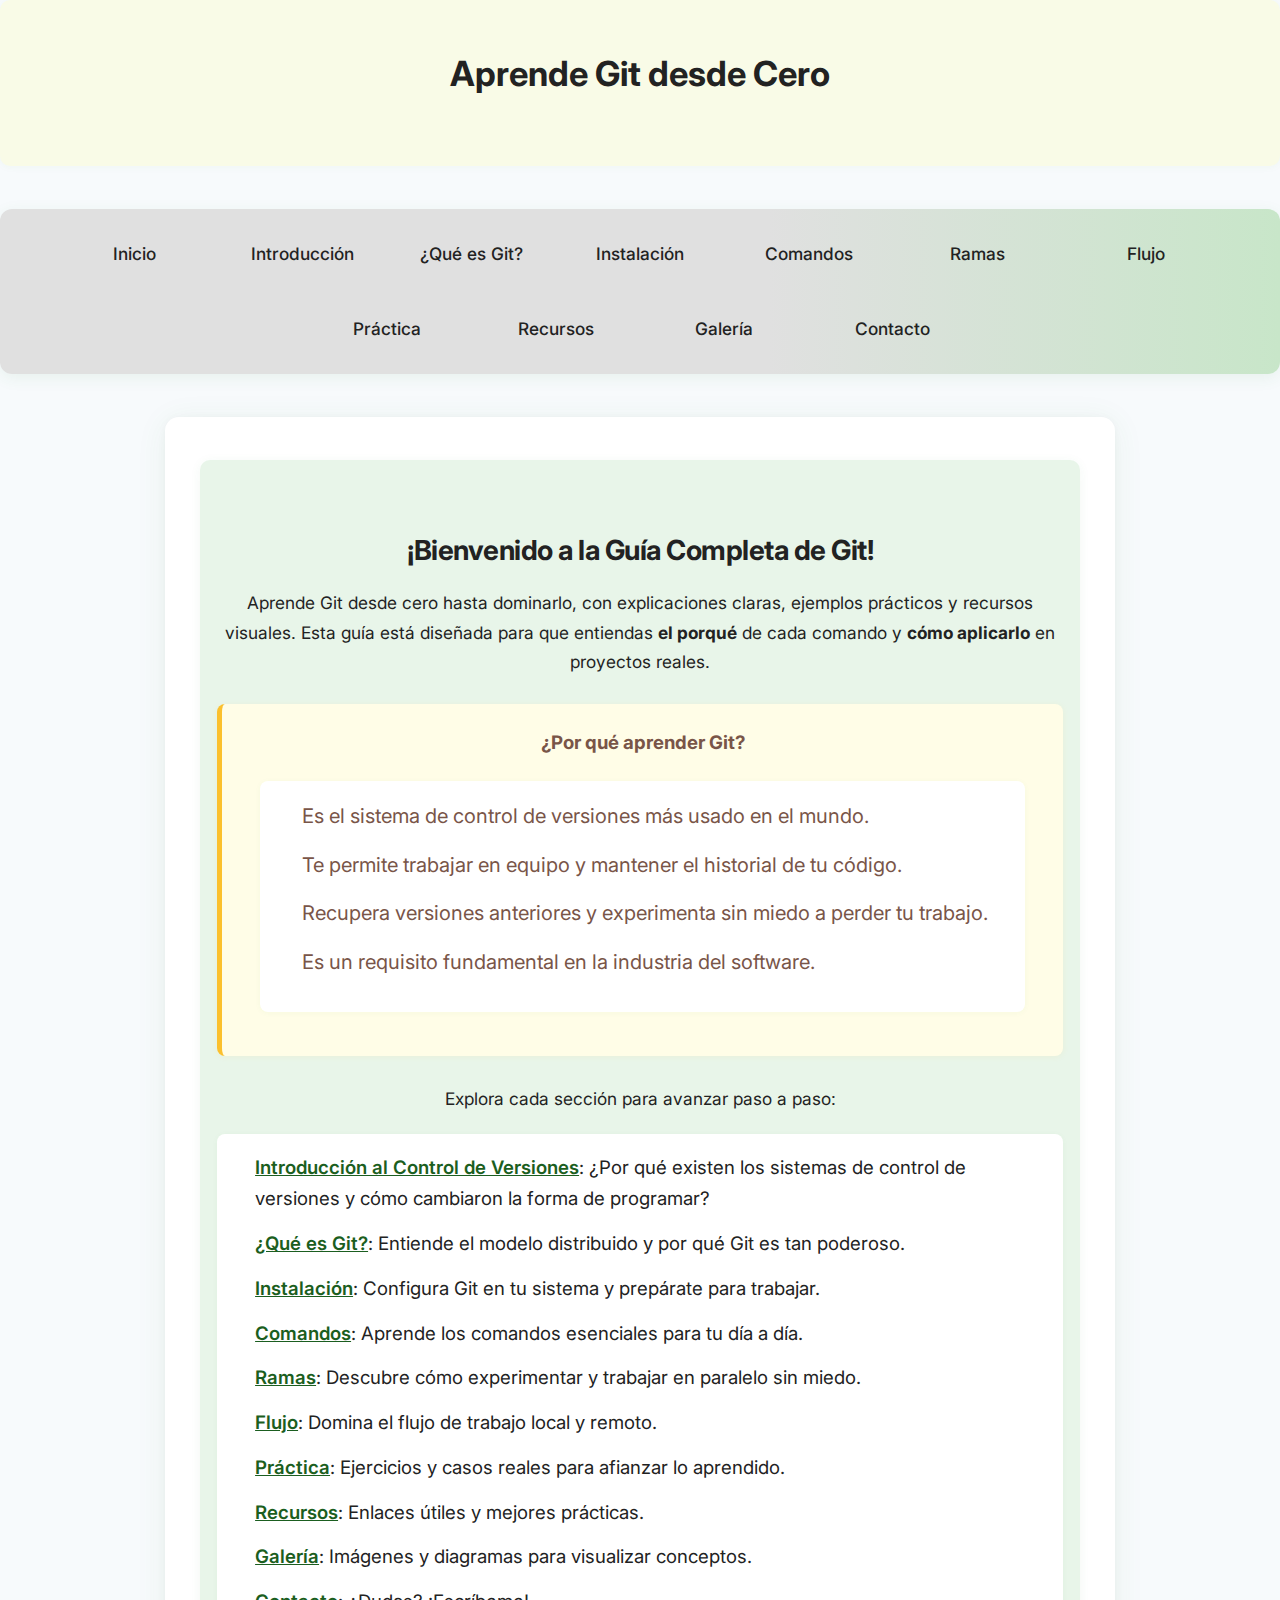
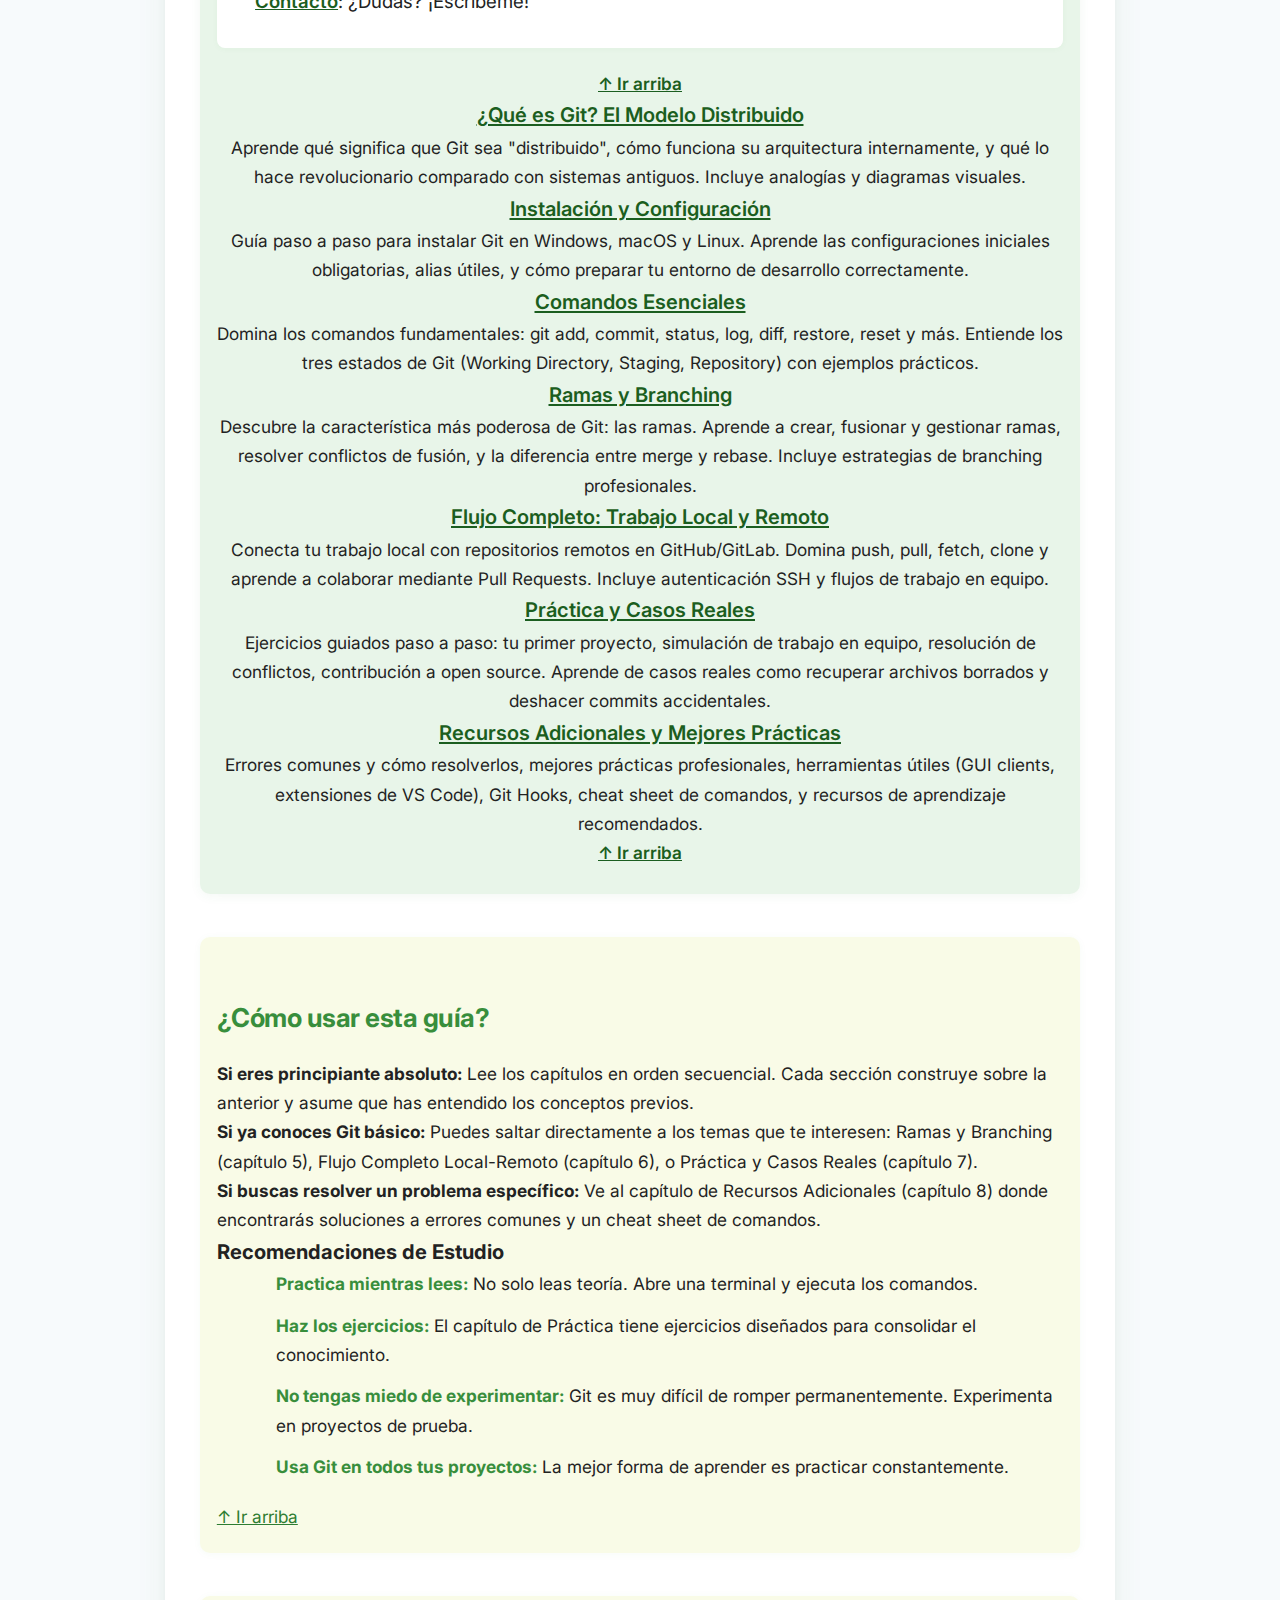
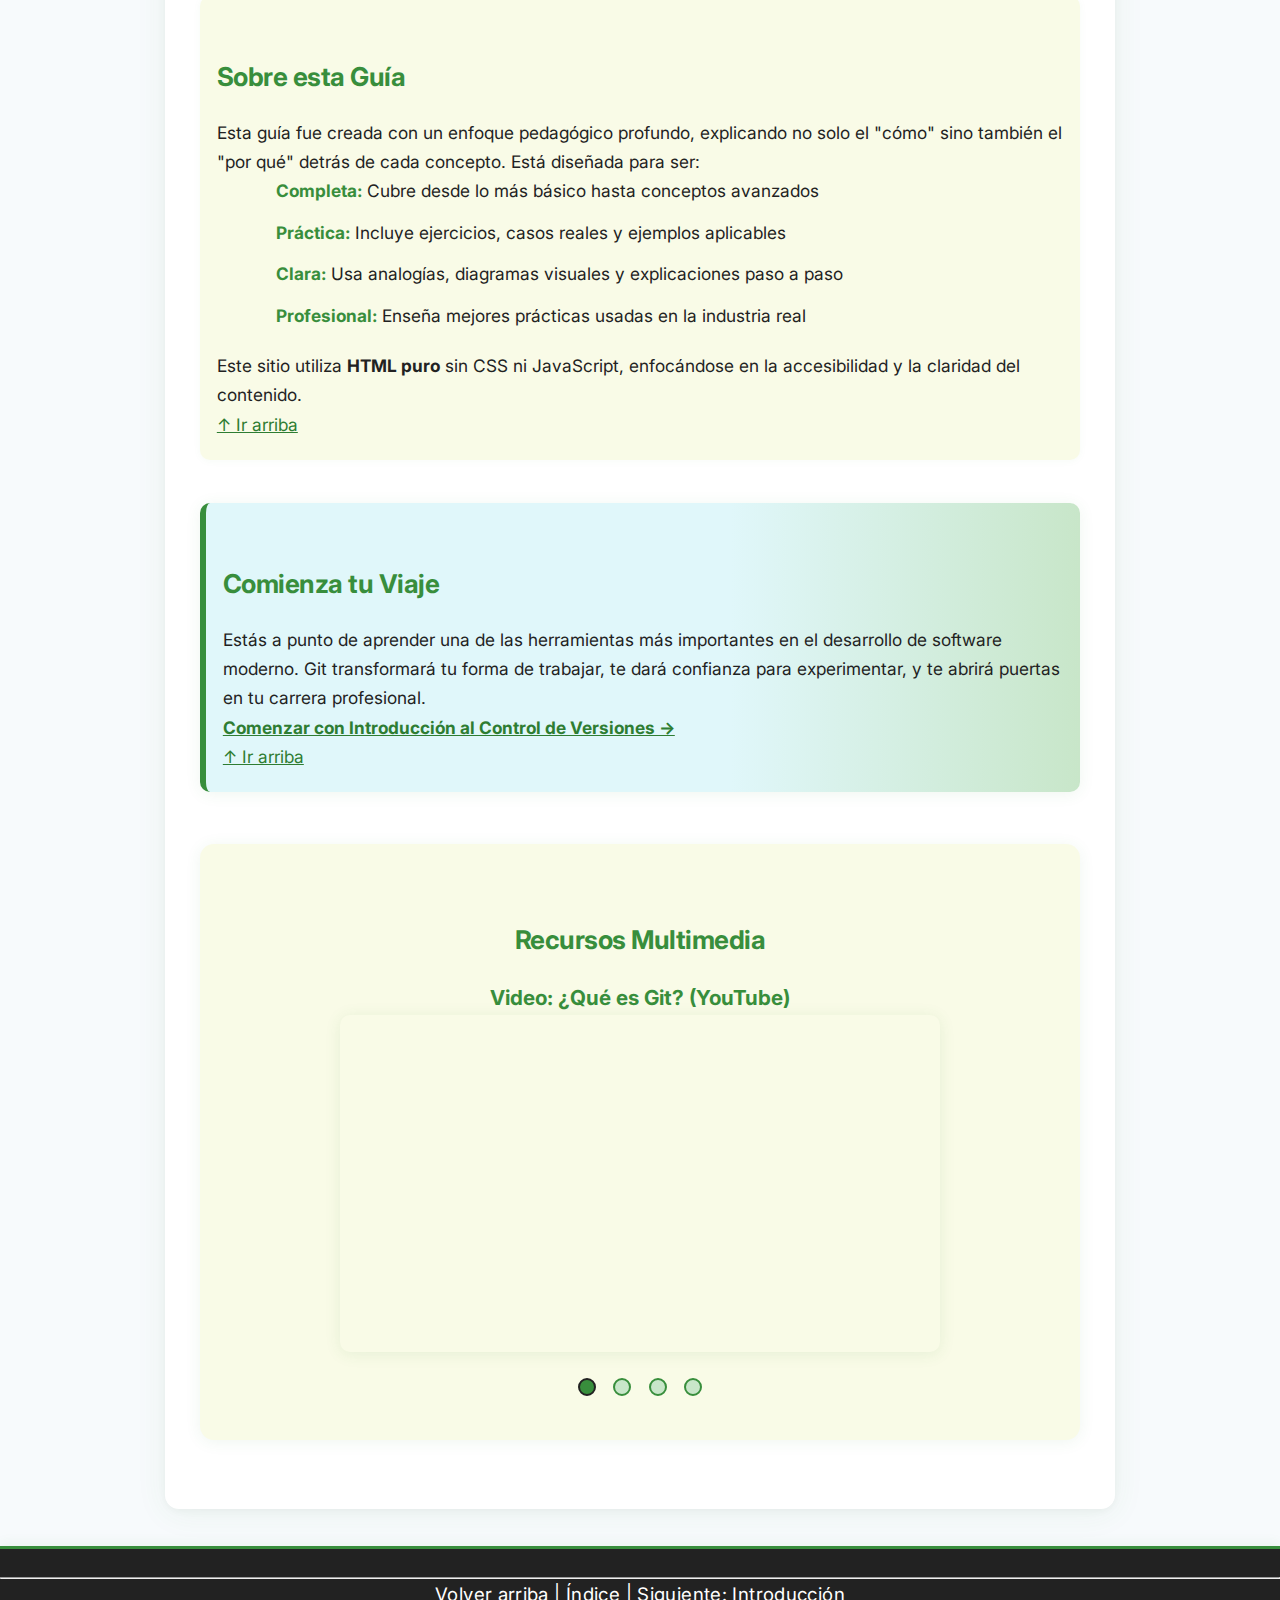
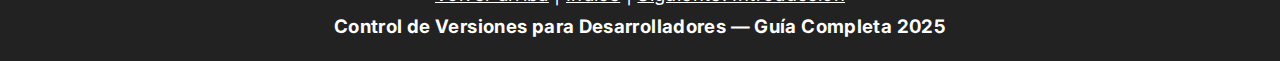
<file: index.html>
<!DOCTYPE html>
<html lang="es">


<head>
  <meta name="viewport" content="width=device-width, initial-scale=1.0">
  <link rel="preconnect" href="https://fonts.googleapis.com">
  <link rel="preconnect" href="https://fonts.gstatic.com" crossorigin>
  <link href="https://fonts.googleapis.com/css2?family=Inter:wght@400;600;700;800&display=swap" rel="stylesheet">
  <link rel="stylesheet" href="css/global.css">
  <link rel="stylesheet" href="css/index.css">
</head>

<body>
  <section class="hero-universal" id="inicio">
    <h1 class="h1-centro">Aprende Git desde Cero</h1>
  </section>
  <nav>
    <ul>
      <li class="checklist"><a href="index.html">Inicio</a></li>
      <li><a href="pages/git-introduccion.html">Introducción</a></li>
      <li><a href="pages/git-que-es.html">¿Qué es Git?</a></li>
      <li><a href="pages/git-instalacion.html">Instalación</a></li>
      <li><a href="pages/git-comandos.html">Comandos</a></li>
      <li><a href="pages/git-ramas.html">Ramas</a></li>
      <li><a href="pages/git-flujo.html">Flujo</a></li>
      <li><a href="pages/git-practica.html">Práctica</a></li>
      <li><a href="pages/git-recursos.html">Recursos</a></li>
      <li><a href="pages/git-galeria.html">Galería</a></li>
      <li><a href="pages/git-contacto.html">Contacto</a></li>
    </ul>
  </nav>



  <main>
    <section class="bienvenida">
      <h2>¡Bienvenido a la Guía Completa de Git!</h2>
      <p>Aprende Git desde cero hasta dominarlo, con explicaciones claras, ejemplos prácticos y recursos visuales. Esta
        guía está diseñada para que entiendas <strong>el porqué</strong> de cada comando y <strong>cómo
          aplicarlo</strong> en proyectos reales.</p>
      <div class="destacado">
        <strong>¿Por qué aprender Git?</strong>
        <ul>
          <li>Es el sistema de control de versiones más usado en el mundo.</li>
          <li>Te permite trabajar en equipo y mantener el historial de tu código.</li>
          <li>Recupera versiones anteriores y experimenta sin miedo a perder tu trabajo.</li>
          <li>Es un requisito fundamental en la industria del software.</li>
        </ul>
      </div>
      <p>Explora cada sección para avanzar paso a paso:</p>
      <ul>
        <li><a href="pages/git-introduccion.html">Introducción al Control de Versiones</a>: ¿Por qué existen los
          sistemas de control de versiones y cómo cambiaron la forma de programar?</li>
        <li><a href="pages/git-que-es.html">¿Qué es Git?</a>: Entiende el modelo distribuido y por qué Git es tan
          poderoso.</li>
        <li><a href="pages/git-instalacion.html">Instalación</a>: Configura Git en tu sistema y prepárate para trabajar.
        </li>
        <li><a href="pages/git-comandos.html">Comandos</a>: Aprende los comandos esenciales para tu día a día.</li>
        <li><a href="pages/git-ramas.html">Ramas</a>: Descubre cómo experimentar y trabajar en paralelo sin miedo.</li>
        <li><a href="pages/git-flujo.html">Flujo</a>: Domina el flujo de trabajo local y remoto.</li>
        <li><a href="pages/git-practica.html">Práctica</a>: Ejercicios y casos reales para afianzar lo aprendido.</li>
        <li><a href="pages/git-recursos.html">Recursos</a>: Enlaces útiles y mejores prácticas.</li>
        <li><a href="pages/git-galeria.html">Galería</a>: Imágenes y diagramas para visualizar conceptos.</li>
        <li><a href="pages/git-contacto.html">Contacto</a>: ¿Dudas? ¡Escríbeme!</li>
      </ul>
      <p><a href="#inicio">↑ Ir arriba</a></p>
      <li>
        <h3><a href="pages/git-que-es.html">¿Qué es Git? El Modelo Distribuido</a></h3>
        <p>Aprende qué significa que Git sea "distribuido", cómo funciona su arquitectura internamente, y
          qué lo
          hace revolucionario comparado con sistemas antiguos. Incluye analogías y diagramas visuales.
        </p>
      </li>
      <li>
        <h3><a href="pages/git-instalacion.html">Instalación y Configuración</a></h3>
        <p>Guía paso a paso para instalar Git en Windows, macOS y Linux. Aprende las configuraciones
          iniciales
          obligatorias, alias útiles, y cómo preparar tu entorno de desarrollo correctamente.</p>
      </li>
      <li>
        <h3><a href="pages/git-comandos.html">Comandos Esenciales</a></h3>
        <p>Domina los comandos fundamentales: git add, commit, status, log, diff, restore, reset y más.
          Entiende
          los tres estados de Git (Working Directory, Staging, Repository) con ejemplos prácticos.</p>
      </li>
      <li>
        <h3><a href="pages/git-ramas.html">Ramas y Branching</a></h3>
        <p>Descubre la característica más poderosa de Git: las ramas. Aprende a crear, fusionar y
          gestionar
          ramas,
          resolver conflictos de fusión, y la diferencia entre merge y rebase. Incluye estrategias de
          branching
          profesionales.</p>
      </li>
      <li>
        <h3><a href="pages/git-flujo.html">Flujo Completo: Trabajo Local y Remoto</a></h3>
        <p>Conecta tu trabajo local con repositorios remotos en GitHub/GitLab. Domina push, pull, fetch,
          clone y
          aprende a colaborar mediante Pull Requests. Incluye autenticación SSH y flujos de trabajo en
          equipo.</p>
      </li>
      <li>
        <h3><a href="pages/git-practica.html">Práctica y Casos Reales</a></h3>
        <p>Ejercicios guiados paso a paso: tu primer proyecto, simulación de trabajo en equipo,
          resolución
          de
          conflictos, contribución a open source. Aprende de casos reales como recuperar archivos
          borrados y
          deshacer commits accidentales.</p>
      </li>
      <li>
        <h3><a href="pages/git-recursos.html">Recursos Adicionales y Mejores Prácticas</a></h3>
        <p>Errores comunes y cómo resolverlos, mejores prácticas profesionales, herramientas útiles (GUI
          clients,
          extensiones de VS Code), Git Hooks, cheat sheet de comandos, y recursos de aprendizaje
          recomendados.</p>
      </li>
      </ol>
      </nav>
      <p><a href="#inicio">↑ Ir arriba</a></p>
    </section>

    <section id="como-usar">
      <h2>¿Cómo usar esta guía?</h2>
      <p><strong>Si eres principiante absoluto:</strong> Lee los capítulos en orden secuencial. Cada sección
        construye
        sobre la anterior y asume que has entendido los conceptos previos.</p>

      <p><strong>Si ya conoces Git básico:</strong> Puedes saltar directamente a los temas que te interesen:
        Ramas y Branching (capítulo 5), Flujo Completo Local-Remoto (capítulo 6), o Práctica y Casos Reales
        (capítulo 7).</p>

      <p><strong>Si buscas resolver un problema específico:</strong> Ve al capítulo de Recursos Adicionales
        (capítulo 8)
        donde encontrarás soluciones a errores comunes y un cheat sheet de comandos.</p>

      <h3>Recomendaciones de Estudio</h3>
      <ul>
        <li><strong>Practica mientras lees:</strong> No solo leas teoría. Abre una terminal y ejecuta los
          comandos.
        </li>
        <li><strong>Haz los ejercicios:</strong> El capítulo de Práctica tiene ejercicios diseñados para
          consolidar el
          conocimiento.</li>
        <li><strong>No tengas miedo de experimentar:</strong> Git es muy difícil de romper permanentemente.
          Experimenta
          en proyectos de prueba.</li>
        <li><strong>Usa Git en todos tus proyectos:</strong> La mejor forma de aprender es practicar
          constantemente.
        </li>
      </ul>

      <p><a href="#inicio">↑ Ir arriba</a></p>
    </section>

    <section id="sobre-guia">
      <h2>Sobre esta Guía</h2>

      <p>Esta guía fue creada con un enfoque pedagógico profundo, explicando no solo el "cómo" sino también el
        "por qué"
        detrás de cada concepto. Está diseñada para ser:</p>
      <ul>
        <li><strong>Completa:</strong> Cubre desde lo más básico hasta conceptos avanzados</li>
        <li><strong>Práctica:</strong> Incluye ejercicios, casos reales y ejemplos aplicables</li>
        <li><strong>Clara:</strong> Usa analogías, diagramas visuales y explicaciones paso a paso</li>
        <li><strong>Profesional:</strong> Enseña mejores prácticas usadas en la industria real</li>
      </ul>

      <p>Este sitio utiliza <strong>HTML puro</strong> sin CSS ni JavaScript, enfocándose en la accesibilidad y
        la
        claridad del contenido.</p>

      <p><a href="#inicio">↑ Ir arriba</a></p>
    </section>


    <section id="comenzar">
      <h2>Comienza tu Viaje</h2>
      <p>Estás a punto de aprender una de las herramientas más importantes en el desarrollo de software moderno. Git
        transformará tu forma de trabajar, te dará confianza para experimentar, y te abrirá puertas en tu carrera
        profesional.</p>
      <p><strong><a href="pages/git-introduccion.html">Comenzar con Introducción al Control de Versiones
            →</a></strong>
      </p>
      <p><a href="#inicio">↑ Ir arriba</a></p>
    </section>


    <section class="carrusel-section">
      <h2>Recursos Multimedia</h2>
      <div class="carrusel">
        <input type="radio" name="carrusel" id="carrusel-1" checked hidden>
        <input type="radio" name="carrusel" id="carrusel-2" hidden>
        <input type="radio" name="carrusel" id="carrusel-3" hidden>
        <input type="radio" name="carrusel" id="carrusel-4" hidden>
        <div class="carrusel-items">
          <div class="carrusel-item item-1">
            <h3>Video: ¿Qué es Git? (YouTube)</h3>
            <div class="video-responsive">
              <iframe src="https://www.youtube.com/embed/USjZcfj8yxE" title="¿Qué es Git?" frameborder="0"
                allowfullscreen loading="lazy"></iframe>
            </div>
          </div>
          <div class="carrusel-item item-2">
            <h3>Lista de reproducción: Git y GitHub (YouTube)</h3>
            <div class="video-responsive">
              <iframe class="carousel-iframe" src="https://www.youtube.com/embed/USjZcfj8yxE" title="¿Qué es Git?"
                frameborder="0" allowfullscreen loading="lazy"></iframe>
            </div>
          </div>
          <div class="carrusel-item item-3">
            <h3>Video: ¿Qué es Git? (YouTube)</h3>
            <div class="video-responsive">
              <iframe class="carousel-iframe"
                src="https://www.youtube.com/embed/videoseries?list=PLU8oAlHdN5BmpIQGDSHo5e1r4ZYWQ8m4B"
                title="Lista Git y GitHub" frameborder="0" allowfullscreen loading="lazy"></iframe>
            </div>
          </div>
          <div class="carrusel-item item-4">
            <h3>Lista de Spotify: Música para Programar</h3>
            <iframe src="https://open.spotify.com/embed/playlist/37i9dQZF1DX8Uebhn9wzrS" width="560" height="315"
              frameborder="0" allowtransparency="true" allow="encrypted-media"></iframe>
          </div>
        </div>
        <div class="carrusel-nav">
          <label for="carrusel-1"></label>
          <label for="carrusel-2"></label>
          <label for="carrusel-3"></label>
          <label for="carrusel-4"></label>
        </div>
      </div>
    </section>

  </main>

  <footer>
    <hr>
    <p>
      <a href="#inicio">Volver arriba</a> |
      <a href="index.html">Índice</a> |
      <a href="pages/git-introduccion.html">Siguiente: Introducción</a>
    </p>
    <p><strong>Control de Versiones para Desarrolladores — Guía Completa 2025</strong></p>

  </footer>

</body>

</html>
</file>
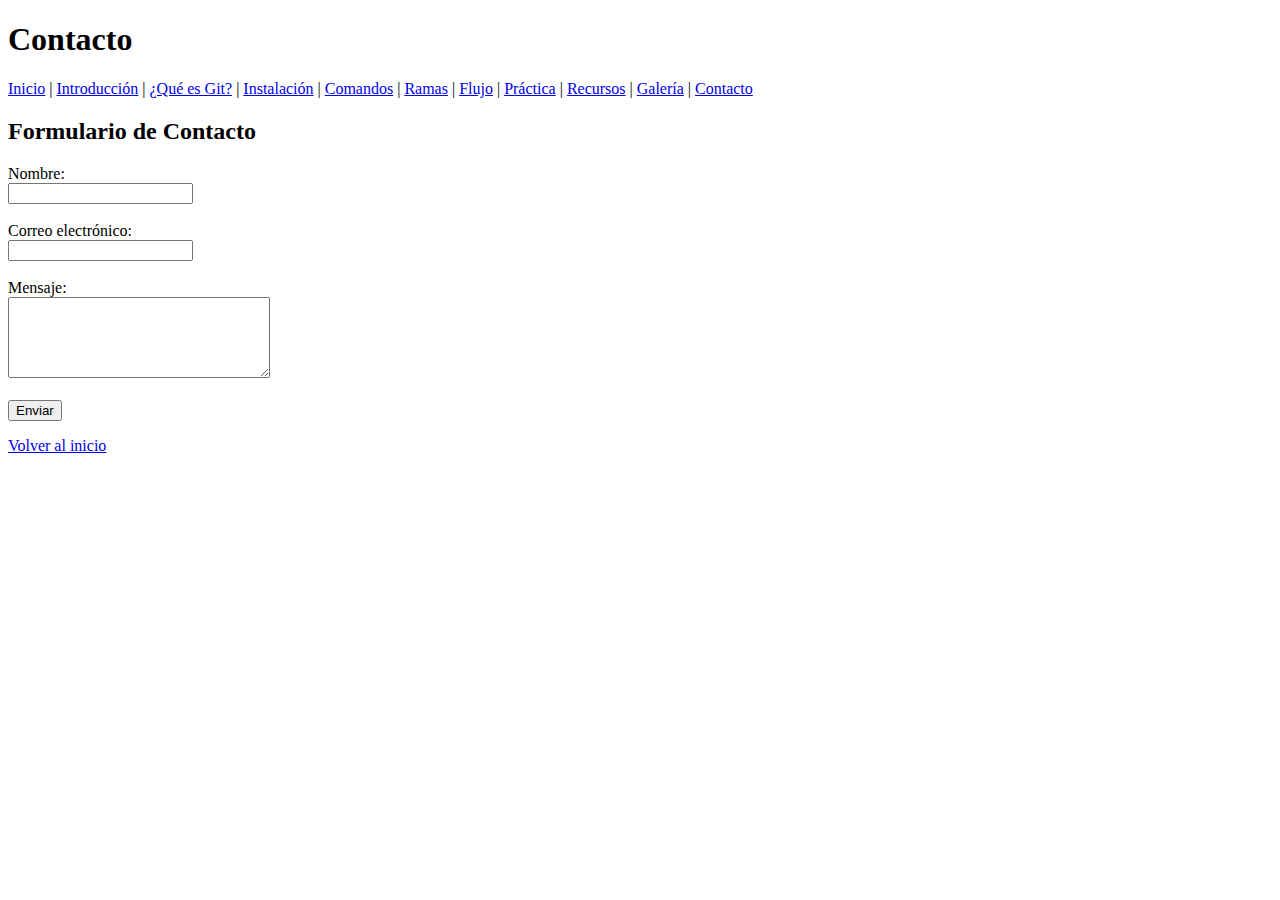
<file: pages/contacto.html>
<!DOCTYPE html>
<html lang="es">
<head>
    <meta charset="UTF-8">
    <title>Contacto</title>
</head>
<body>
    <header>
        <h1>Contacto</h1>
        <nav>
            <a href="../index.html">Inicio</a> |
            <a href="git-introduccion.html">Introducción</a> |
            <a href="git-que-es.html">¿Qué es Git?</a> |
            <a href="git-instalacion.html">Instalación</a> |
            <a href="git-comandos.html">Comandos</a> |
            <a href="git-ramas.html">Ramas</a> |
            <a href="git-flujo.html">Flujo</a> |
            <a href="git-practica.html">Práctica</a> |
            <a href="git-recursos.html">Recursos</a> |
            <a href="git-galeria.html">Galería</a> |
            <a href="contacto.html">Contacto</a>
        </nav>
    </header>
    <main>
        <h2>Formulario de Contacto</h2>
        <form action="#" method="post">
            <label for="nombre">Nombre:</label><br>
            <input type="text" id="nombre" name="nombre" required><br><br>
            <label for="email">Correo electrónico:</label><br>
            <input type="email" id="email" name="email" required><br><br>
            <label for="mensaje">Mensaje:</label><br>
            <textarea id="mensaje" name="mensaje" rows="5" cols="30" required></textarea><br><br>
            <input type="submit" value="Enviar">
        </form>
    </main>
    <footer>
        <p><a href="../index.html">Volver al inicio</a></p>
    </footer>
</body>
</html>
</file>
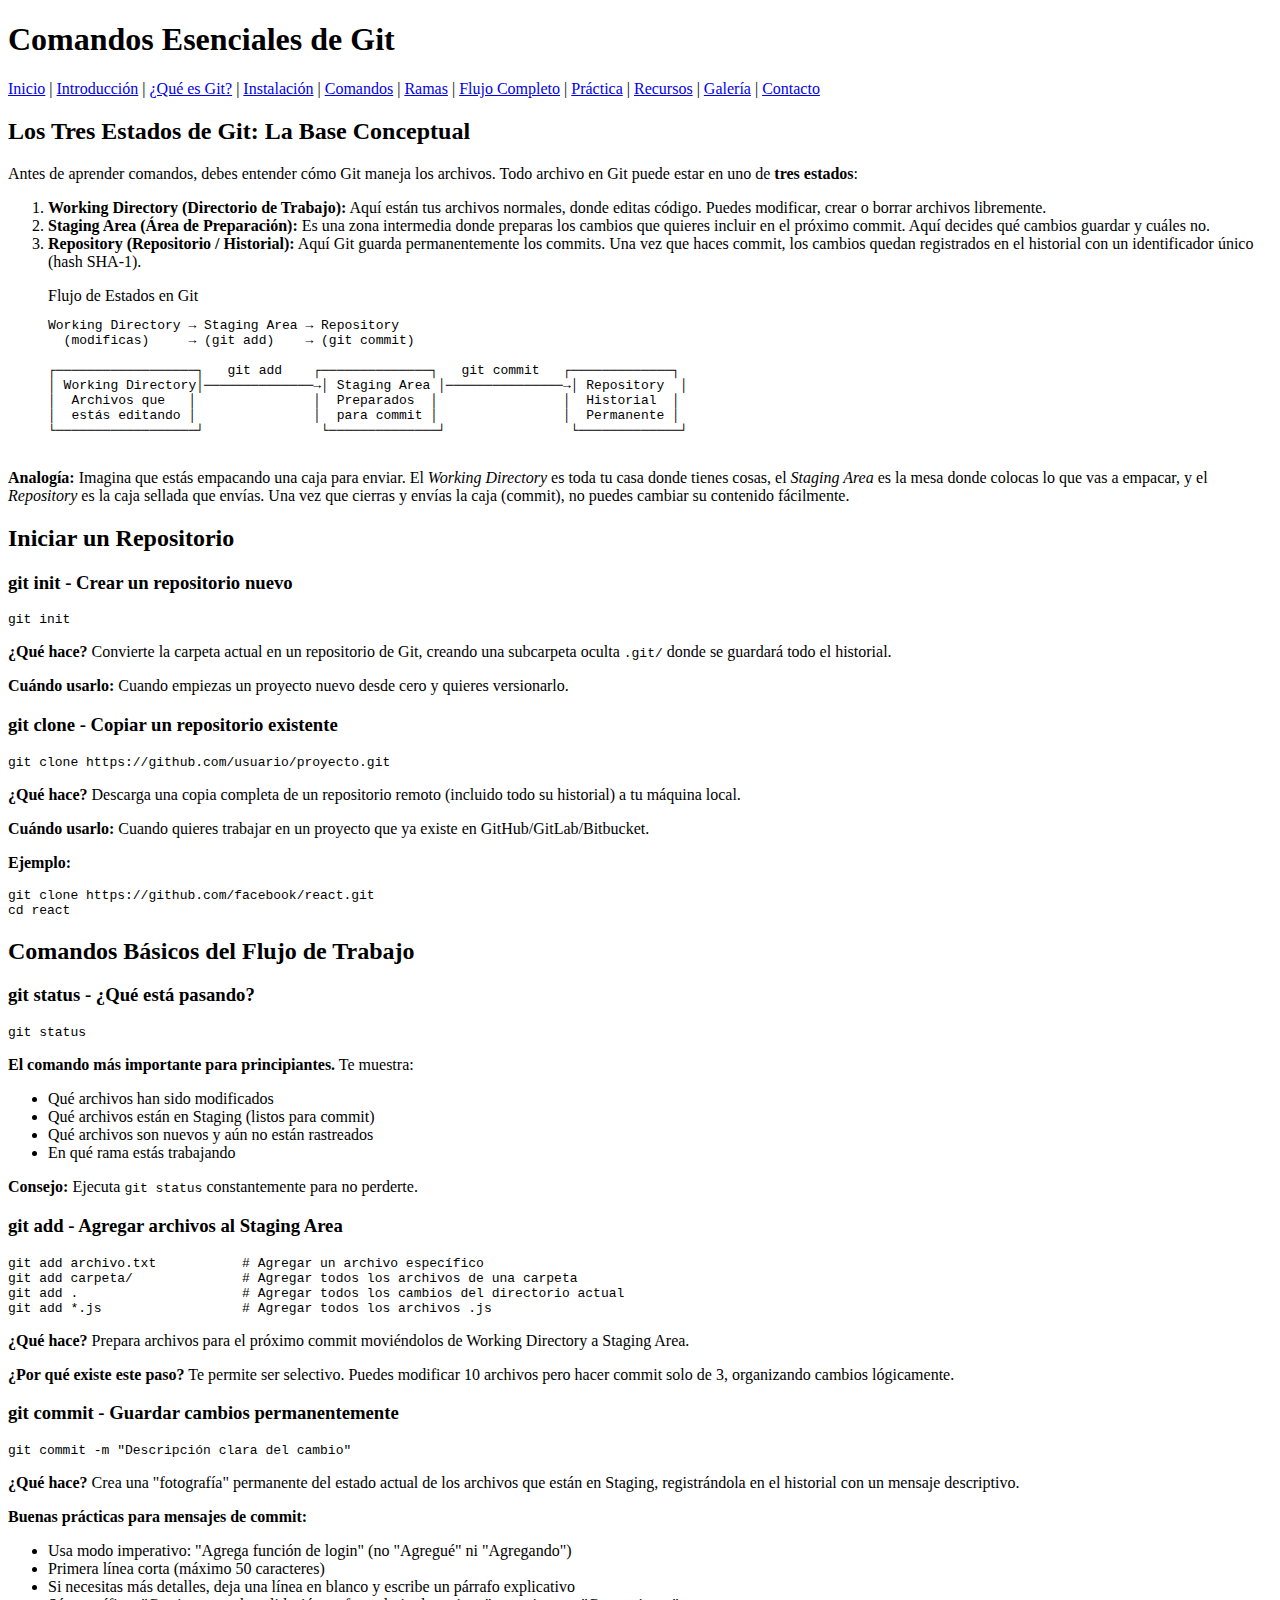
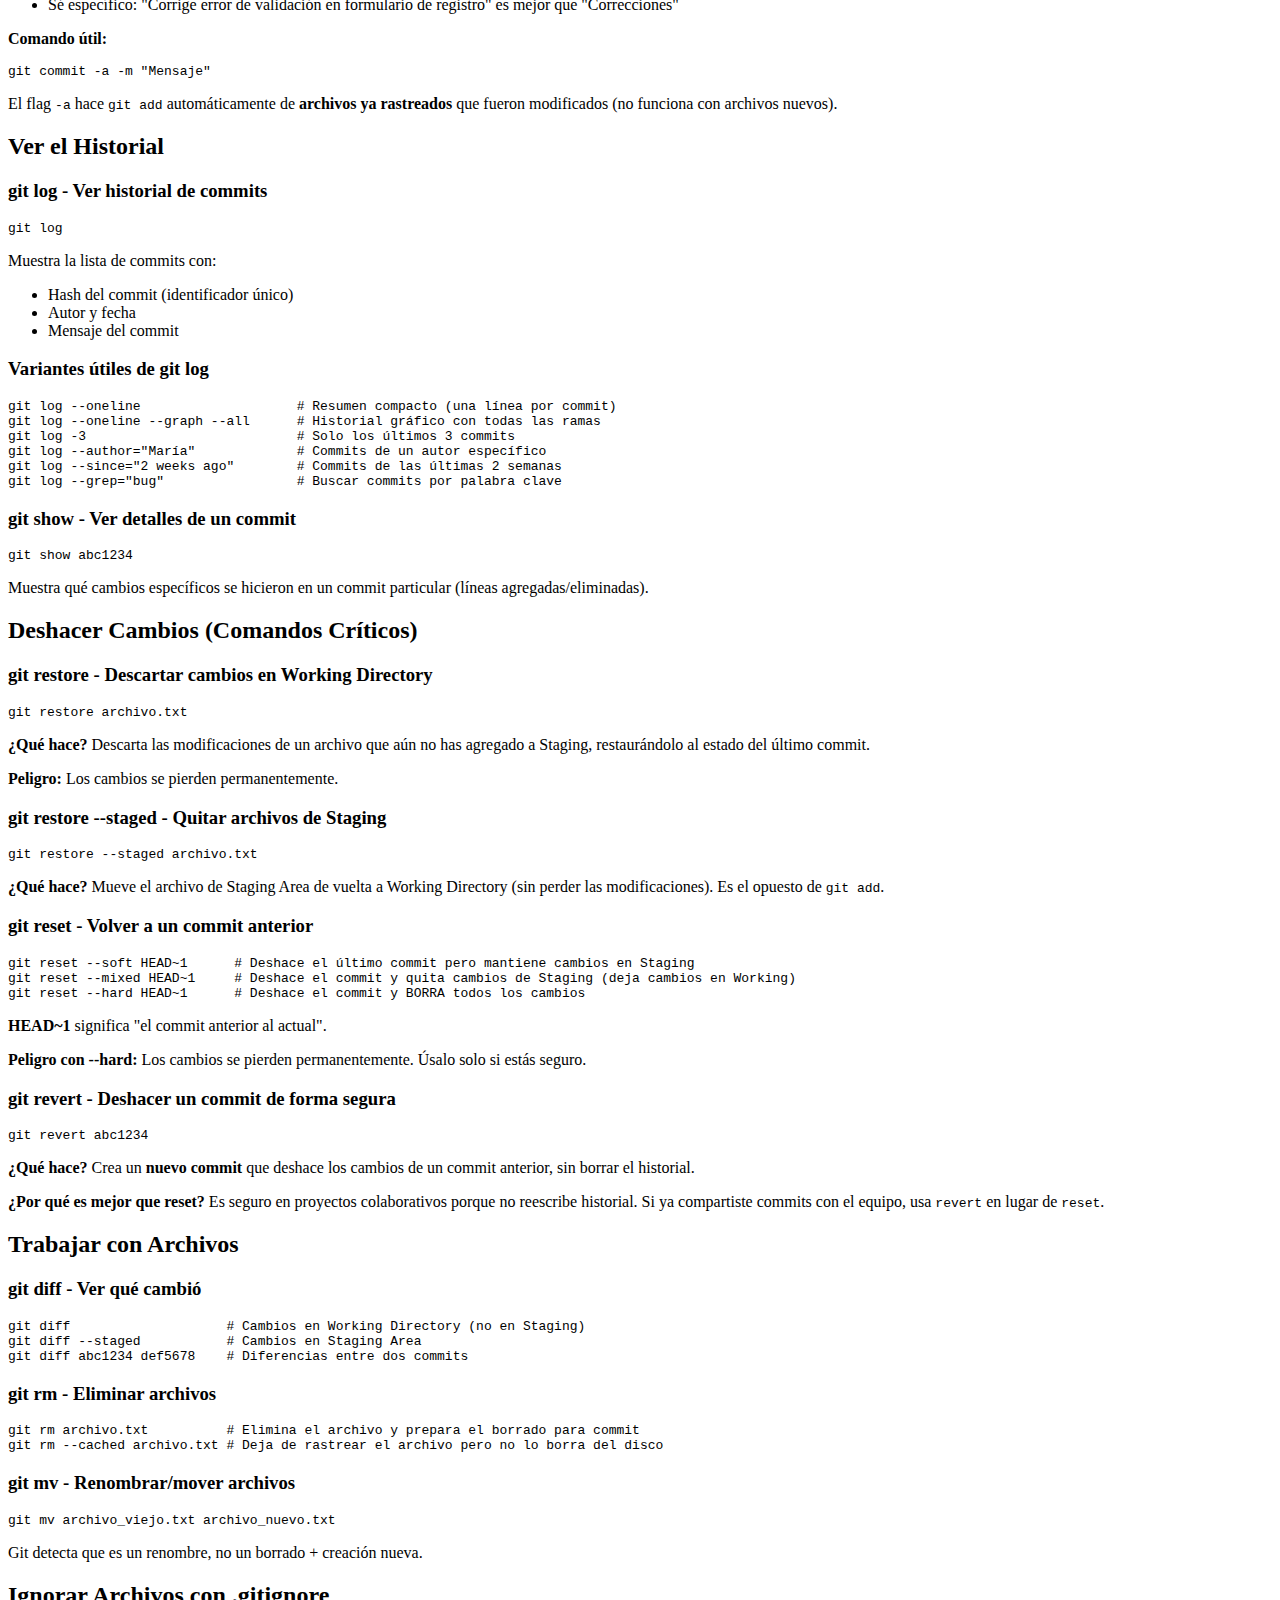
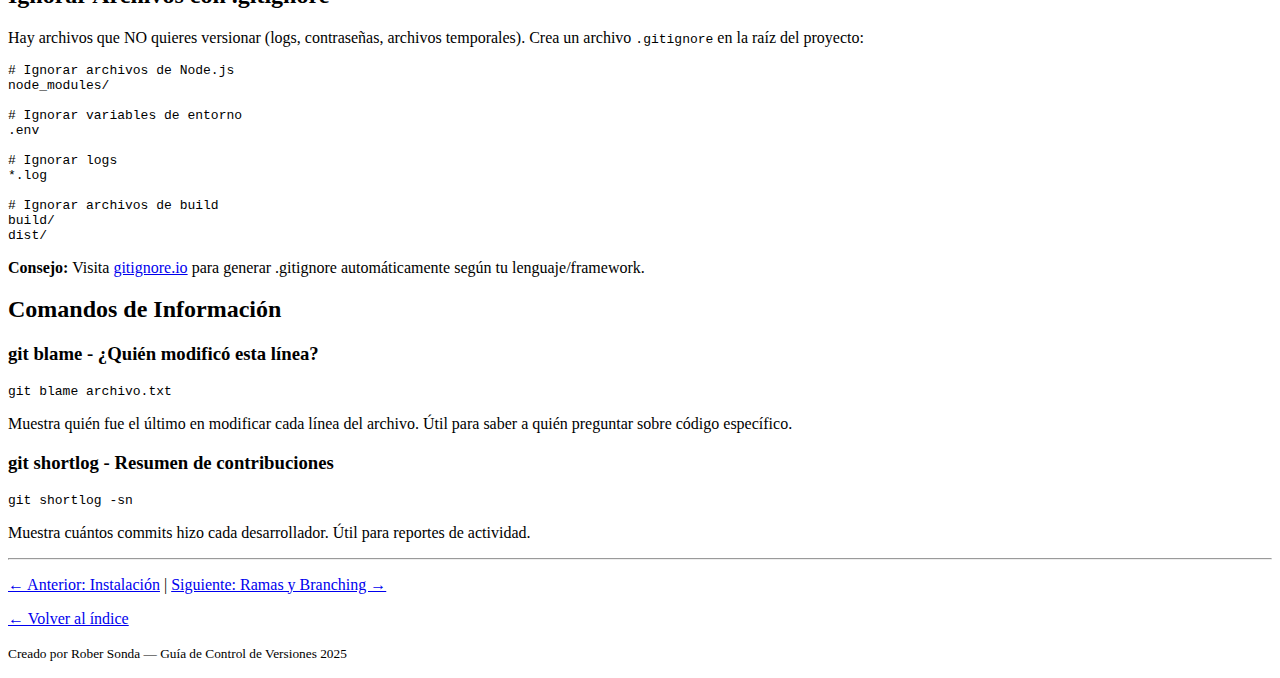
<file: pages/git-comandos.html>
<!DOCTYPE html>
<html lang="es">

<head>
    <meta charset="UTF-8">
    <meta name="viewport" content="width=device-width, initial-scale=1.0">
    <title>Comandos Esenciales de Git</title>
</head>

<body>
    <header>
        <h1>Comandos Esenciales de Git</h1>
        <nav>
            <p>
                <a href="../index.html">Inicio</a> |
                <a href="git-introduccion.html">Introducción</a> |
                <a href="git-que-es.html">¿Qué es Git?</a> |
                <a href="git-instalacion.html">Instalación</a> |
                <a href="git-comandos.html">Comandos</a> |
                <a href="git-ramas.html">Ramas</a> |
                <a href="git-flujo.html">Flujo Completo</a> |
                <a href="git-practica.html">Práctica</a> |
                <a href="git-recursos.html">Recursos</a> |
                <a href="git-galeria.html">Galería</a> |
                <a href="contacto.html">Contacto</a>
            </p>
        </nav>
    </header>

    <main>
        <section>
            <h2>Los Tres Estados de Git: La Base Conceptual</h2>
            <p>Antes de aprender comandos, debes entender cómo Git maneja los archivos. Todo archivo en Git puede estar
                en uno de <strong>tres estados</strong>:</p>

            <ol>
                <li><strong>Working Directory (Directorio de Trabajo):</strong> Aquí están tus archivos normales, donde
                    editas código. Puedes modificar, crear o borrar archivos libremente.</li>
                <li><strong>Staging Area (Área de Preparación):</strong> Es una zona intermedia donde preparas los
                    cambios
                    que quieres incluir en el próximo commit. Aquí decides qué cambios guardar y cuáles no.</li>
                <li><strong>Repository (Repositorio / Historial):</strong> Aquí Git guarda permanentemente los commits.
                    Una vez que haces commit, los cambios quedan registrados en el historial con un identificador único
                    (hash SHA-1).</li>
            </ol>

            <figure>
                <figcaption>Flujo de Estados en Git</figcaption>
                <pre>
Working Directory → Staging Area → Repository
  (modificas)     → (git add)    → (git commit)

┌──────────────────┐   git add    ┌──────────────┐   git commit   ┌─────────────┐
│ Working Directory│──────────────→│ Staging Area │───────────────→│ Repository  │
│  Archivos que   │               │  Preparados  │                │  Historial  │
│  estás editando │               │  para commit │                │  Permanente │
└──────────────────┘               └──────────────┘                └─────────────┘
        </pre>
            </figure>

            <p><strong>Analogía:</strong> Imagina que estás empacando una caja para enviar. El <em>Working
                    Directory</em>
                es toda tu casa donde tienes cosas, el <em>Staging Area</em> es la mesa donde colocas lo que vas a
                empacar,
                y el <em>Repository</em> es la caja sellada que envías. Una vez que cierras y envías la caja (commit),
                no
                puedes cambiar su contenido fácilmente.</p>
        </section>

        <section>
            <h2>Iniciar un Repositorio</h2>

            <h3>git init - Crear un repositorio nuevo</h3>
            <pre>git init</pre>
            <p><strong>¿Qué hace?</strong> Convierte la carpeta actual en un repositorio de Git, creando una subcarpeta
                oculta <code>.git/</code> donde se guardará todo el historial.</p>
            <p><strong>Cuándo usarlo:</strong> Cuando empiezas un proyecto nuevo desde cero y quieres versionarlo.</p>

            <h3>git clone - Copiar un repositorio existente</h3>
            <pre>git clone https://github.com/usuario/proyecto.git</pre>
            <p><strong>¿Qué hace?</strong> Descarga una copia completa de un repositorio remoto (incluido todo su
                historial)
                a tu máquina local.</p>
            <p><strong>Cuándo usarlo:</strong> Cuando quieres trabajar en un proyecto que ya existe en
                GitHub/GitLab/Bitbucket.</p>
            <p><strong>Ejemplo:</strong></p>
            <pre>git clone https://github.com/facebook/react.git
cd react</pre>
        </section>

        <section>
            <h2>Comandos Básicos del Flujo de Trabajo</h2>

            <h3>git status - ¿Qué está pasando?</h3>
            <pre>git status</pre>
            <p><strong>El comando más importante para principiantes.</strong> Te muestra:</p>
            <ul>
                <li>Qué archivos han sido modificados</li>
                <li>Qué archivos están en Staging (listos para commit)</li>
                <li>Qué archivos son nuevos y aún no están rastreados</li>
                <li>En qué rama estás trabajando</li>
            </ul>
            <p><strong>Consejo:</strong> Ejecuta <code>git status</code> constantemente para no perderte.</p>

            <h3>git add - Agregar archivos al Staging Area</h3>
            <pre>git add archivo.txt           # Agregar un archivo específico
git add carpeta/              # Agregar todos los archivos de una carpeta
git add .                     # Agregar todos los cambios del directorio actual
git add *.js                  # Agregar todos los archivos .js</pre>
            <p><strong>¿Qué hace?</strong> Prepara archivos para el próximo commit moviéndolos de Working Directory a
                Staging Area.</p>
            <p><strong>¿Por qué existe este paso?</strong> Te permite ser selectivo. Puedes modificar 10 archivos pero
                hacer commit solo de 3, organizando cambios lógicamente.</p>

            <h3>git commit - Guardar cambios permanentemente</h3>
            <pre>git commit -m "Descripción clara del cambio"</pre>
            <p><strong>¿Qué hace?</strong> Crea una "fotografía" permanente del estado actual de los archivos que están
                en Staging, registrándola en el historial con un mensaje descriptivo.</p>
            <p><strong>Buenas prácticas para mensajes de commit:</strong></p>
            <ul>
                <li>Usa modo imperativo: "Agrega función de login" (no "Agregué" ni "Agregando")</li>
                <li>Primera línea corta (máximo 50 caracteres)</li>
                <li>Si necesitas más detalles, deja una línea en blanco y escribe un párrafo explicativo</li>
                <li>Sé específico: "Corrige error de validación en formulario de registro" es mejor que "Correcciones"
                </li>
            </ul>

            <p><strong>Comando útil:</strong></p>
            <pre>git commit -a -m "Mensaje"</pre>
            <p>El flag <code>-a</code> hace <code>git add</code> automáticamente de <strong>archivos ya
                    rastreados</strong>
                que fueron modificados (no funciona con archivos nuevos).</p>
        </section>

        <section>
            <h2>Ver el Historial</h2>

            <h3>git log - Ver historial de commits</h3>
            <pre>git log</pre>
            <p>Muestra la lista de commits con:</p>
            <ul>
                <li>Hash del commit (identificador único)</li>
                <li>Autor y fecha</li>
                <li>Mensaje del commit</li>
            </ul>

            <h3>Variantes útiles de git log</h3>
            <pre>git log --oneline                    # Resumen compacto (una línea por commit)
git log --oneline --graph --all      # Historial gráfico con todas las ramas
git log -3                           # Solo los últimos 3 commits
git log --author="María"             # Commits de un autor específico
git log --since="2 weeks ago"        # Commits de las últimas 2 semanas
git log --grep="bug"                 # Buscar commits por palabra clave</pre>

            <h3>git show - Ver detalles de un commit</h3>
            <pre>git show abc1234</pre>
            <p>Muestra qué cambios específicos se hicieron en un commit particular (líneas agregadas/eliminadas).</p>
        </section>

        <section>
            <h2>Deshacer Cambios (Comandos Críticos)</h2>

            <h3>git restore - Descartar cambios en Working Directory</h3>
            <pre>git restore archivo.txt</pre>
            <p><strong>¿Qué hace?</strong> Descarta las modificaciones de un archivo que aún no has agregado a Staging,
                restaurándolo al estado del último commit.</p>
            <p><strong>Peligro:</strong> Los cambios se pierden permanentemente.</p>

            <h3>git restore --staged - Quitar archivos de Staging</h3>
            <pre>git restore --staged archivo.txt</pre>
            <p><strong>¿Qué hace?</strong> Mueve el archivo de Staging Area de vuelta a Working Directory (sin perder
                las modificaciones). Es el opuesto de <code>git add</code>.</p>

            <h3>git reset - Volver a un commit anterior</h3>
            <pre>git reset --soft HEAD~1      # Deshace el último commit pero mantiene cambios en Staging
git reset --mixed HEAD~1     # Deshace el commit y quita cambios de Staging (deja cambios en Working)
git reset --hard HEAD~1      # Deshace el commit y BORRA todos los cambios</pre>
            <p><strong>HEAD~1</strong> significa "el commit anterior al actual".</p>
            <p><strong>Peligro con --hard:</strong> Los cambios se pierden permanentemente. Úsalo solo si estás
                seguro.</p>

            <h3>git revert - Deshacer un commit de forma segura</h3>
            <pre>git revert abc1234</pre>
            <p><strong>¿Qué hace?</strong> Crea un <strong>nuevo commit</strong> que deshace los cambios de un commit
                anterior, sin borrar el historial.</p>
            <p><strong>¿Por qué es mejor que reset?</strong> Es seguro en proyectos colaborativos porque no reescribe
                historial. Si ya compartiste commits con el equipo, usa <code>revert</code> en lugar de
                <code>reset</code>.
            </p>
        </section>

        <section>
            <h2>Trabajar con Archivos</h2>

            <h3>git diff - Ver qué cambió</h3>
            <pre>git diff                    # Cambios en Working Directory (no en Staging)
git diff --staged           # Cambios en Staging Area
git diff abc1234 def5678    # Diferencias entre dos commits</pre>

            <h3>git rm - Eliminar archivos</h3>
            <pre>git rm archivo.txt          # Elimina el archivo y prepara el borrado para commit
git rm --cached archivo.txt # Deja de rastrear el archivo pero no lo borra del disco</pre>

            <h3>git mv - Renombrar/mover archivos</h3>
            <pre>git mv archivo_viejo.txt archivo_nuevo.txt</pre>
            <p>Git detecta que es un renombre, no un borrado + creación nueva.</p>
        </section>

        <section>
            <h2>Ignorar Archivos con .gitignore</h2>
            <p>Hay archivos que NO quieres versionar (logs, contraseñas, archivos temporales). Crea un archivo
                <code>.gitignore</code> en la raíz del proyecto:
            </p>
            <pre># Ignorar archivos de Node.js
node_modules/

# Ignorar variables de entorno
.env

# Ignorar logs
*.log

# Ignorar archivos de build
build/
dist/</pre>
            <p><strong>Consejo:</strong> Visita <a href="https://gitignore.io" target="_blank">gitignore.io</a> para
                generar .gitignore automáticamente según tu lenguaje/framework.</p>
        </section>

        <section>
            <h2>Comandos de Información</h2>

            <h3>git blame - ¿Quién modificó esta línea?</h3>
            <pre>git blame archivo.txt</pre>
            <p>Muestra quién fue el último en modificar cada línea del archivo. Útil para saber a quién preguntar sobre
                código específico.</p>

            <h3>git shortlog - Resumen de contribuciones</h3>
            <pre>git shortlog -sn</pre>
            <p>Muestra cuántos commits hizo cada desarrollador. Útil para reportes de actividad.</p>
        </section>
    </main>

    <footer>
        <hr>
        <p><a href="git-instalacion.html">← Anterior: Instalación</a> | <a href="git-ramas.html">Siguiente: Ramas y
                Branching →</a></p>
        <p><a href="../index.html">← Volver al índice</a></p>
        <p><small>Creado por Rober Sonda — Guía de Control de Versiones 2025</small></p>
    </footer>
</body>

</html>
</file>
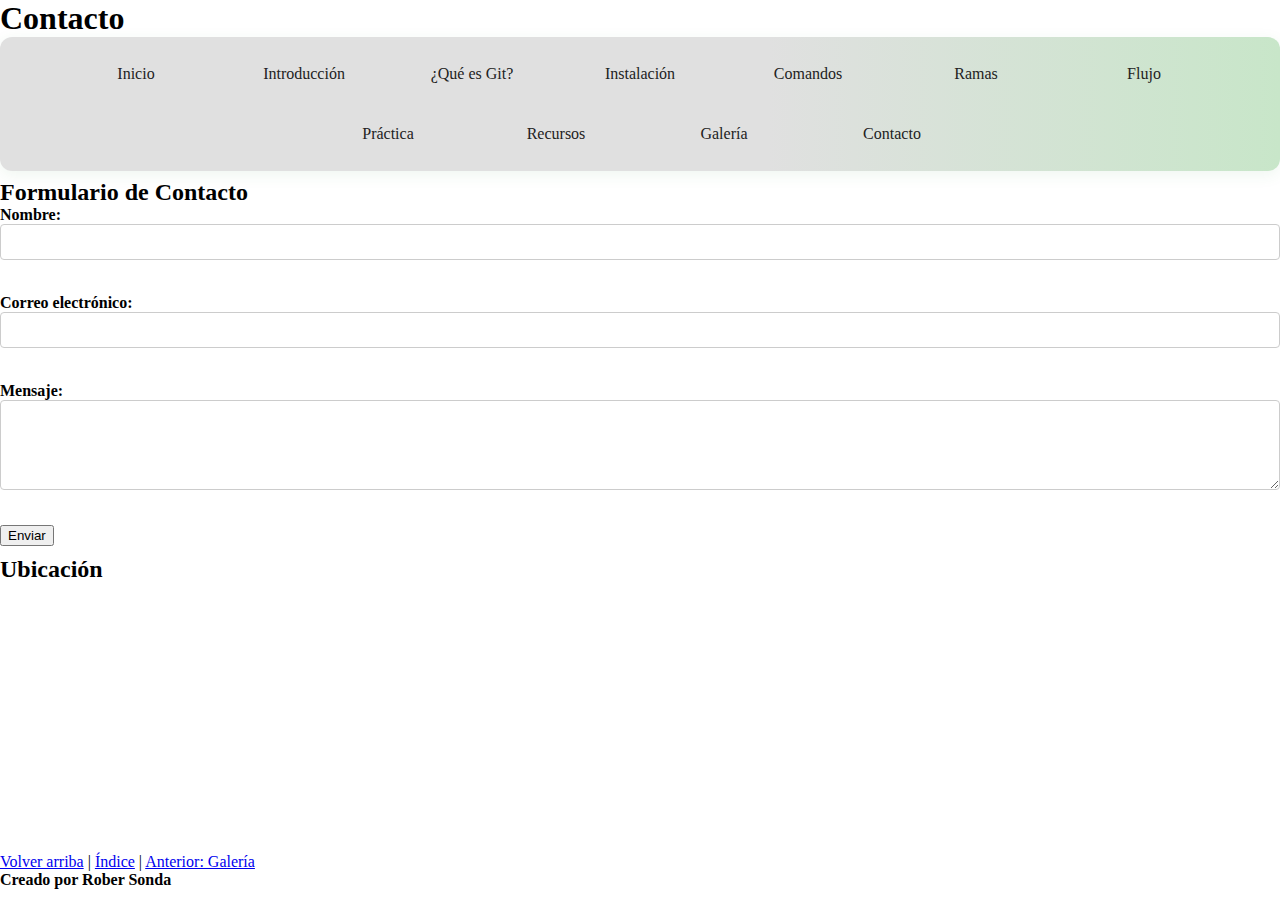
<file: pages/git-contacto.html>
<!DOCTYPE html>
<html lang="es">

<head>
    <meta charset="UTF-8">
    <title>Contacto</title>
    <link rel="stylesheet" href="../css/global.css">
    <link rel="stylesheet" href="../css/git-contacto.css">
</head>

<body>
    <header>
        <h1>Contacto</h1>
        <nav>
            <ul>
                <li><a href="../index.html">Inicio</a></li>
                <li><a href="git-introduccion.html">Introducción</a></li>
                <li><a href="git-que-es.html">¿Qué es Git?</a></li>
                <li><a href="git-instalacion.html">Instalación</a></li>
                <li><a href="git-comandos.html">Comandos</a></li>
                <li><a href="git-ramas.html">Ramas</a></li>
                <li><a href="git-flujo.html">Flujo</a></li>
                <li><a href="git-practica.html">Práctica</a></li>
                <li><a href="git-recursos.html">Recursos</a></li>
                <li><a href="git-galeria.html">Galería</a></li>
                <li><a href="git-contacto.html">Contacto</a></li>
            </ul>
        </nav>
    </header>
    <main>
        <h2>Formulario de Contacto</h2>
        <form id="contactForm" action="https://formspree.io/f/xdoqzqzq" method="POST">
            <label for="nombre">Nombre:</label><br>
            <input type="text" id="nombre" name="nombre" required><br><br>
            <label for="email">Correo electrónico:</label><br>
            <input type="email" id="email" name="email" required><br><br>
            <label for="mensaje">Mensaje:</label><br>
            <textarea id="mensaje" name="mensaje" rows="5" cols="30" required></textarea><br><br>
            <input type="hidden" name="_replyto" value="rober.sonda.dev@gmail.com">
            <button type="submit">Enviar</button>
            <div id="formMsg" style="margin-top:10px;"></div>
        </form>
        <h2>Ubicación</h2>
        <iframe loading="lazy"
            src="https://www.google.com/maps/embed?pb=!1m18!1m12!1m3!1d3151.835434509374!2d144.953735315904!3d-37.8162797420217!2m3!1f0!2f0!3f0!3m2!1i1024!2i768!4f13.1!3m3!1m2!1s0x6ad65d43f1f6e0b1%3A0x5045675218ce6e0!2sMelbourne%20VIC%2C%20Australia!5e0!3m2!1ses!2sar!4v1638300000000!5m2!1ses!2sar"
            width="100%" height="250" style="border:0; margin-top:1em;" allowfullscreen=""
            referrerpolicy="no-referrer-when-downgrade" title="Ubicación Google Maps"></iframe>
        <script>
            document.getElementById('contactForm').onsubmit = async function (e) {
                e.preventDefault();
                const form = e.target;
                const msg = document.getElementById('formMsg');
                msg.textContent = 'Enviando...';
                try {
                    const res = await fetch(form.action, {
                        method: 'POST',
                        body: new FormData(form),
                        headers: { 'Accept': 'application/json' }
                    });
                    if (res.ok) {
                        msg.style.color = 'green';
                        msg.textContent = '¡Mensaje enviado correctamente!';
                        form.reset();
                    } else {
                        msg.style.color = 'red';
                        msg.textContent = 'Error al enviar. Intenta nuevamente.';
                    }
                } catch {
                    msg.style.color = 'red';
                    msg.textContent = 'Error de red. Intenta más tarde.';
                }
            };
        </script>
    </main>
    <footer>
        <p>
            <a href="#inicio">Volver arriba</a> |
            <a href="../index.html">Índice</a> |
            <a href="git-galeria.html">Anterior: Galería</a>
        </p>
        <p><strong>Creado por Rober Sonda</strong></p>
    </footer>
</body>

</html>
</file>
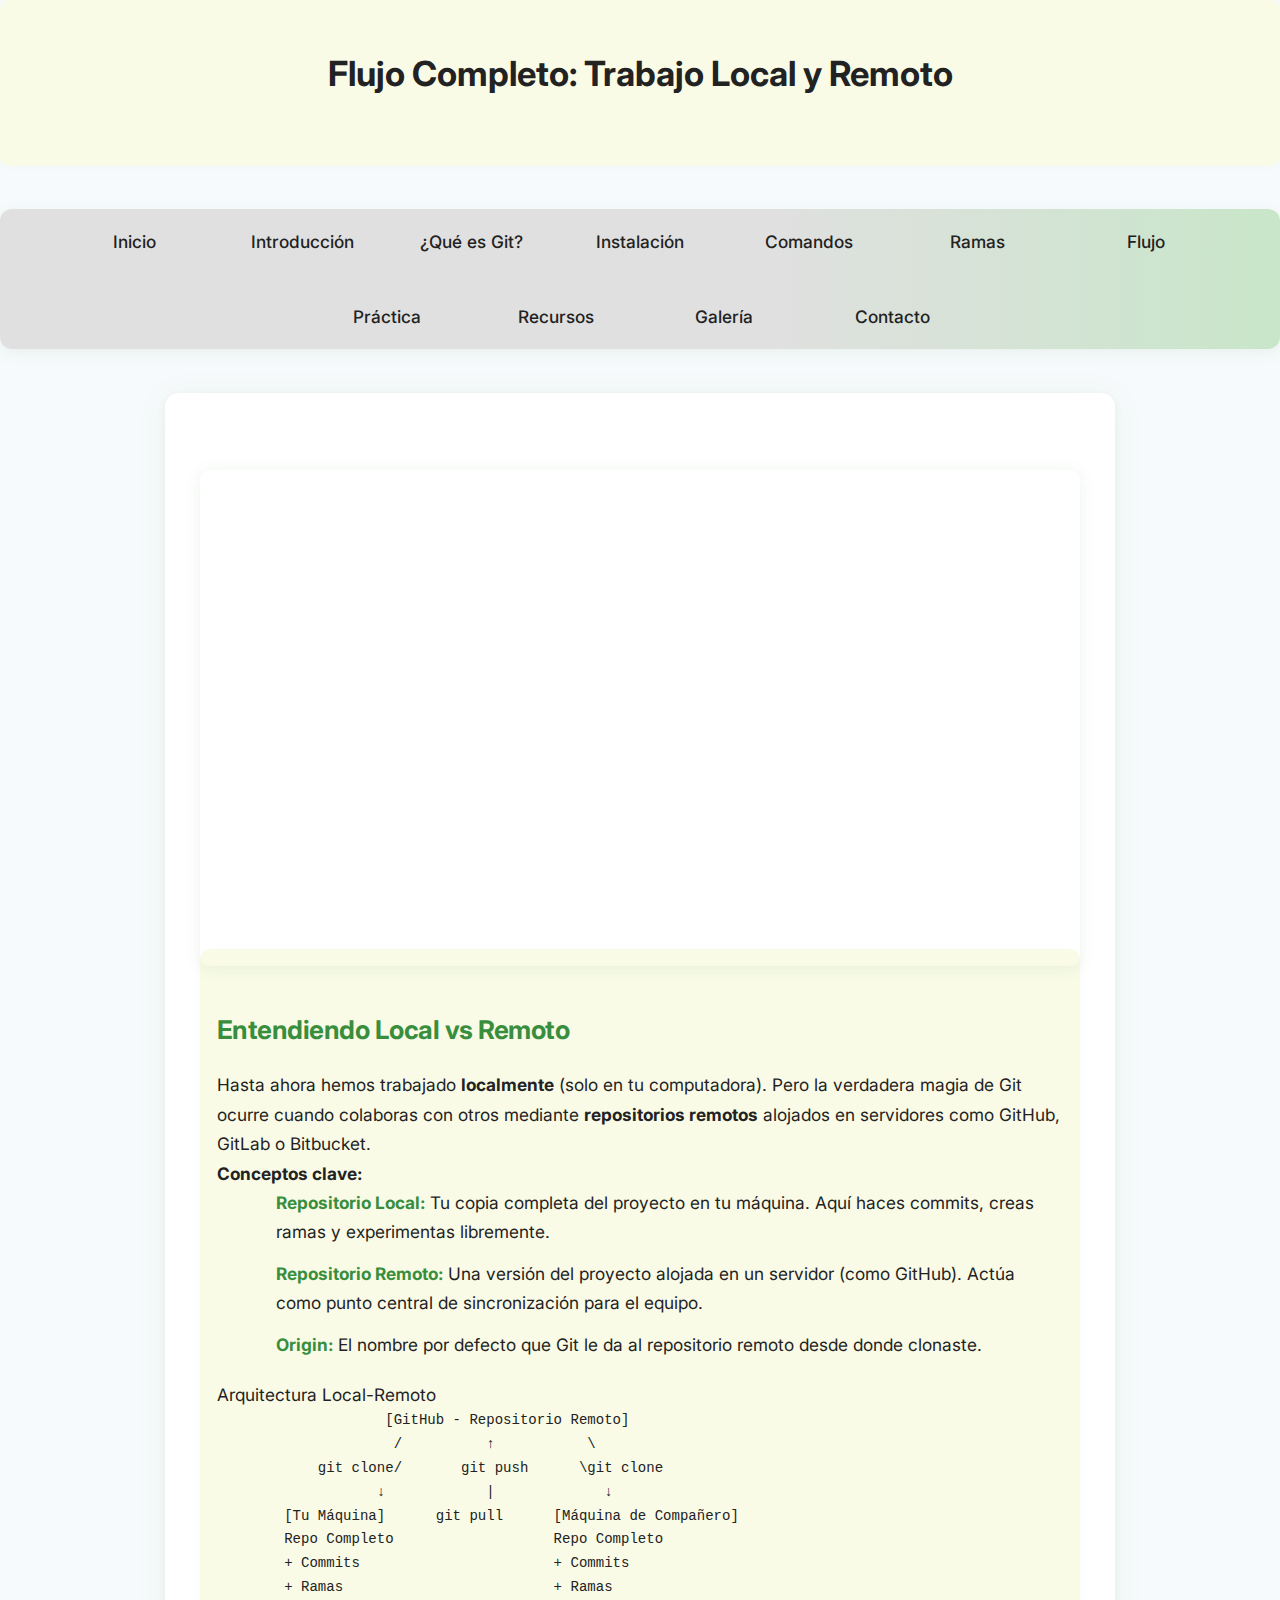
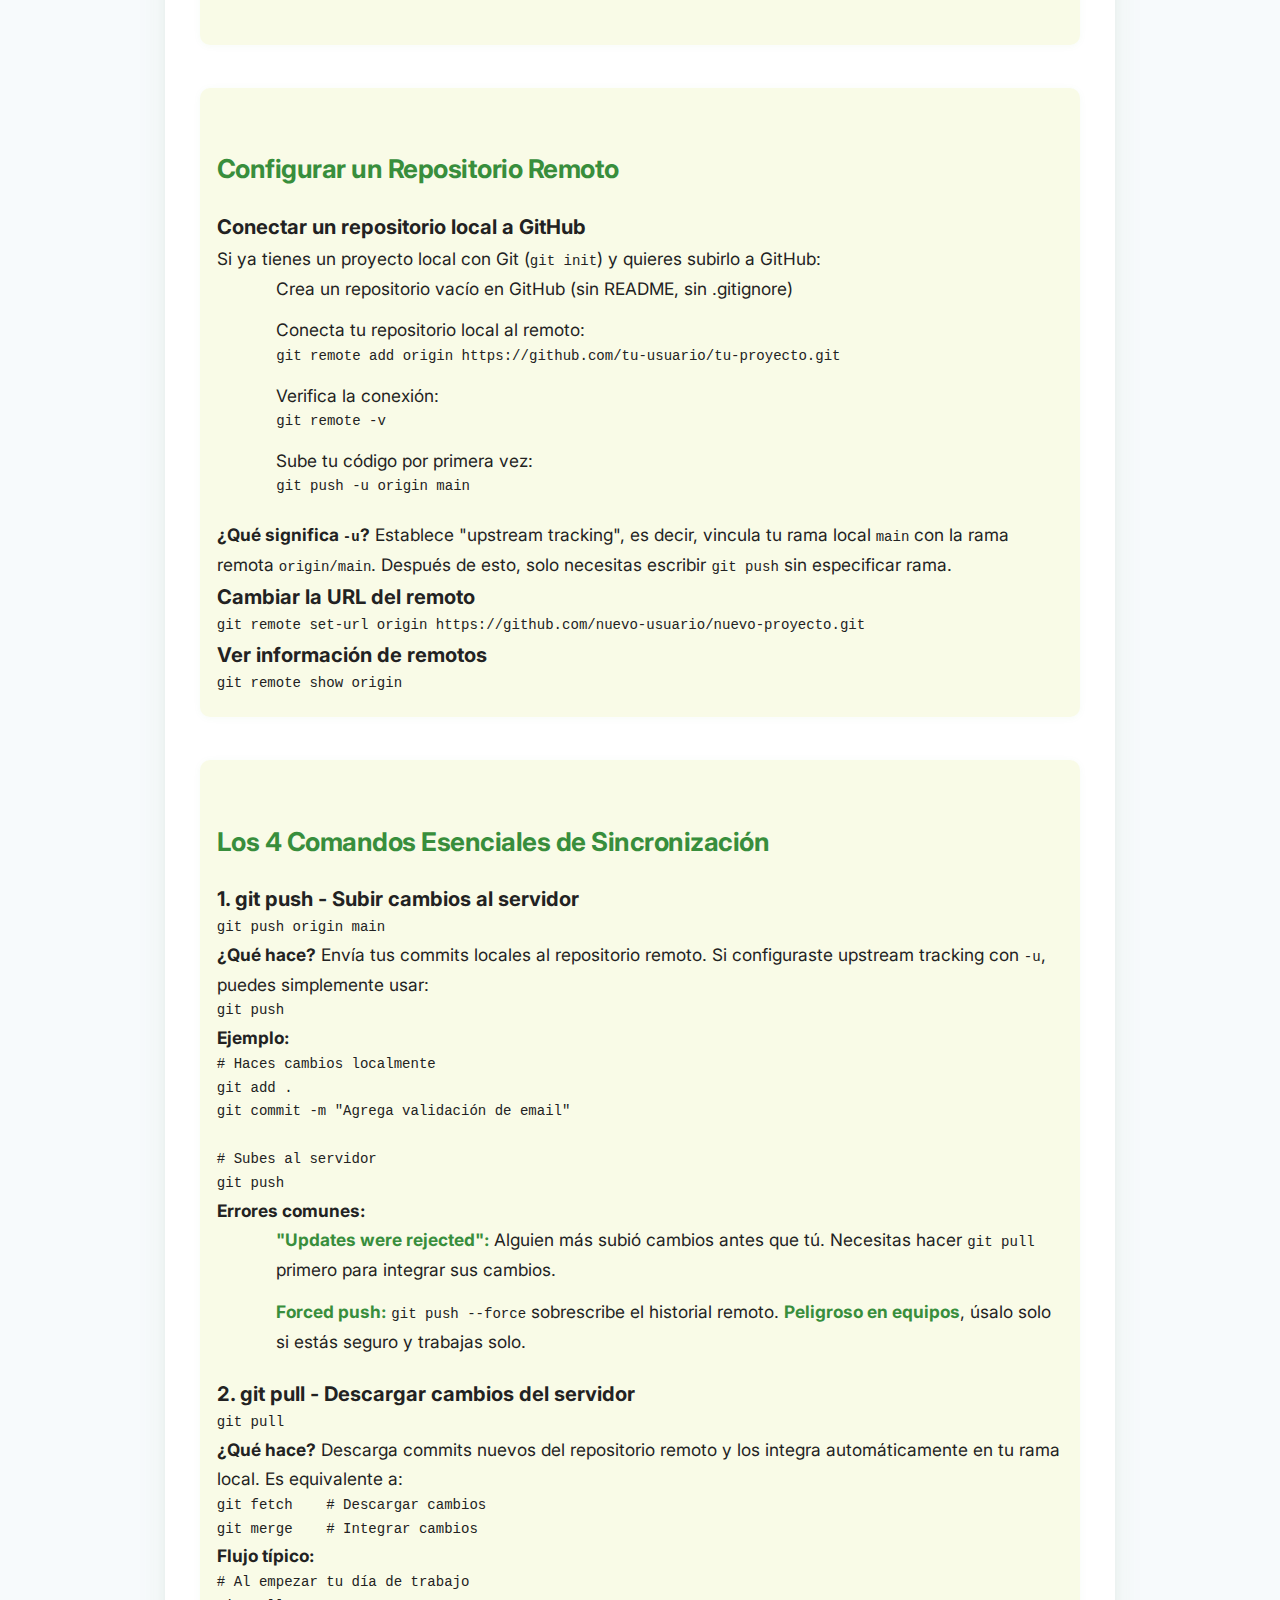
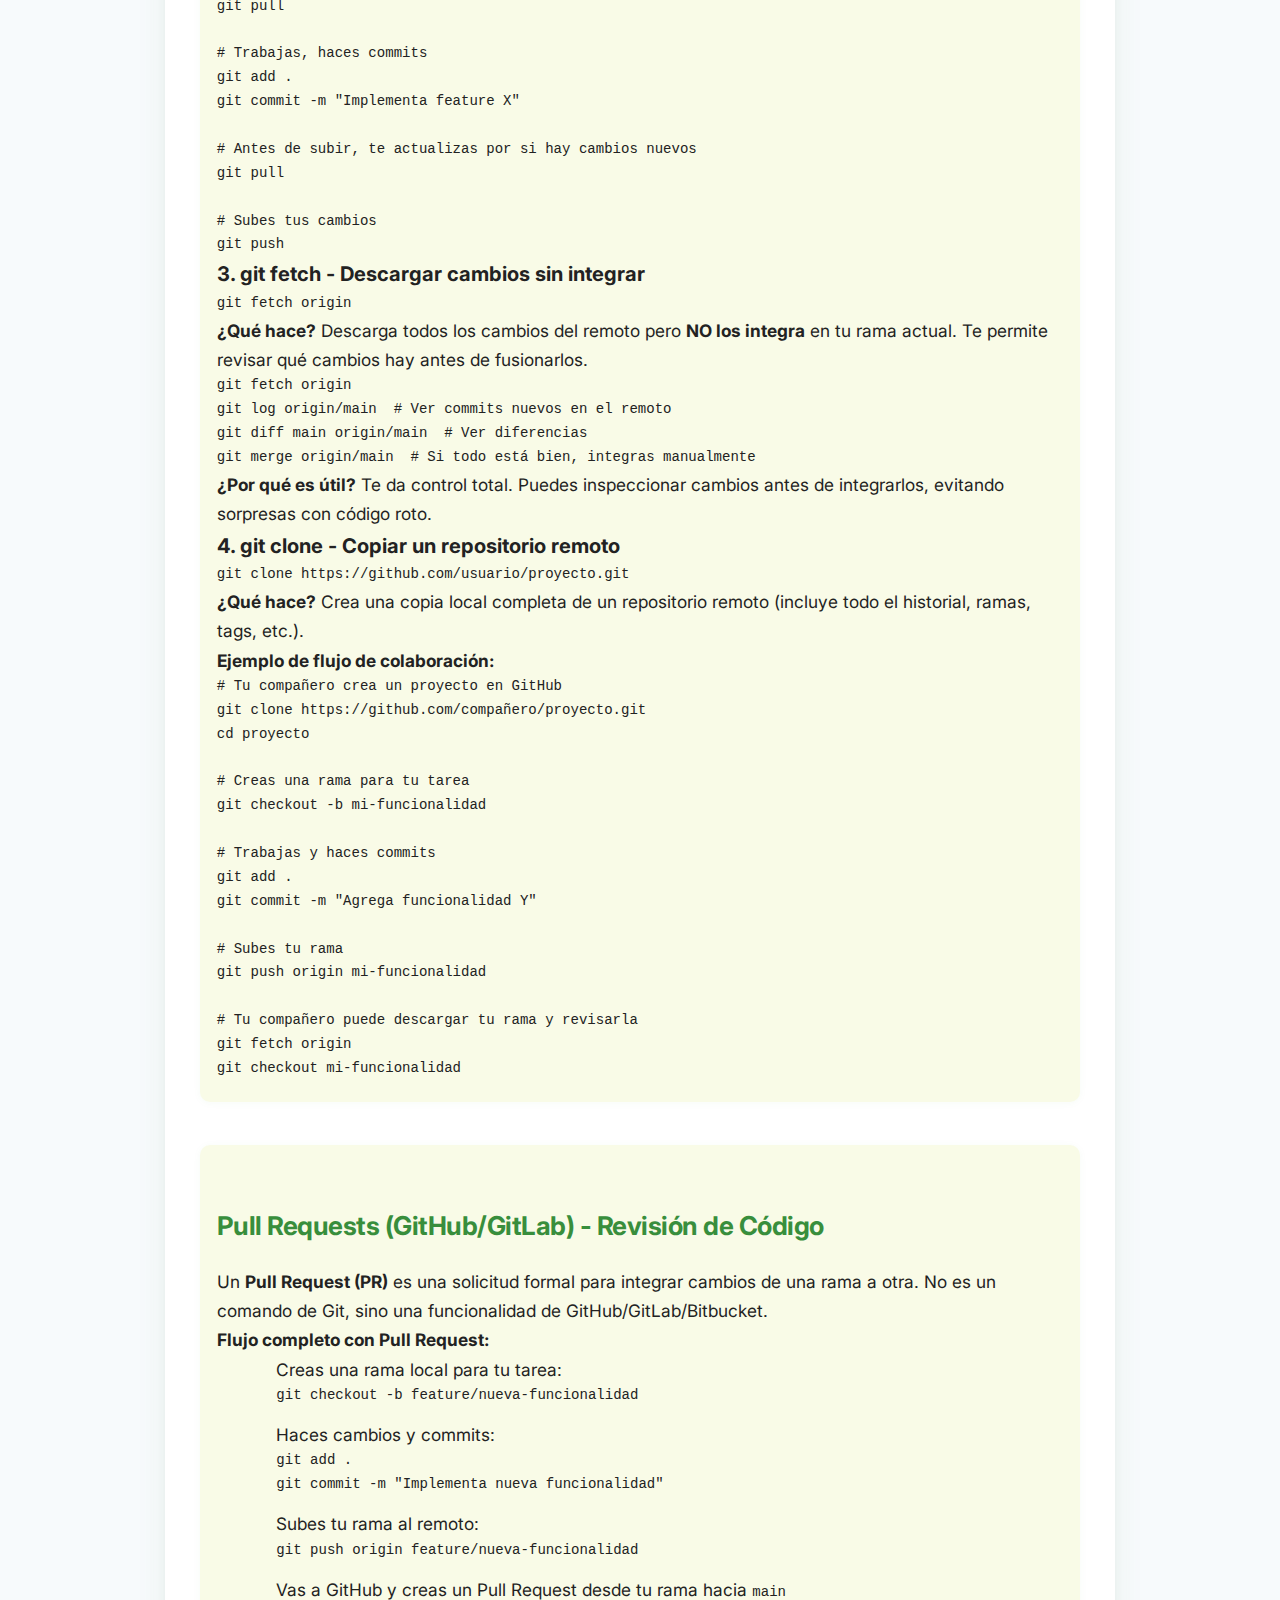
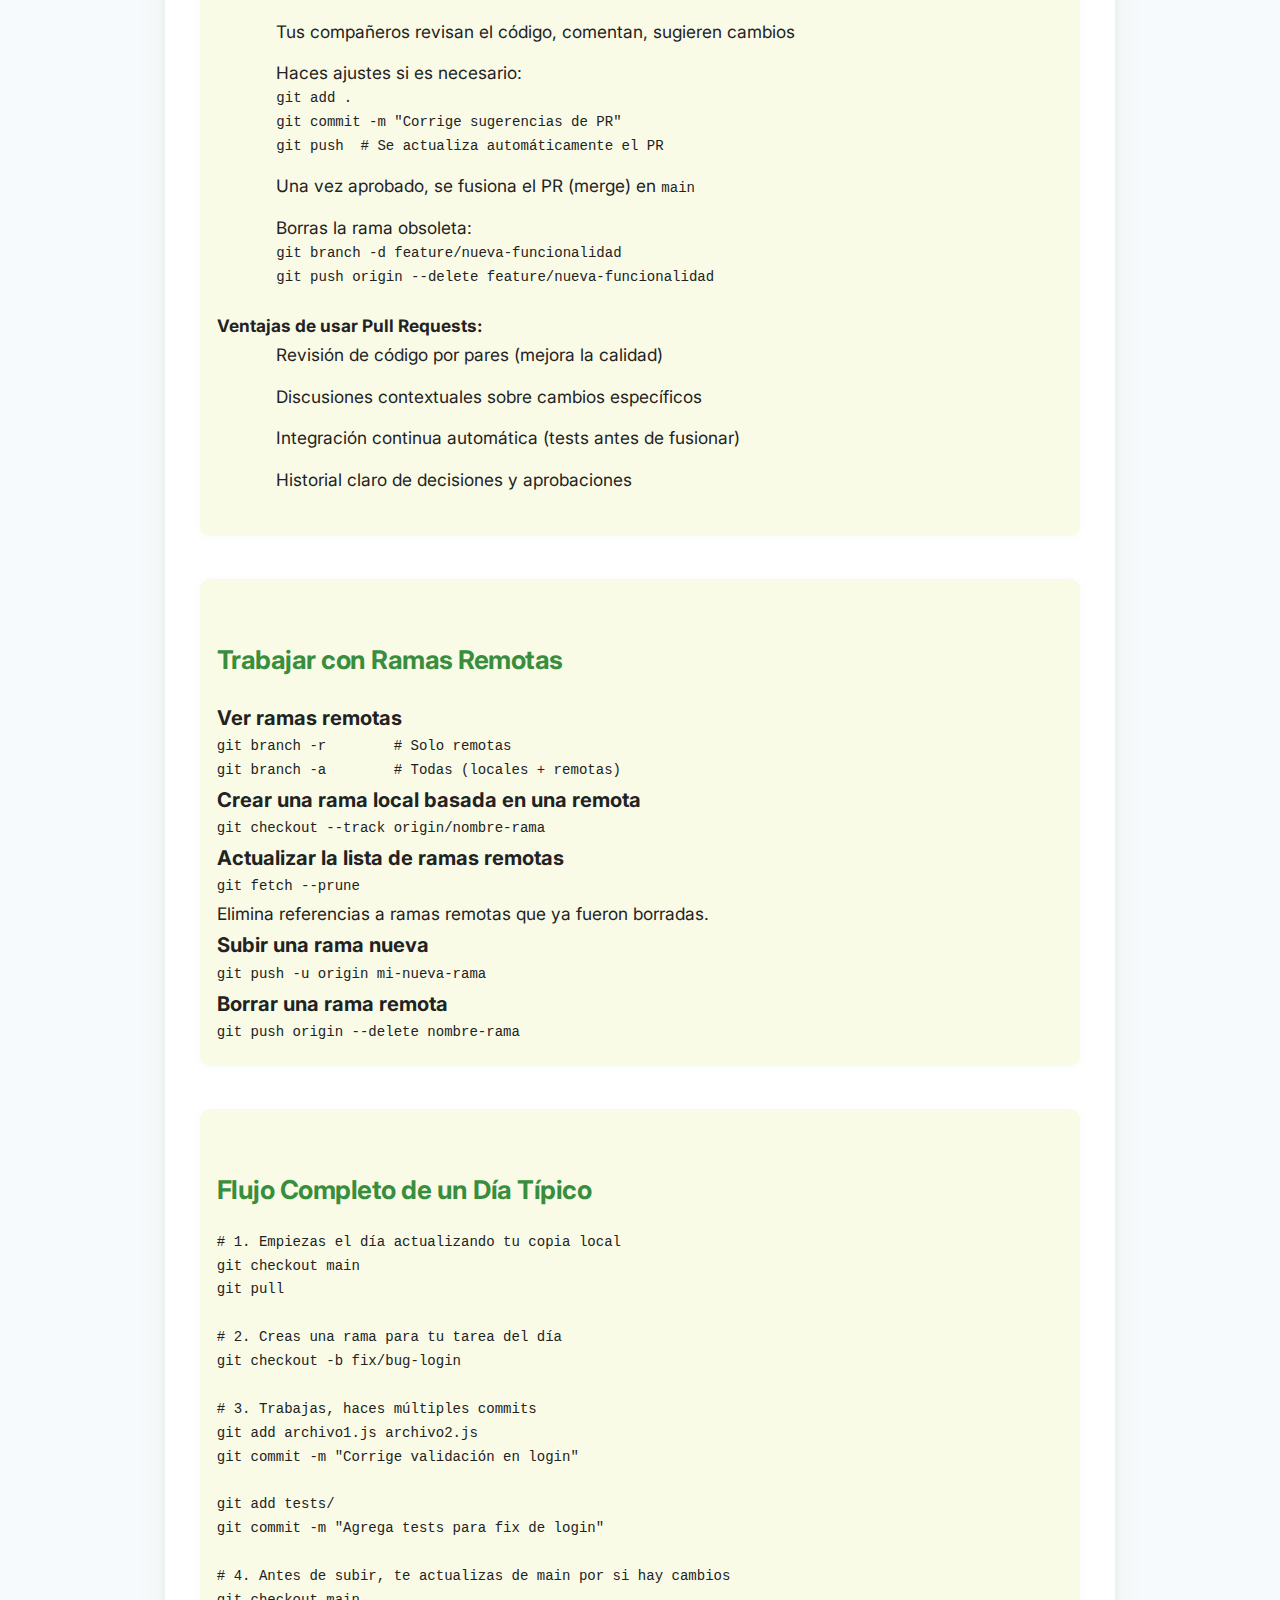
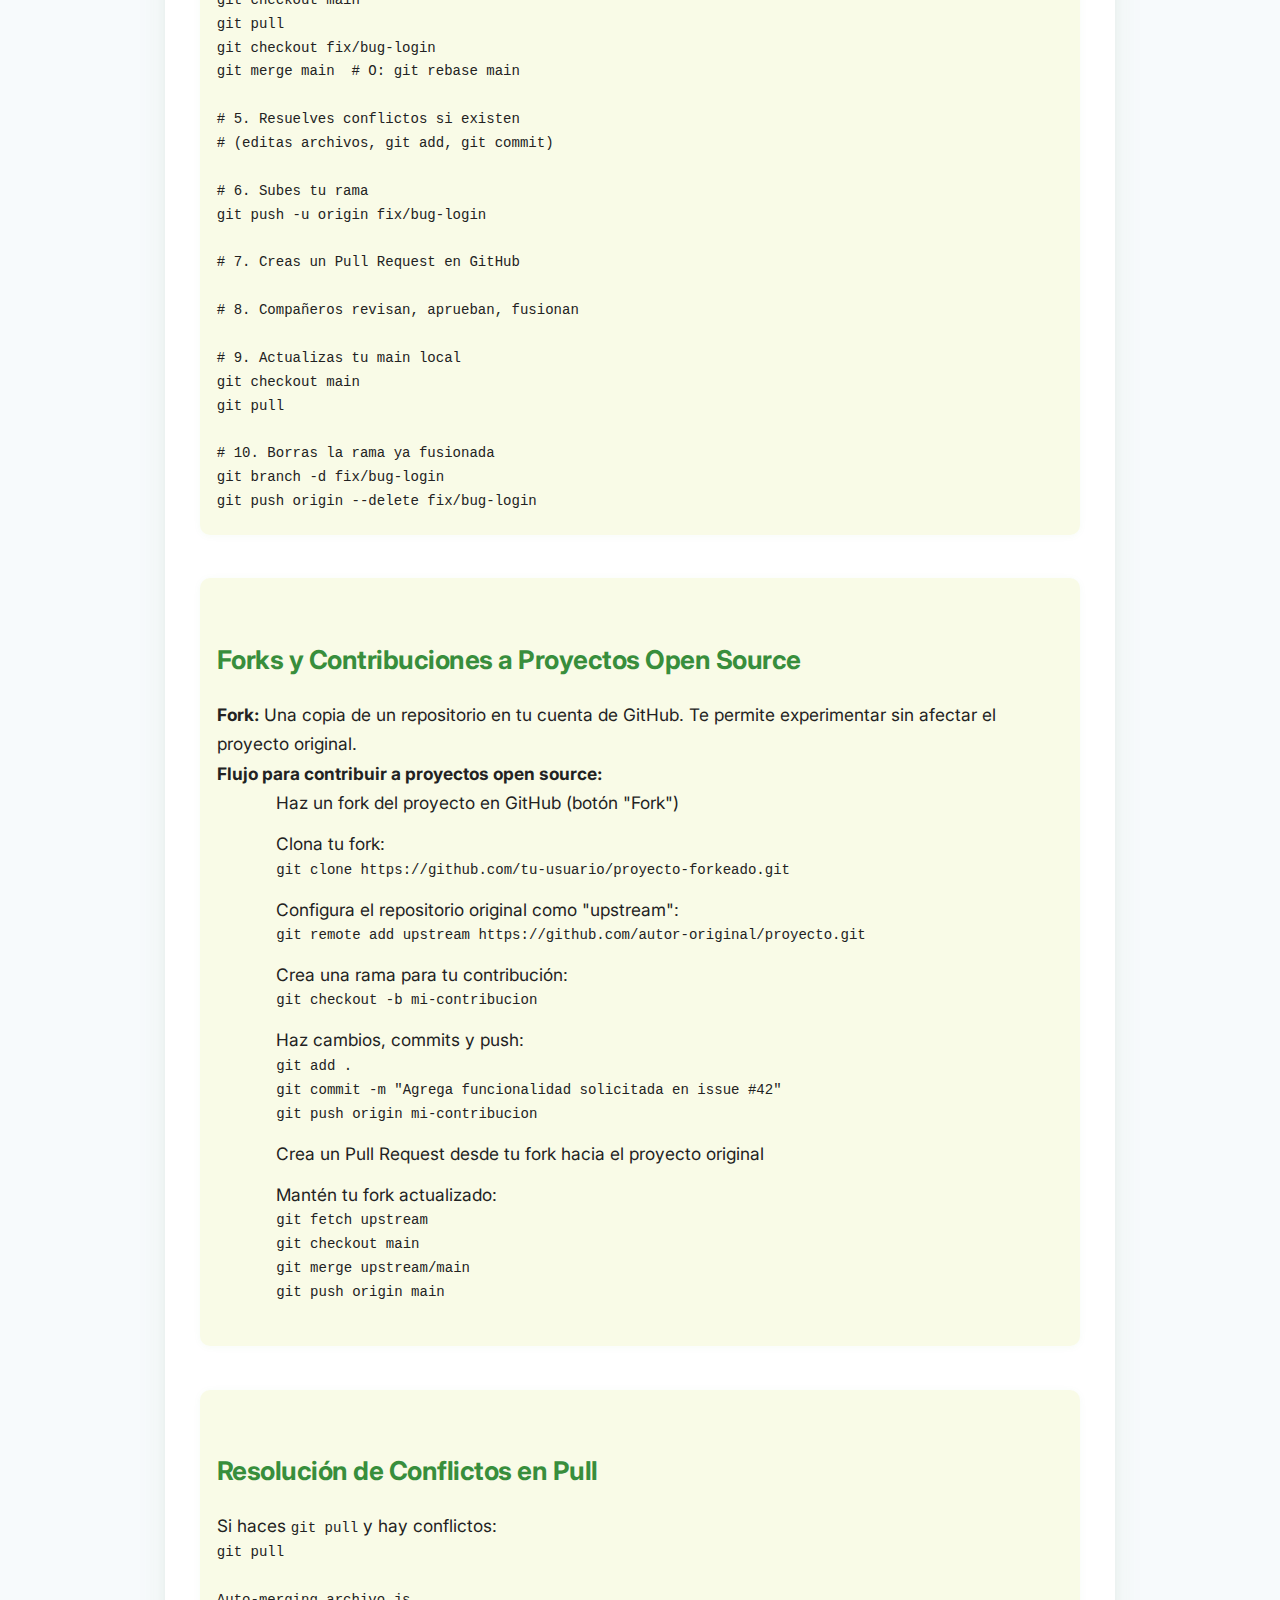
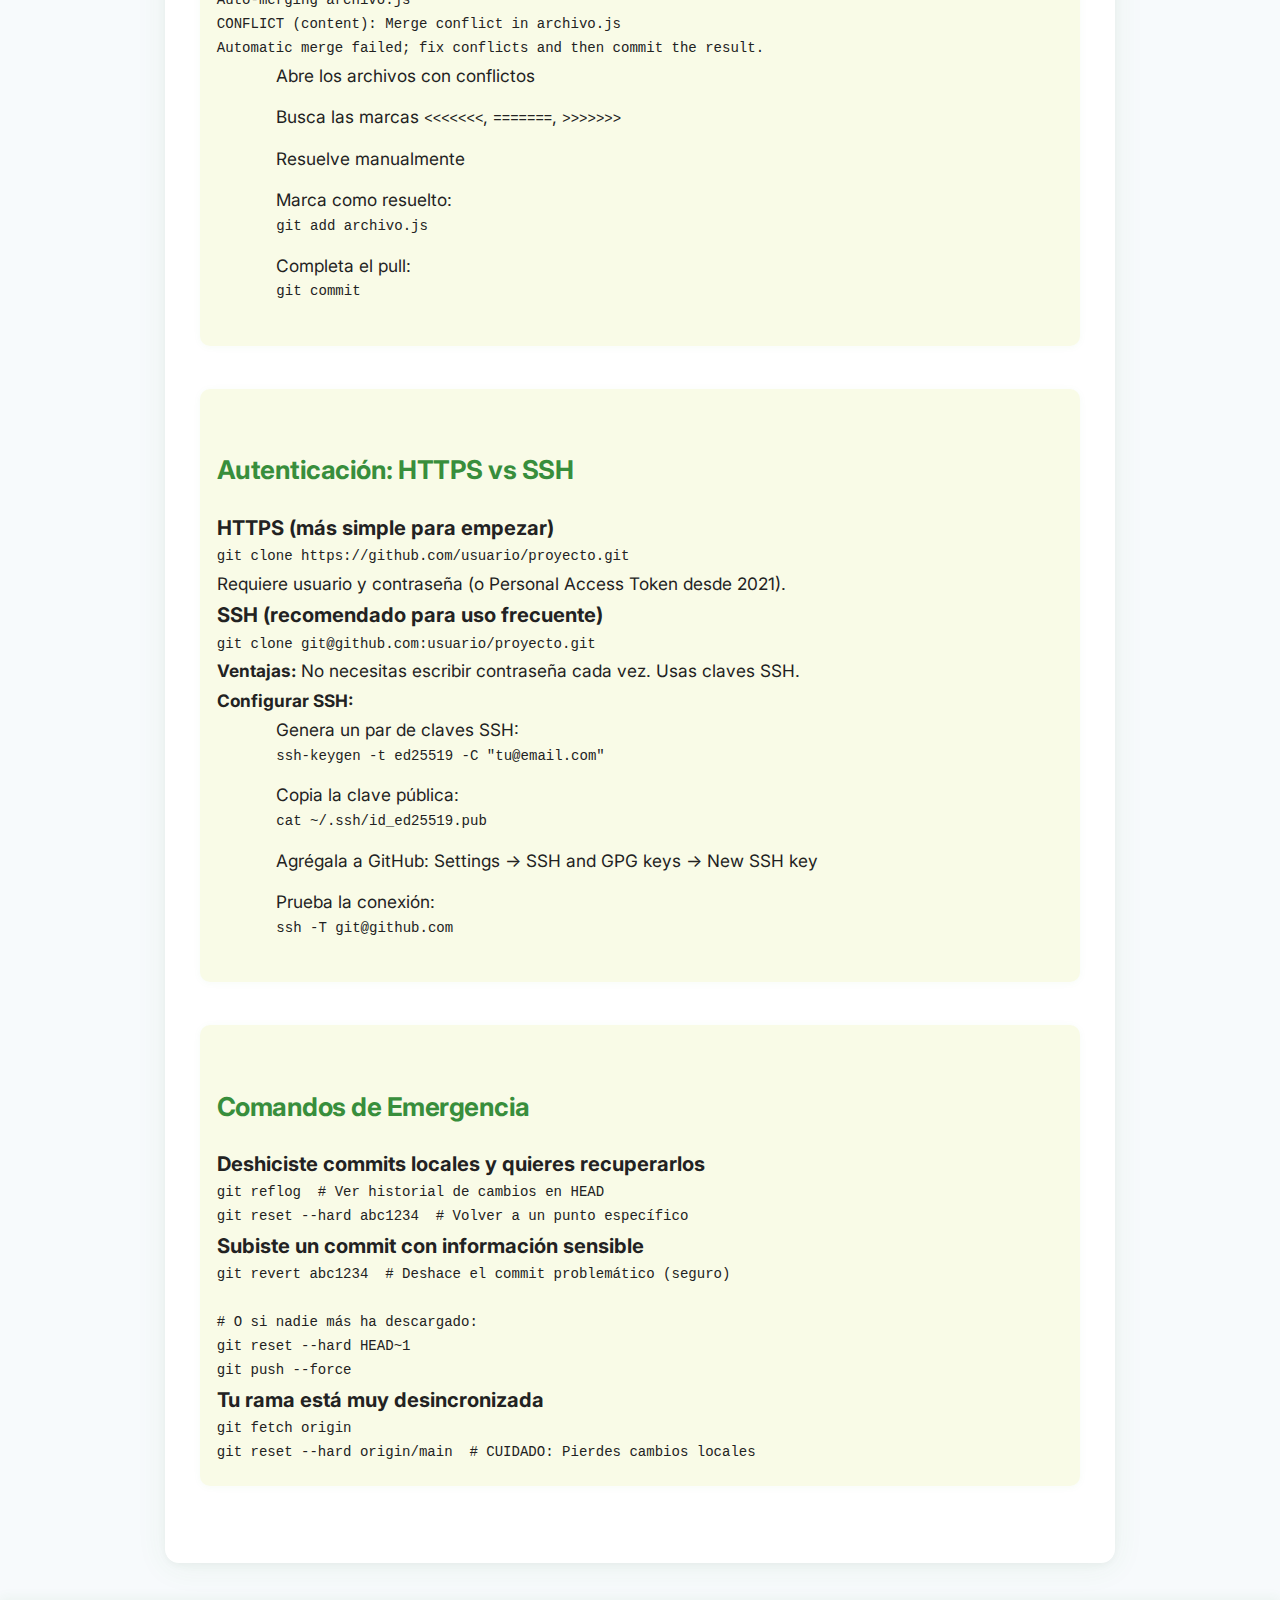
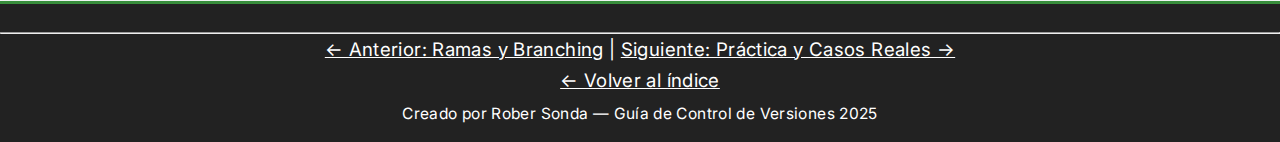
<file: pages/git-flujo.html>
<!DOCTYPE html>
<html lang="es">

<head>
    <meta charset="UTF-8">
    <meta name="viewport" content="width=device-width, initial-scale=1.0">
    <title>Flujo Completo: Local y Remoto</title>
    <!-- Google Fonts: Inter -->
    <link href="https://fonts.googleapis.com/css2?family=Inter:wght@400;600;700&display=swap" rel="stylesheet">
    <link rel="stylesheet" href="../css/global.css">
    <link rel="stylesheet" href="../css/index.css">
    <link rel="stylesheet" href="../css/git-flujo.css">
</head>

<body>

    <section class="hero-universal">
        <h1 class="h1-centro">Flujo Completo: Trabajo Local y Remoto</h1>
    </section>
    <nav>
        <ul>
            <li><a href="../index.html">Inicio</a></li>
            <li><a href="git-introduccion.html">Introducción</a></li>
            <li><a href="git-que-es.html">¿Qué es Git?</a></li>
            <li><a href="git-instalacion.html">Instalación</a></li>
            <li><a href="git-comandos.html">Comandos</a></li>
            <li><a href="git-ramas.html">Ramas</a></li>
            <li><a href="git-flujo.html">Flujo</a></li>
            <li><a href="git-practica.html">Práctica</a></li>
            <li><a href="git-recursos.html">Recursos</a></li>
            <li><a href="git-galeria.html">Galería</a></li>
            <li><a href="git-contacto.html">Contacto</a></li>
        </ul>
    </nav>

    <main>
        <!-- Video: Flujo de trabajo en Git (MoureDev) -->
        <div class="video-responsive">
            <iframe src="https://www.youtube.com/embed/3GymExBkKjE?start=4200"
                title="Flujo de trabajo en Git - MoureDev" frameborder="0"
                allow="accelerometer; autoplay; clipboard-write; encrypted-media; gyroscope; picture-in-picture; web-share"
                referrerpolicy="strict-origin-when-cross-origin" allowfullscreen loading="lazy"></iframe>
        </div>
        <section>
            <h2>Entendiendo Local vs Remoto</h2>
            <p>Hasta ahora hemos trabajado <strong>localmente</strong> (solo en tu computadora). Pero la verdadera magia
                de Git ocurre cuando colaboras con otros mediante <strong>repositorios remotos</strong> alojados en
                servidores como GitHub, GitLab o Bitbucket.</p>

            <p><strong>Conceptos clave:</strong></p>
            <ul>
                <li><strong>Repositorio Local:</strong> Tu copia completa del proyecto en tu máquina. Aquí haces
                    commits,
                    creas ramas y experimentas libremente.</li>
                <li><strong>Repositorio Remoto:</strong> Una versión del proyecto alojada en un servidor (como GitHub).
                    Actúa como punto central de sincronización para el equipo.</li>
                <li><strong>Origin:</strong> El nombre por defecto que Git le da al repositorio remoto desde donde
                    clonaste.</li>
            </ul>

            <figure>
                <figcaption>Arquitectura Local-Remoto</figcaption>
                <pre>
                    [GitHub - Repositorio Remoto]
                     /          ↑           \
            git clone/       git push      \git clone
                   ↓            |             ↓
        [Tu Máquina]      git pull      [Máquina de Compañero]
        Repo Completo                   Repo Completo
        + Commits                       + Commits
        + Ramas                         + Ramas
        </pre>
            </figure>
        </section>

        <section>
            <h2>Configurar un Repositorio Remoto</h2>

            <h3>Conectar un repositorio local a GitHub</h3>
            <p>Si ya tienes un proyecto local con Git (<code>git init</code>) y quieres subirlo a GitHub:</p>
            <ol>
                <li>Crea un repositorio vacío en GitHub (sin README, sin .gitignore)</li>
                <li>Conecta tu repositorio local al remoto:
                    <pre>git remote add origin https://github.com/tu-usuario/tu-proyecto.git</pre>
                </li>
                <li>Verifica la conexión:
                    <pre>git remote -v</pre>
                </li>
                <li>Sube tu código por primera vez:
                    <pre>git push -u origin main</pre>
                </li>
            </ol>

            <p><strong>¿Qué significa <code>-u</code>?</strong> Establece "upstream tracking", es decir, vincula tu rama
                local <code>main</code> con la rama remota <code>origin/main</code>. Después de esto, solo necesitas
                escribir <code>git push</code> sin especificar rama.</p>

            <h3>Cambiar la URL del remoto</h3>
            <pre>git remote set-url origin https://github.com/nuevo-usuario/nuevo-proyecto.git</pre>

            <h3>Ver información de remotos</h3>
            <pre>git remote show origin</pre>
        </section>

        <section>
            <h2>Los 4 Comandos Esenciales de Sincronización</h2>

            <h3>1. git push - Subir cambios al servidor</h3>
            <pre>git push origin main</pre>
            <p><strong>¿Qué hace?</strong> Envía tus commits locales al repositorio remoto. Si configuraste upstream
                tracking con <code>-u</code>, puedes simplemente usar:</p>
            <pre>git push</pre>

            <p><strong>Ejemplo:</strong></p>
            <pre># Haces cambios localmente
git add .
git commit -m "Agrega validación de email"

# Subes al servidor
git push</pre>

            <p><strong>Errores comunes:</strong></p>
            <ul>
                <li><strong>"Updates were rejected":</strong> Alguien más subió cambios antes que tú. Necesitas hacer
                    <code>git pull</code> primero para integrar sus cambios.
                </li>
                <li><strong>Forced push:</strong> <code>git push --force</code> sobrescribe el historial remoto.
                    <strong>Peligroso en equipos</strong>, úsalo solo si estás seguro y trabajas solo.
                </li>
            </ul>

            <h3>2. git pull - Descargar cambios del servidor</h3>
            <pre>git pull</pre>
            <p><strong>¿Qué hace?</strong> Descarga commits nuevos del repositorio remoto y los integra automáticamente
                en tu rama local. Es equivalente a:</p>
            <pre>git fetch    # Descargar cambios
git merge    # Integrar cambios</pre>

            <p><strong>Flujo típico:</strong></p>
            <pre># Al empezar tu día de trabajo
git pull

# Trabajas, haces commits
git add .
git commit -m "Implementa feature X"

# Antes de subir, te actualizas por si hay cambios nuevos
git pull

# Subes tus cambios
git push</pre>

            <h3>3. git fetch - Descargar cambios sin integrar</h3>
            <pre>git fetch origin</pre>
            <p><strong>¿Qué hace?</strong> Descarga todos los cambios del remoto pero <strong>NO los integra</strong> en
                tu rama actual. Te permite revisar qué cambios hay antes de fusionarlos.</p>

            <pre>git fetch origin
git log origin/main  # Ver commits nuevos en el remoto
git diff main origin/main  # Ver diferencias
git merge origin/main  # Si todo está bien, integras manualmente</pre>

            <p><strong>¿Por qué es útil?</strong> Te da control total. Puedes inspeccionar cambios antes de integrarlos,
                evitando sorpresas con código roto.</p>

            <h3>4. git clone - Copiar un repositorio remoto</h3>
            <pre>git clone https://github.com/usuario/proyecto.git</pre>
            <p><strong>¿Qué hace?</strong> Crea una copia local completa de un repositorio remoto (incluye todo el
                historial, ramas, tags, etc.).</p>

            <p><strong>Ejemplo de flujo de colaboración:</strong></p>
            <pre># Tu compañero crea un proyecto en GitHub
git clone https://github.com/compañero/proyecto.git
cd proyecto

# Creas una rama para tu tarea
git checkout -b mi-funcionalidad

# Trabajas y haces commits
git add .
git commit -m "Agrega funcionalidad Y"

# Subes tu rama
git push origin mi-funcionalidad

# Tu compañero puede descargar tu rama y revisarla
git fetch origin
git checkout mi-funcionalidad</pre>
        </section>

        <section>
            <h2>Pull Requests (GitHub/GitLab) - Revisión de Código</h2>
            <p>Un <strong>Pull Request (PR)</strong> es una solicitud formal para integrar cambios de una rama a otra.
                No es un comando de Git, sino una funcionalidad de GitHub/GitLab/Bitbucket.</p>

            <p><strong>Flujo completo con Pull Request:</strong></p>
            <ol>
                <li>Creas una rama local para tu tarea:
                    <pre>git checkout -b feature/nueva-funcionalidad</pre>
                </li>
                <li>Haces cambios y commits:
                    <pre>git add .
git commit -m "Implementa nueva funcionalidad"</pre>
                </li>
                <li>Subes tu rama al remoto:
                    <pre>git push origin feature/nueva-funcionalidad</pre>
                </li>
                <li>Vas a GitHub y creas un Pull Request desde tu rama hacia <code>main</code></li>
                <li>Tus compañeros revisan el código, comentan, sugieren cambios</li>
                <li>Haces ajustes si es necesario:
                    <pre>git add .
git commit -m "Corrige sugerencias de PR"
git push  # Se actualiza automáticamente el PR</pre>
                </li>
                <li>Una vez aprobado, se fusiona el PR (merge) en <code>main</code></li>
                <li>Borras la rama obsoleta:
                    <pre>git branch -d feature/nueva-funcionalidad
git push origin --delete feature/nueva-funcionalidad</pre>
                </li>
            </ol>

            <p><strong>Ventajas de usar Pull Requests:</strong></p>
            <ul>
                <li>Revisión de código por pares (mejora la calidad)</li>
                <li>Discusiones contextuales sobre cambios específicos</li>
                <li>Integración continua automática (tests antes de fusionar)</li>
                <li>Historial claro de decisiones y aprobaciones</li>
            </ul>
        </section>

        <section>
            <h2>Trabajar con Ramas Remotas</h2>

            <h3>Ver ramas remotas</h3>
            <pre>git branch -r        # Solo remotas
git branch -a        # Todas (locales + remotas)</pre>

            <h3>Crear una rama local basada en una remota</h3>
            <pre>git checkout --track origin/nombre-rama</pre>

            <h3>Actualizar la lista de ramas remotas</h3>
            <pre>git fetch --prune</pre>
            <p>Elimina referencias a ramas remotas que ya fueron borradas.</p>

            <h3>Subir una rama nueva</h3>
            <pre>git push -u origin mi-nueva-rama</pre>

            <h3>Borrar una rama remota</h3>
            <pre>git push origin --delete nombre-rama</pre>
        </section>

        <section>
            <h2>Flujo Completo de un Día Típico</h2>
            <pre># 1. Empiezas el día actualizando tu copia local
git checkout main
git pull

# 2. Creas una rama para tu tarea del día
git checkout -b fix/bug-login

# 3. Trabajas, haces múltiples commits
git add archivo1.js archivo2.js
git commit -m "Corrige validación en login"

git add tests/
git commit -m "Agrega tests para fix de login"

# 4. Antes de subir, te actualizas de main por si hay cambios
git checkout main
git pull
git checkout fix/bug-login
git merge main  # O: git rebase main

# 5. Resuelves conflictos si existen
# (editas archivos, git add, git commit)

# 6. Subes tu rama
git push -u origin fix/bug-login

# 7. Creas un Pull Request en GitHub

# 8. Compañeros revisan, aprueban, fusionan

# 9. Actualizas tu main local
git checkout main
git pull

# 10. Borras la rama ya fusionada
git branch -d fix/bug-login
git push origin --delete fix/bug-login</pre>
        </section>

        <section>
            <h2>Forks y Contribuciones a Proyectos Open Source</h2>
            <p><strong>Fork:</strong> Una copia de un repositorio en tu cuenta de GitHub. Te permite experimentar sin
                afectar el proyecto original.</p>

            <p><strong>Flujo para contribuir a proyectos open source:</strong></p>
            <ol>
                <li>Haz un fork del proyecto en GitHub (botón "Fork")</li>
                <li>Clona tu fork:
                    <pre>git clone https://github.com/tu-usuario/proyecto-forkeado.git</pre>
                </li>
                <li>Configura el repositorio original como "upstream":
                    <pre>git remote add upstream https://github.com/autor-original/proyecto.git</pre>
                </li>
                <li>Crea una rama para tu contribución:
                    <pre>git checkout -b mi-contribucion</pre>
                </li>
                <li>Haz cambios, commits y push:
                    <pre>git add .
git commit -m "Agrega funcionalidad solicitada en issue #42"
git push origin mi-contribucion</pre>
                </li>
                <li>Crea un Pull Request desde tu fork hacia el proyecto original</li>
                <li>Mantén tu fork actualizado:
                    <pre>git fetch upstream
git checkout main
git merge upstream/main
git push origin main</pre>
                </li>
            </ol>
        </section>

        <section>
            <h2>Resolución de Conflictos en Pull</h2>
            <p>Si haces <code>git pull</code> y hay conflictos:</p>
            <pre>git pull

Auto-merging archivo.js
CONFLICT (content): Merge conflict in archivo.js
Automatic merge failed; fix conflicts and then commit the result.</pre>

            <ol>
                <li>Abre los archivos con conflictos</li>
                <li>Busca las marcas <code>&lt;&lt;&lt;&lt;&lt;&lt;&lt;</code>, <code>=======</code>,
                    <code>&gt;&gt;&gt;&gt;&gt;&gt;&gt;</code>
                </li>
                <li>Resuelve manualmente</li>
                <li>Marca como resuelto:
                    <pre>git add archivo.js</pre>
                </li>
                <li>Completa el pull:
                    <pre>git commit</pre>
                </li>
            </ol>
        </section>

        <section>
            <h2>Autenticación: HTTPS vs SSH</h2>

            <h3>HTTPS (más simple para empezar)</h3>
            <pre>git clone https://github.com/usuario/proyecto.git</pre>
            <p>Requiere usuario y contraseña (o Personal Access Token desde 2021).</p>

            <h3>SSH (recomendado para uso frecuente)</h3>
            <pre>git clone git@github.com:usuario/proyecto.git</pre>
            <p><strong>Ventajas:</strong> No necesitas escribir contraseña cada vez. Usas claves SSH.</p>

            <p><strong>Configurar SSH:</strong></p>
            <ol>
                <li>Genera un par de claves SSH:
                    <pre>ssh-keygen -t ed25519 -C "tu@email.com"</pre>
                </li>
                <li>Copia la clave pública:
                    <pre>cat ~/.ssh/id_ed25519.pub</pre>
                </li>
                <li>Agrégala a GitHub: Settings → SSH and GPG keys → New SSH key</li>
                <li>Prueba la conexión:
                    <pre>ssh -T git@github.com</pre>
                </li>
            </ol>
        </section>

        <section>
            <h2>Comandos de Emergencia</h2>

            <h3>Deshiciste commits locales y quieres recuperarlos</h3>
            <pre>git reflog  # Ver historial de cambios en HEAD
git reset --hard abc1234  # Volver a un punto específico</pre>

            <h3>Subiste un commit con información sensible</h3>
            <pre>git revert abc1234  # Deshace el commit problemático (seguro)

# O si nadie más ha descargado:
git reset --hard HEAD~1
git push --force</pre>

            <h3>Tu rama está muy desincronizada</h3>
            <pre>git fetch origin
git reset --hard origin/main  # CUIDADO: Pierdes cambios locales</pre>
        </section>
    </main>

    <footer>
        <hr>
        <p><a href="git-ramas.html">← Anterior: Ramas y Branching</a> | <a href="git-practica.html">Siguiente: Práctica
                y Casos Reales →</a></p>
        <p><a href="../index.html">← Volver al índice</a></p>
        <p><small>Creado por Rober Sonda — Guía de Control de Versiones 2025</small></p>
    </footer>
</body>

</html>
</file>
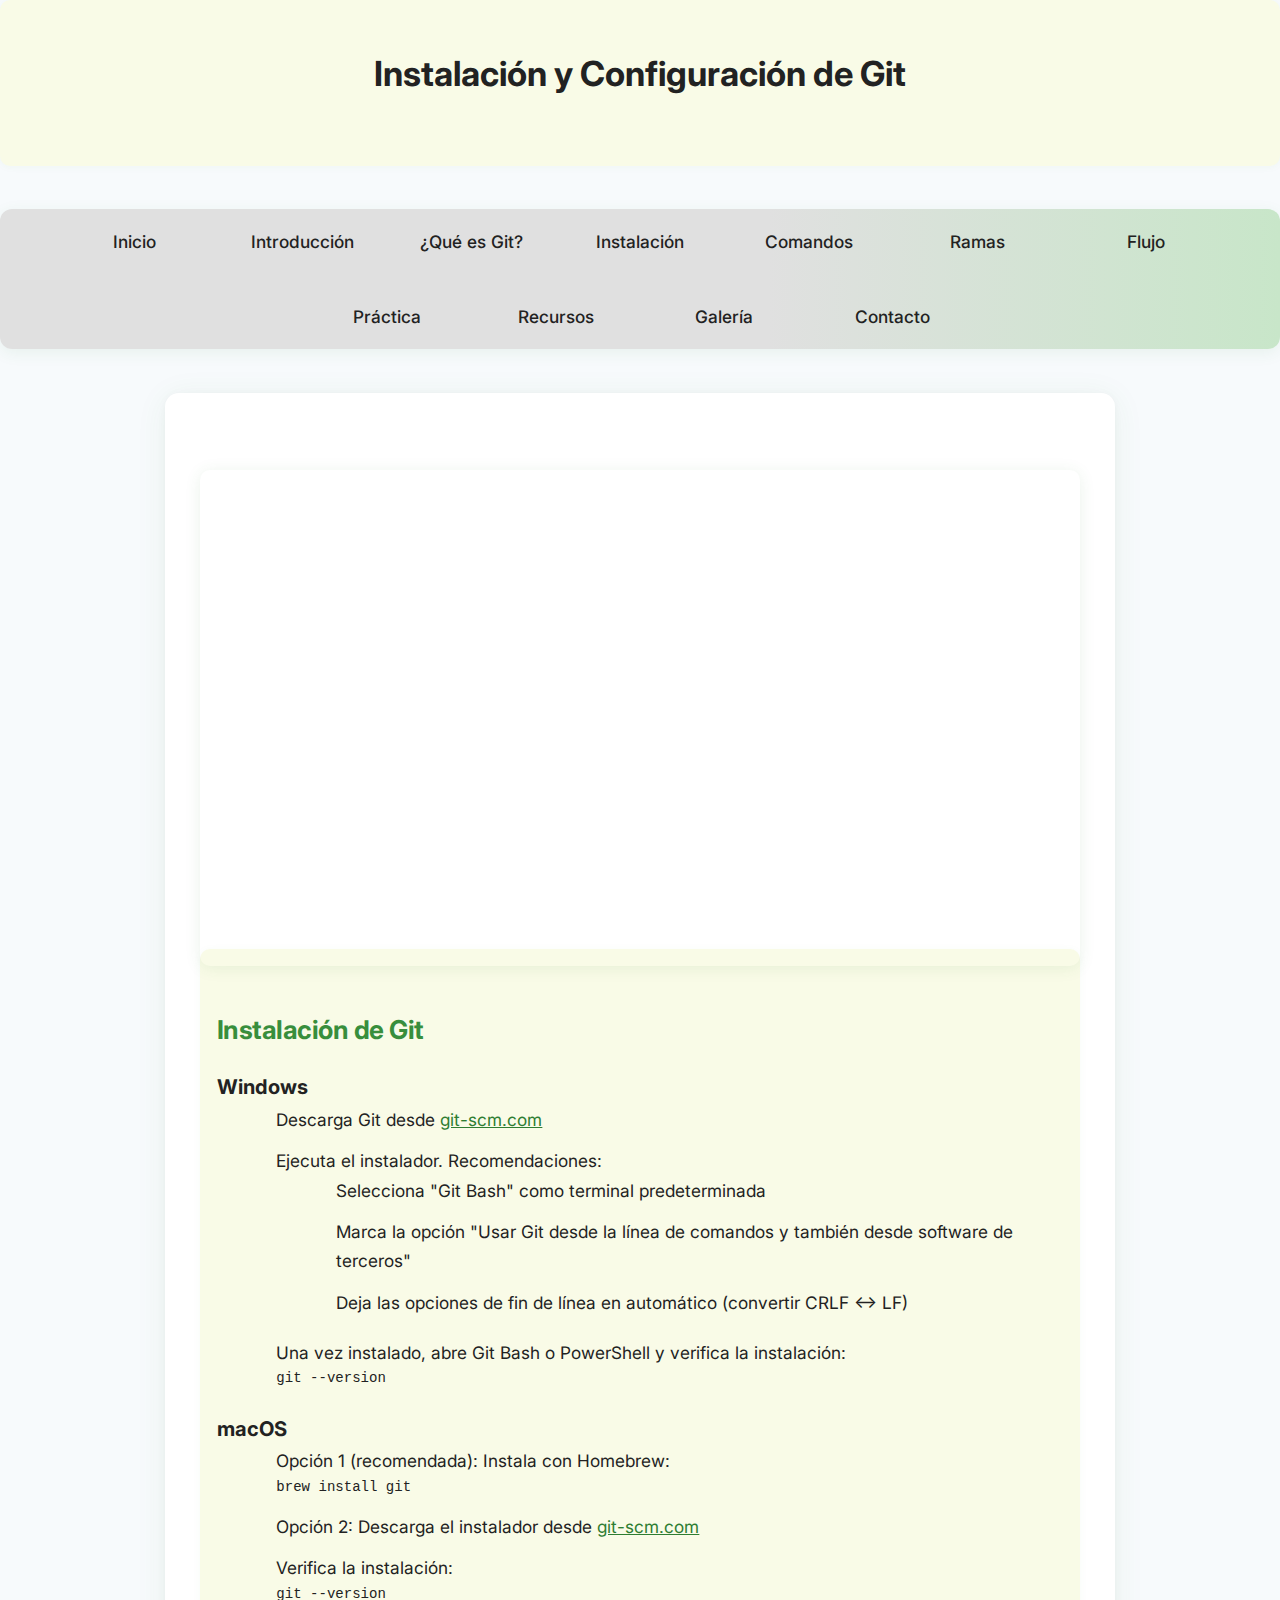
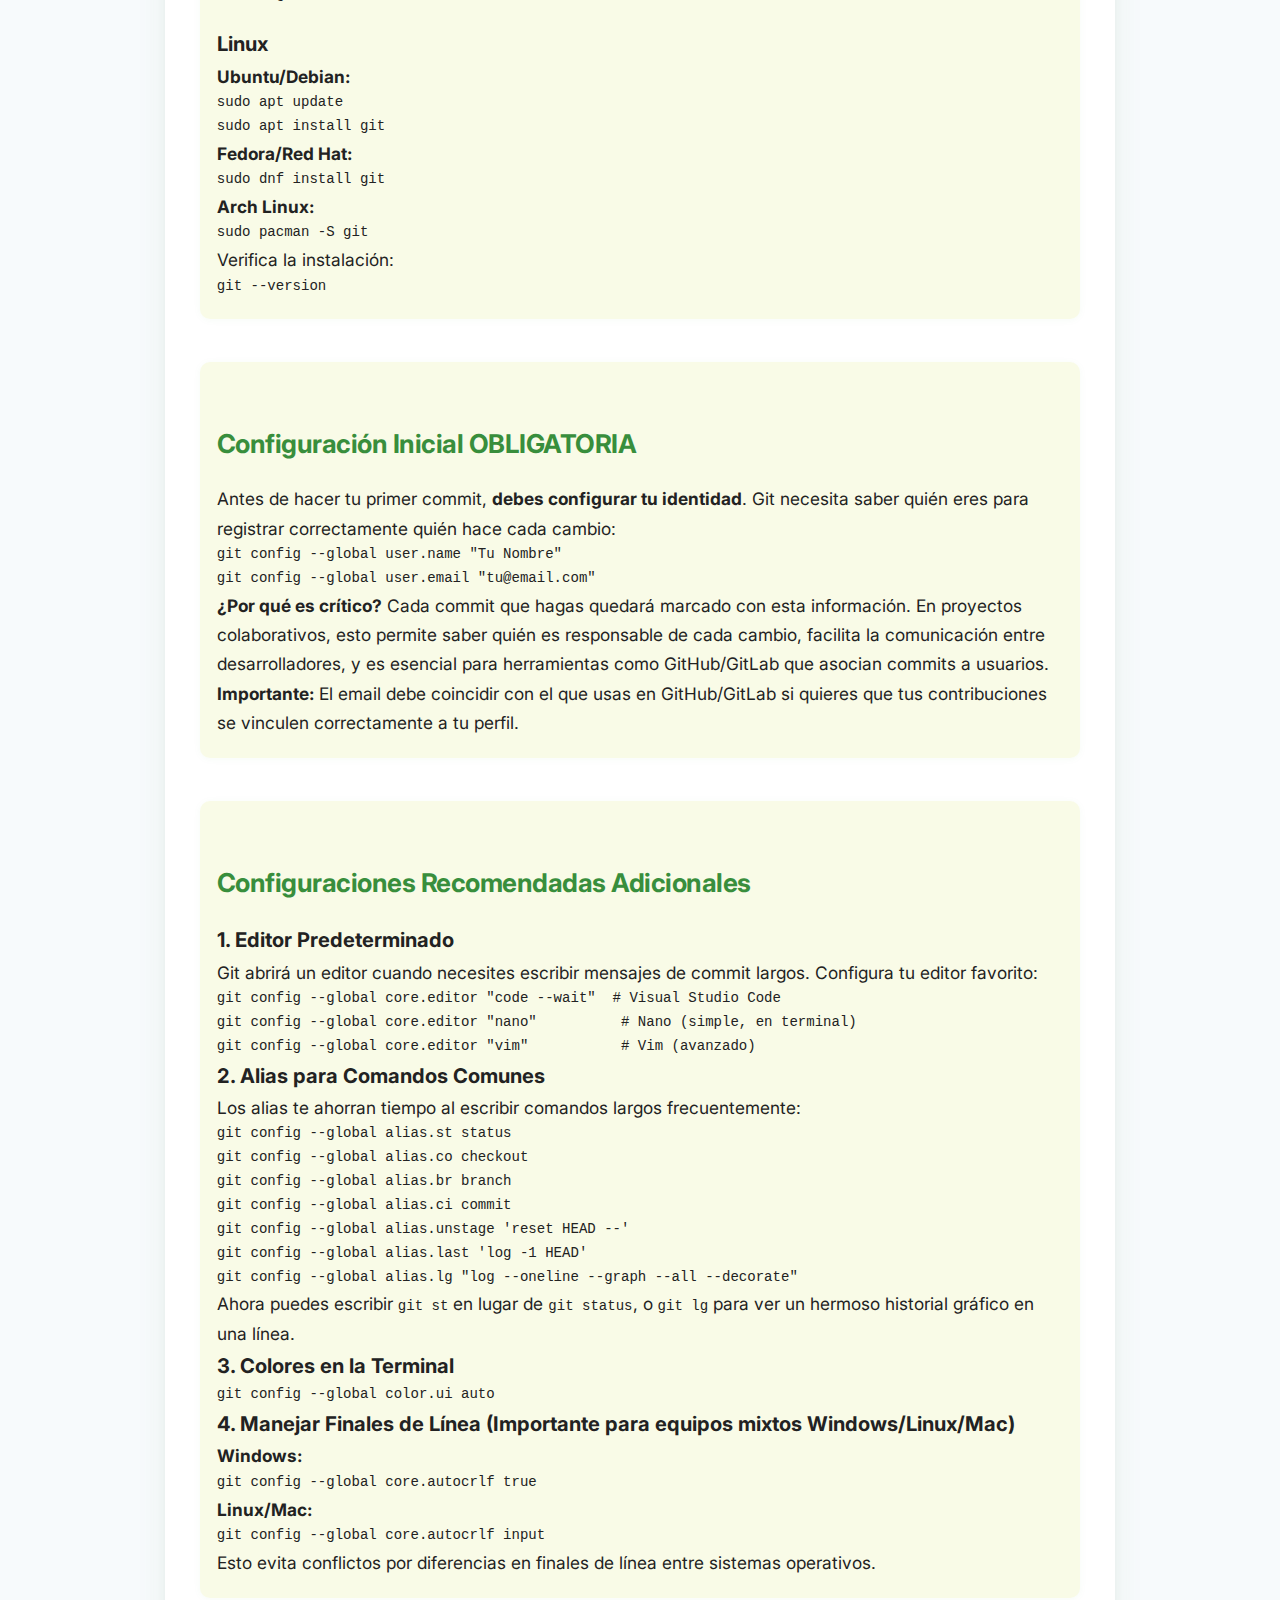
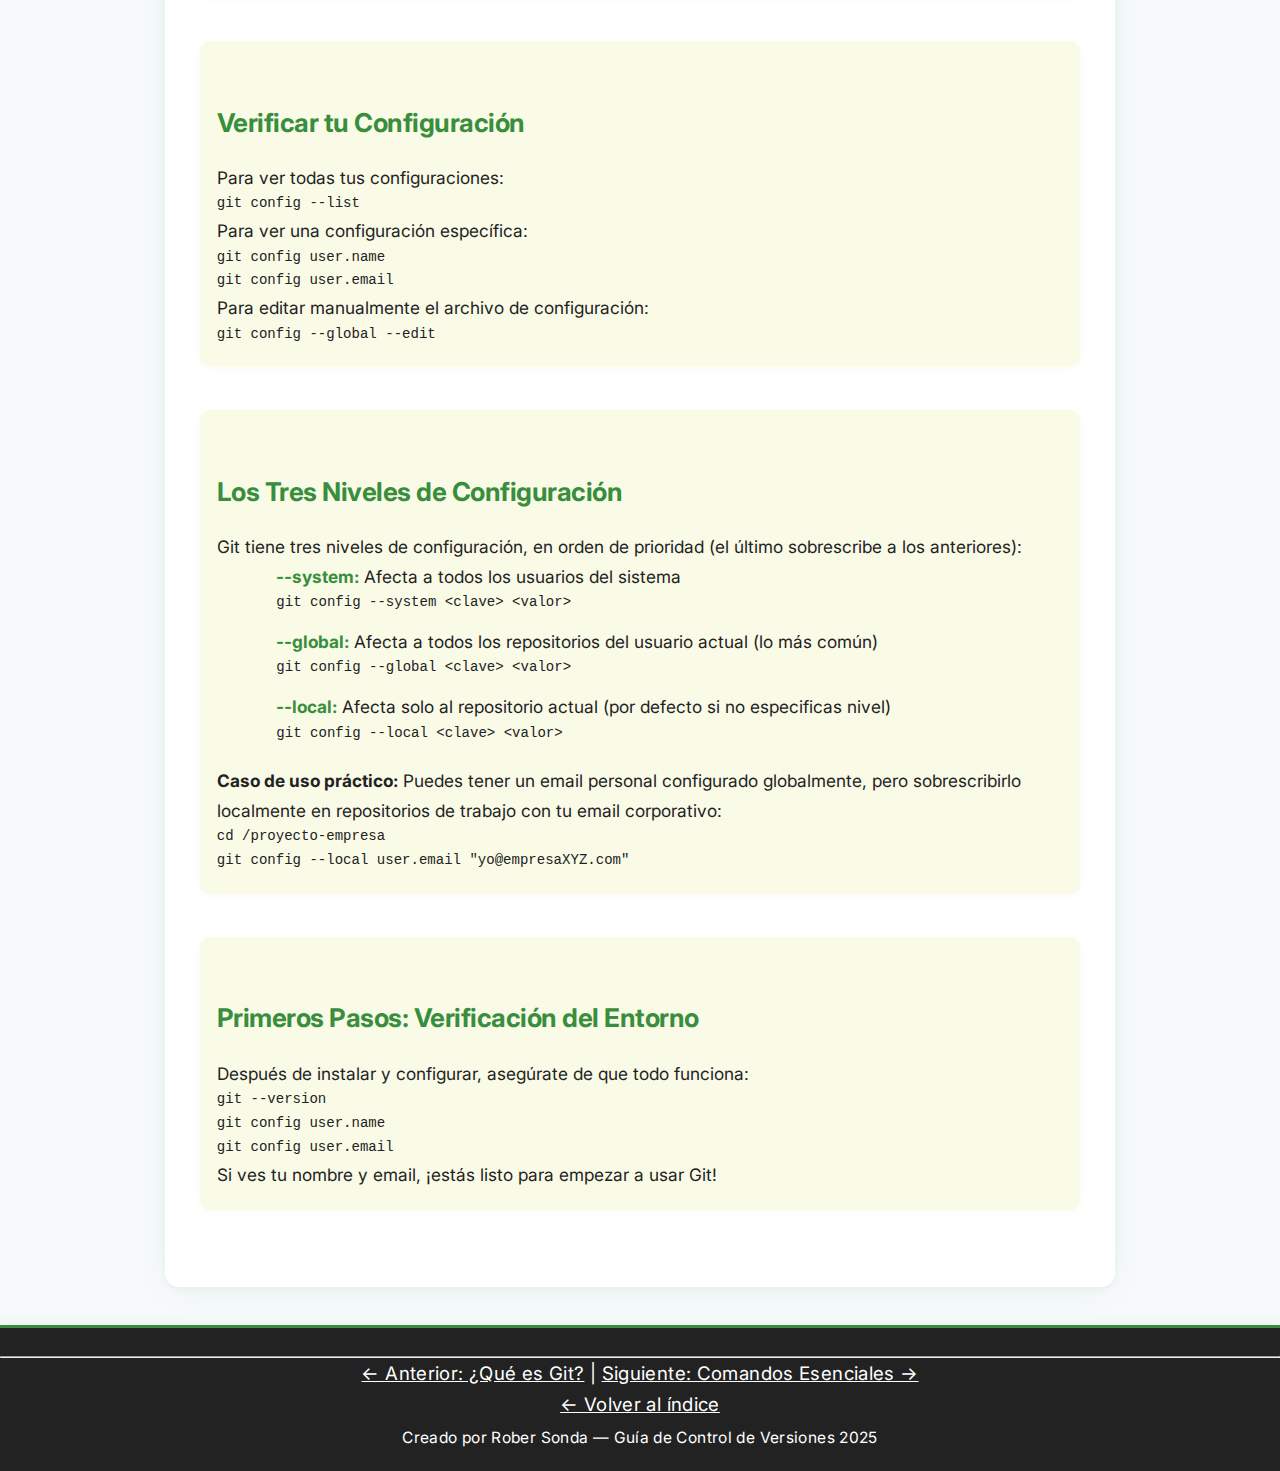
<file: pages/git-instalacion.html>
<!DOCTYPE html>
<html lang="es">

<head>
    <meta charset="UTF-8">
    <meta name="viewport" content="width=device-width, initial-scale=1.0">
    <title>Instalación y Configuración de Git</title>
    <!-- Google Fonts: Inter -->
    <link href="https://fonts.googleapis.com/css2?family=Inter:wght@400;600;700&display=swap" rel="stylesheet">
    <link rel="stylesheet" href="../css/global.css">
    <link rel="stylesheet" href="../css/index.css">
    <link rel="stylesheet" href="../css/git-instalacion.css">
</head>

<body>

    <section class="hero-universal">
        <h1 class="h1-centro">Instalación y Configuración de Git</h1>
    </section>
    <nav>
        <ul>
            <li><a href="../index.html">Inicio</a></li>
            <li><a href="git-introduccion.html">Introducción</a></li>
            <li><a href="git-que-es.html">¿Qué es Git?</a></li>
            <li><a href="git-instalacion.html">Instalación</a></li>
            <li><a href="git-comandos.html">Comandos</a></li>
            <li><a href="git-ramas.html">Ramas</a></li>
            <li><a href="git-flujo.html">Flujo</a></li>
            <li><a href="git-practica.html">Práctica</a></li>
            <li><a href="git-recursos.html">Recursos</a></li>
            <li><a href="git-galeria.html">Galería</a></li>
            <li><a href="git-contacto.html">Contacto</a></li>
        </ul>
    </nav>

    <main>
        <!-- Video: Instalación de Git (MoureDev) -->
        <div class="video-responsive">
            <iframe src="https://www.youtube.com/embed/3GymExBkKjE?start=600" title="Instalación de Git - MoureDev"
                frameborder="0"
                allow="accelerometer; autoplay; clipboard-write; encrypted-media; gyroscope; picture-in-picture; web-share"
                referrerpolicy="strict-origin-when-cross-origin" allowfullscreen loading="lazy"></iframe>
        </div>
        <section>
            <h2>Instalación de Git</h2>

            <h3>Windows</h3>
            <ol>
                <li>Descarga Git desde <a href="https://git-scm.com/download/win" target="_blank">git-scm.com</a></li>
                <li>Ejecuta el instalador. Recomendaciones:
                    <ul>
                        <li>Selecciona "Git Bash" como terminal predeterminada</li>
                        <li>Marca la opción "Usar Git desde la línea de comandos y también desde software de terceros"
                        </li>
                        <li>Deja las opciones de fin de línea en automático (convertir CRLF ↔ LF)</li>
                    </ul>
                </li>
                <li>Una vez instalado, abre Git Bash o PowerShell y verifica la instalación:
                    <pre>git --version</pre>
                </li>
            </ol>

            <h3>macOS</h3>
            <ol>
                <li>Opción 1 (recomendada): Instala con Homebrew:
                    <pre>brew install git</pre>
                </li>
                <li>Opción 2: Descarga el instalador desde <a href="https://git-scm.com/download/mac"
                        target="_blank">git-scm.com</a></li>
                <li>Verifica la instalación:
                    <pre>git --version</pre>
                </li>
            </ol>

            <h3>Linux</h3>
            <p><strong>Ubuntu/Debian:</strong></p>
            <pre>sudo apt update
sudo apt install git</pre>

            <p><strong>Fedora/Red Hat:</strong></p>
            <pre>sudo dnf install git</pre>

            <p><strong>Arch Linux:</strong></p>
            <pre>sudo pacman -S git</pre>

            <p>Verifica la instalación:</p>
            <pre>git --version</pre>
        </section>

        <section>
            <h2>Configuración Inicial OBLIGATORIA</h2>
            <p>Antes de hacer tu primer commit, <strong>debes configurar tu identidad</strong>. Git necesita saber quién
                eres para registrar correctamente quién hace cada cambio:</p>

            <pre>git config --global user.name "Tu Nombre"
git config --global user.email "tu@email.com"</pre>

            <p><strong>¿Por qué es crítico?</strong> Cada commit que hagas quedará marcado con esta información. En
                proyectos colaborativos, esto permite saber quién es responsable de cada cambio, facilita la
                comunicación
                entre desarrolladores, y es esencial para herramientas como GitHub/GitLab que asocian commits a
                usuarios.</p>

            <p><strong>Importante:</strong> El email debe coincidir con el que usas en GitHub/GitLab si quieres que tus
                contribuciones se vinculen correctamente a tu perfil.</p>
        </section>

        <section>
            <h2>Configuraciones Recomendadas Adicionales</h2>

            <h3>1. Editor Predeterminado</h3>
            <p>Git abrirá un editor cuando necesites escribir mensajes de commit largos. Configura tu editor favorito:
            </p>
            <pre>git config --global core.editor "code --wait"  # Visual Studio Code
git config --global core.editor "nano"          # Nano (simple, en terminal)
git config --global core.editor "vim"           # Vim (avanzado)</pre>

            <h3>2. Alias para Comandos Comunes</h3>
            <p>Los alias te ahorran tiempo al escribir comandos largos frecuentemente:</p>
            <pre>git config --global alias.st status
git config --global alias.co checkout
git config --global alias.br branch
git config --global alias.ci commit
git config --global alias.unstage 'reset HEAD --'
git config --global alias.last 'log -1 HEAD'
git config --global alias.lg "log --oneline --graph --all --decorate"</pre>

            <p>Ahora puedes escribir <code>git st</code> en lugar de <code>git status</code>, o <code>git lg</code> para
                ver un hermoso historial gráfico en una línea.</p>

            <h3>3. Colores en la Terminal</h3>
            <pre>git config --global color.ui auto</pre>

            <h3>4. Manejar Finales de Línea (Importante para equipos mixtos Windows/Linux/Mac)</h3>
            <p><strong>Windows:</strong></p>
            <pre>git config --global core.autocrlf true</pre>

            <p><strong>Linux/Mac:</strong></p>
            <pre>git config --global core.autocrlf input</pre>

            <p>Esto evita conflictos por diferencias en finales de línea entre sistemas operativos.</p>
        </section>

        <section>
            <h2>Verificar tu Configuración</h2>
            <p>Para ver todas tus configuraciones:</p>
            <pre>git config --list</pre>

            <p>Para ver una configuración específica:</p>
            <pre>git config user.name
git config user.email</pre>

            <p>Para editar manualmente el archivo de configuración:</p>
            <pre>git config --global --edit</pre>
        </section>

        <section>
            <h2>Los Tres Niveles de Configuración</h2>
            <p>Git tiene tres niveles de configuración, en orden de prioridad (el último sobrescribe a los anteriores):
            </p>
            <ul>
                <li><strong>--system:</strong> Afecta a todos los usuarios del sistema
                    <pre>git config --system &lt;clave&gt; &lt;valor&gt;</pre>
                </li>
                <li><strong>--global:</strong> Afecta a todos los repositorios del usuario actual (lo más común)
                    <pre>git config --global &lt;clave&gt; &lt;valor&gt;</pre>
                </li>
                <li><strong>--local:</strong> Afecta solo al repositorio actual (por defecto si no especificas nivel)
                    <pre>git config --local &lt;clave&gt; &lt;valor&gt;</pre>
                </li>
            </ul>

            <p><strong>Caso de uso práctico:</strong> Puedes tener un email personal configurado globalmente, pero
                sobrescribirlo localmente en repositorios de trabajo con tu email corporativo:</p>
            <pre>cd /proyecto-empresa
git config --local user.email "yo@empresaXYZ.com"</pre>
        </section>

        <section>
            <h2>Primeros Pasos: Verificación del Entorno</h2>
            <p>Después de instalar y configurar, asegúrate de que todo funciona:</p>
            <pre>git --version
git config user.name
git config user.email</pre>

            <p>Si ves tu nombre y email, ¡estás listo para empezar a usar Git!</p>
        </section>
    </main>

    <footer>
        <hr>
        <p><a href="git-que-es.html">← Anterior: ¿Qué es Git?</a> | <a href="git-comandos.html">Siguiente: Comandos
                Esenciales →</a></p>
        <p><a href="../index.html">← Volver al índice</a></p>
        <p><small>Creado por Rober Sonda — Guía de Control de Versiones 2025</small></p>
    </footer>
</body>

</html>
</file>
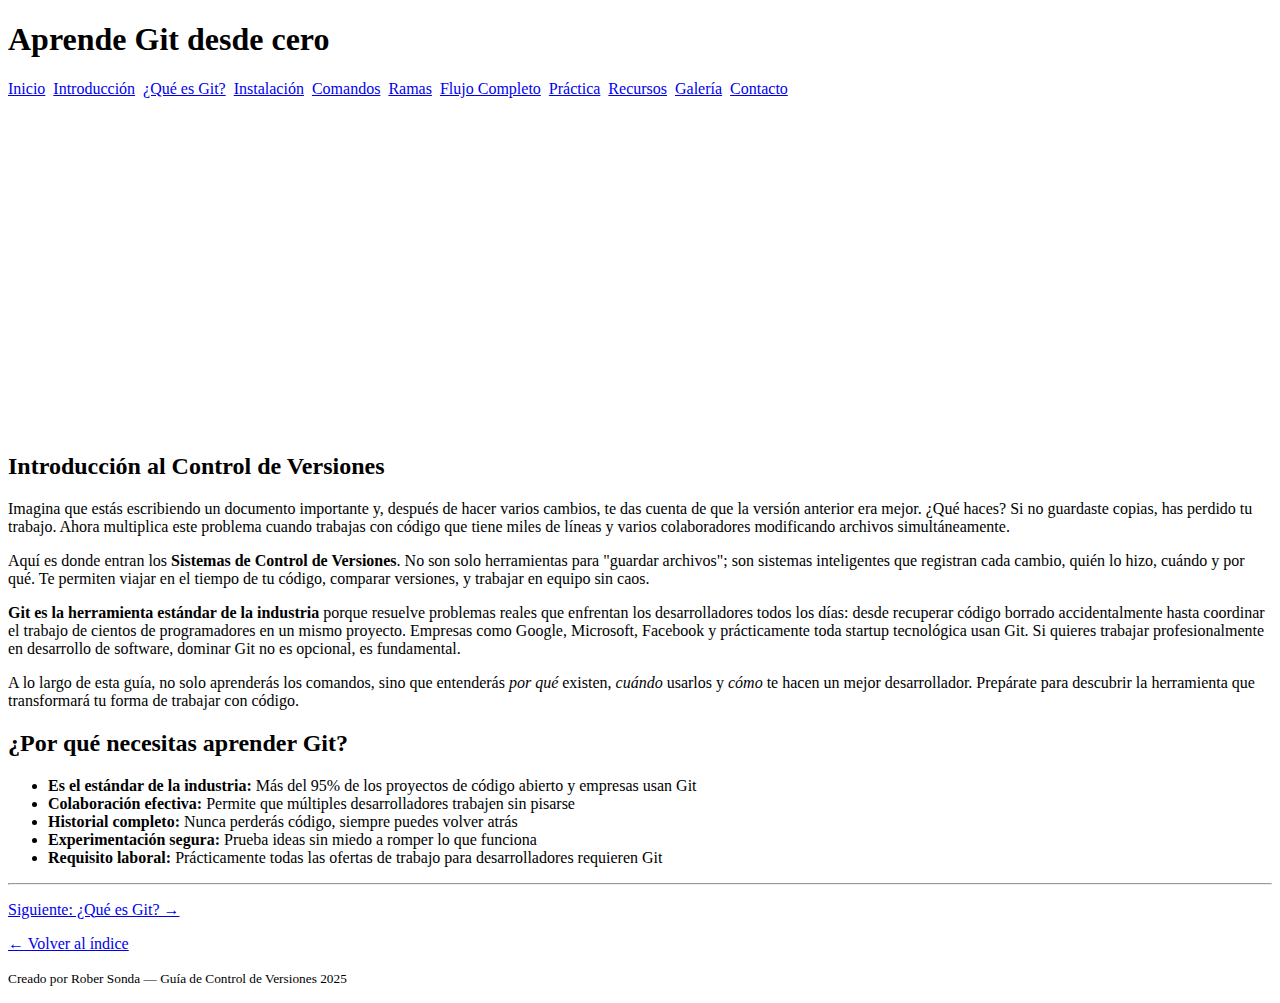
<file: pages/git-introduccion.html>
<!DOCTYPE html>
<html lang="es">

<head>
    <meta charset="UTF-8">
    <meta name="viewport" content="width=device-width, initial-scale=1.0">
    <title>Introducción a Git</title>
    <link rel="stylesheet" href="../css/git-introduccion.css">
</head>

<body>
    <header>
        <h1>Aprende Git desde cero</h1>
        <nav>
            <ul>
                <li><a href="../index.html">Inicio</a></li>
                <li><a href="git-introduccion.html">Introducción</a></li>
                <li><a href="git-que-es.html">¿Qué es Git?</a></li>
                <li><a href="git-instalacion.html">Instalación</a></li>
                <li><a href="git-comandos.html">Comandos</a></li>
                <li><a href="git-ramas.html">Ramas</a></li>
                <li><a href="git-flujo.html">Flujo Completo</a></li>
                <li><a href="git-practica.html">Práctica</a></li>
                <li><a href="git-recursos.html">Recursos</a></li>
                <li><a href="git-galeria.html">Galería</a></li>
                <li><a href="git-contacto.html">Contacto</a></li>
            </ul>
        </nav>
    </header>

    <main>
        <iframe width="100%" height="315" src="https://www.youtube.com/embed/8JJ101D3knE" title="YouTube video Git"
            frameborder="0"
            allow="accelerometer; autoplay; clipboard-write; encrypted-media; gyroscope; picture-in-picture"
            allowfullscreen loading="lazy" style="margin-bottom:1em;"></iframe>
        <section>
            <h2>Introducción al Control de Versiones</h2>
            <p>Imagina que estás escribiendo un documento importante y, después de hacer varios cambios, te das cuenta
                de que
                la versión anterior era mejor. ¿Qué haces? Si no guardaste copias, has perdido tu trabajo. Ahora
                multiplica este
                problema cuando trabajas con código que tiene miles de líneas y varios colaboradores modificando
                archivos
                simultáneamente.</p>

            <p>Aquí es donde entran los <strong>Sistemas de Control de Versiones</strong>. No son solo herramientas para
                "guardar archivos"; son sistemas inteligentes que registran cada cambio, quién lo hizo, cuándo y por
                qué.
                Te permiten viajar en el tiempo de tu código, comparar versiones, y trabajar en equipo sin caos.</p>

            <p><strong>Git es la herramienta estándar de la industria</strong> porque resuelve problemas reales que
                enfrentan
                los desarrolladores todos los días: desde recuperar código borrado accidentalmente hasta coordinar el
                trabajo de
                cientos de programadores en un mismo proyecto. Empresas como Google, Microsoft, Facebook y prácticamente
                toda
                startup tecnológica usan Git. Si quieres trabajar profesionalmente en desarrollo de software, dominar
                Git no es
                opcional, es fundamental.</p>

            <p>A lo largo de esta guía, no solo aprenderás los comandos, sino que entenderás <em>por qué</em> existen,
                <em>cuándo</em> usarlos y <em>cómo</em> te hacen un mejor desarrollador. Prepárate para descubrir la
                herramienta
                que transformará tu forma de trabajar con código.
            </p>
        </section>

        <section>
            <h2>¿Por qué necesitas aprender Git?</h2>
            <ul>
                <li><strong>Es el estándar de la industria:</strong> Más del 95% de los proyectos de código abierto y
                    empresas usan Git</li>
                <li><strong>Colaboración efectiva:</strong> Permite que múltiples desarrolladores trabajen sin pisarse
                </li>
                <li><strong>Historial completo:</strong> Nunca perderás código, siempre puedes volver atrás</li>
                <li><strong>Experimentación segura:</strong> Prueba ideas sin miedo a romper lo que funciona</li>
                <li><strong>Requisito laboral:</strong> Prácticamente todas las ofertas de trabajo para desarrolladores
                    requieren Git</li>
            </ul>
        </section>
    </main>

    <footer>
        <hr>
        <p><a href="git-que-es.html">Siguiente: ¿Qué es Git? →</a></p>
        <p><a href="../index.html">← Volver al índice</a></p>
        <p><small>Creado por Rober Sonda — Guía de Control de Versiones 2025</small></p>
    </footer>
</body>

</html>
</file>
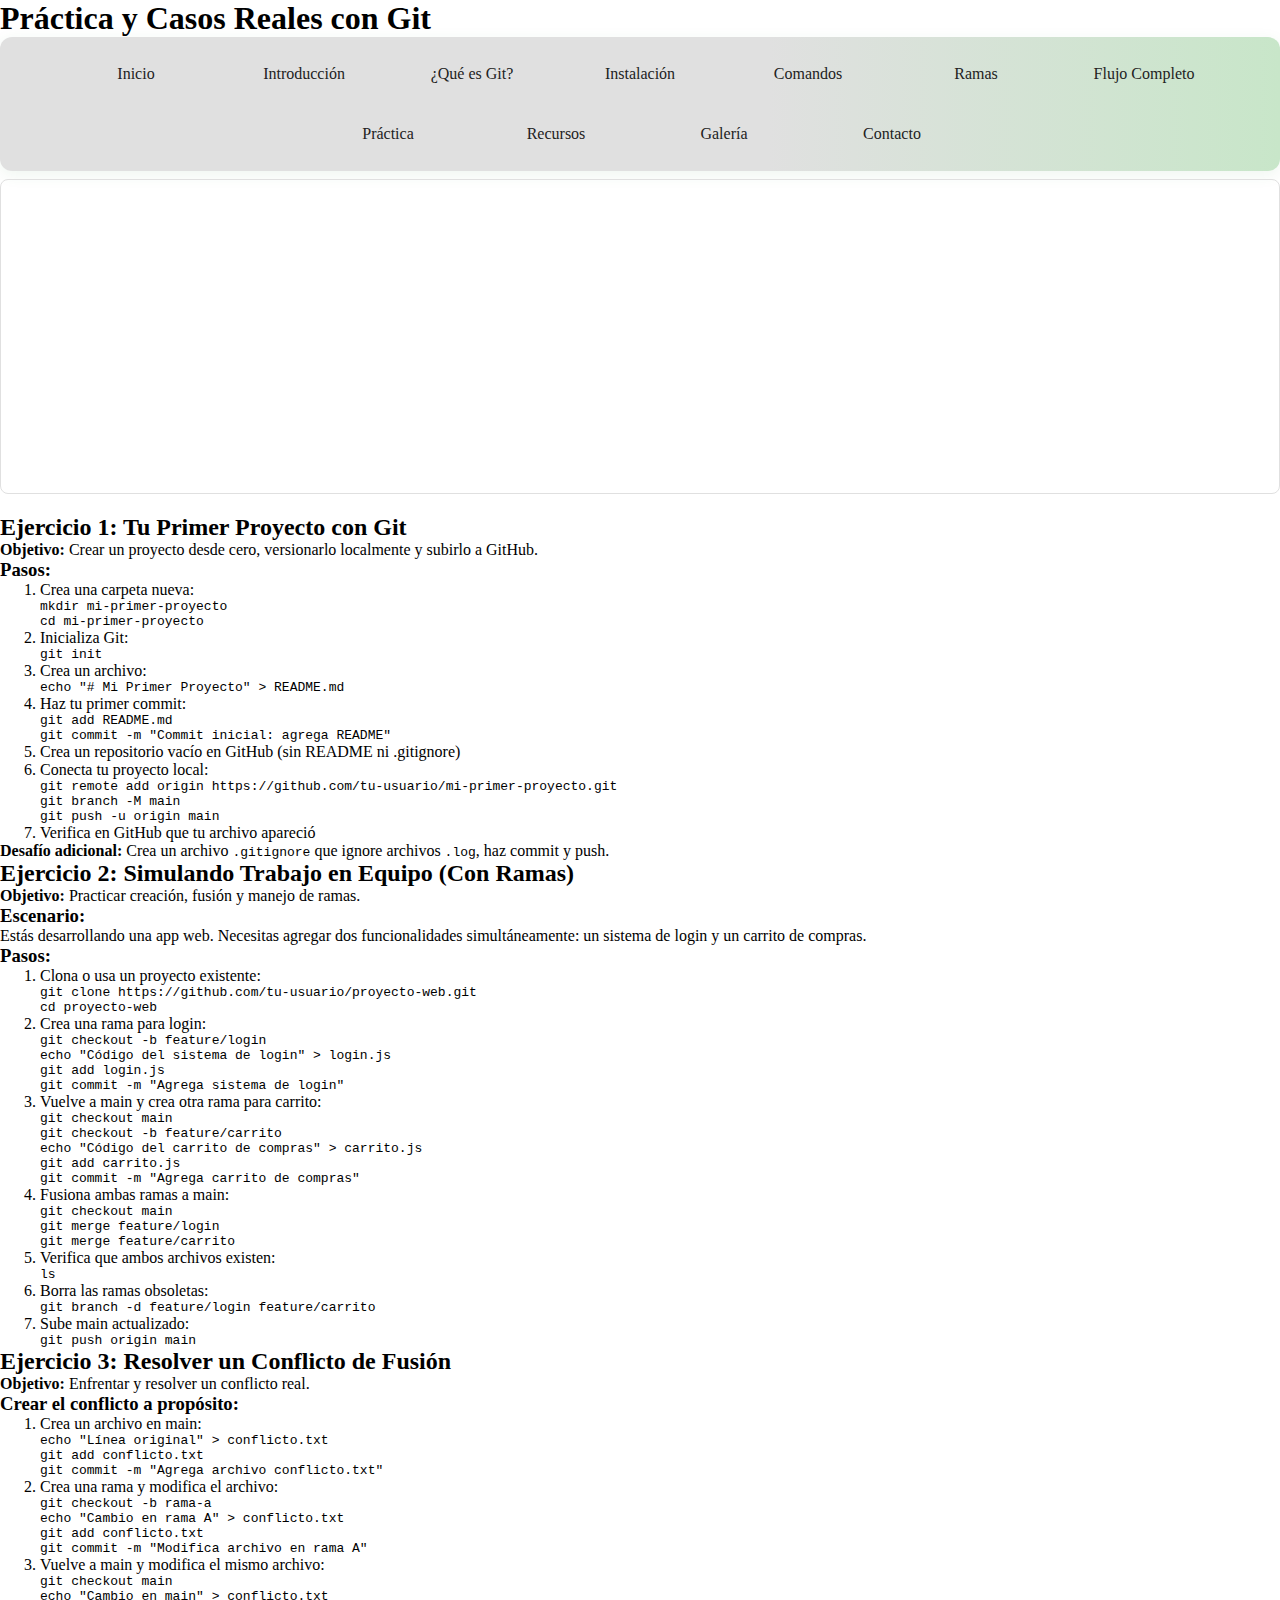
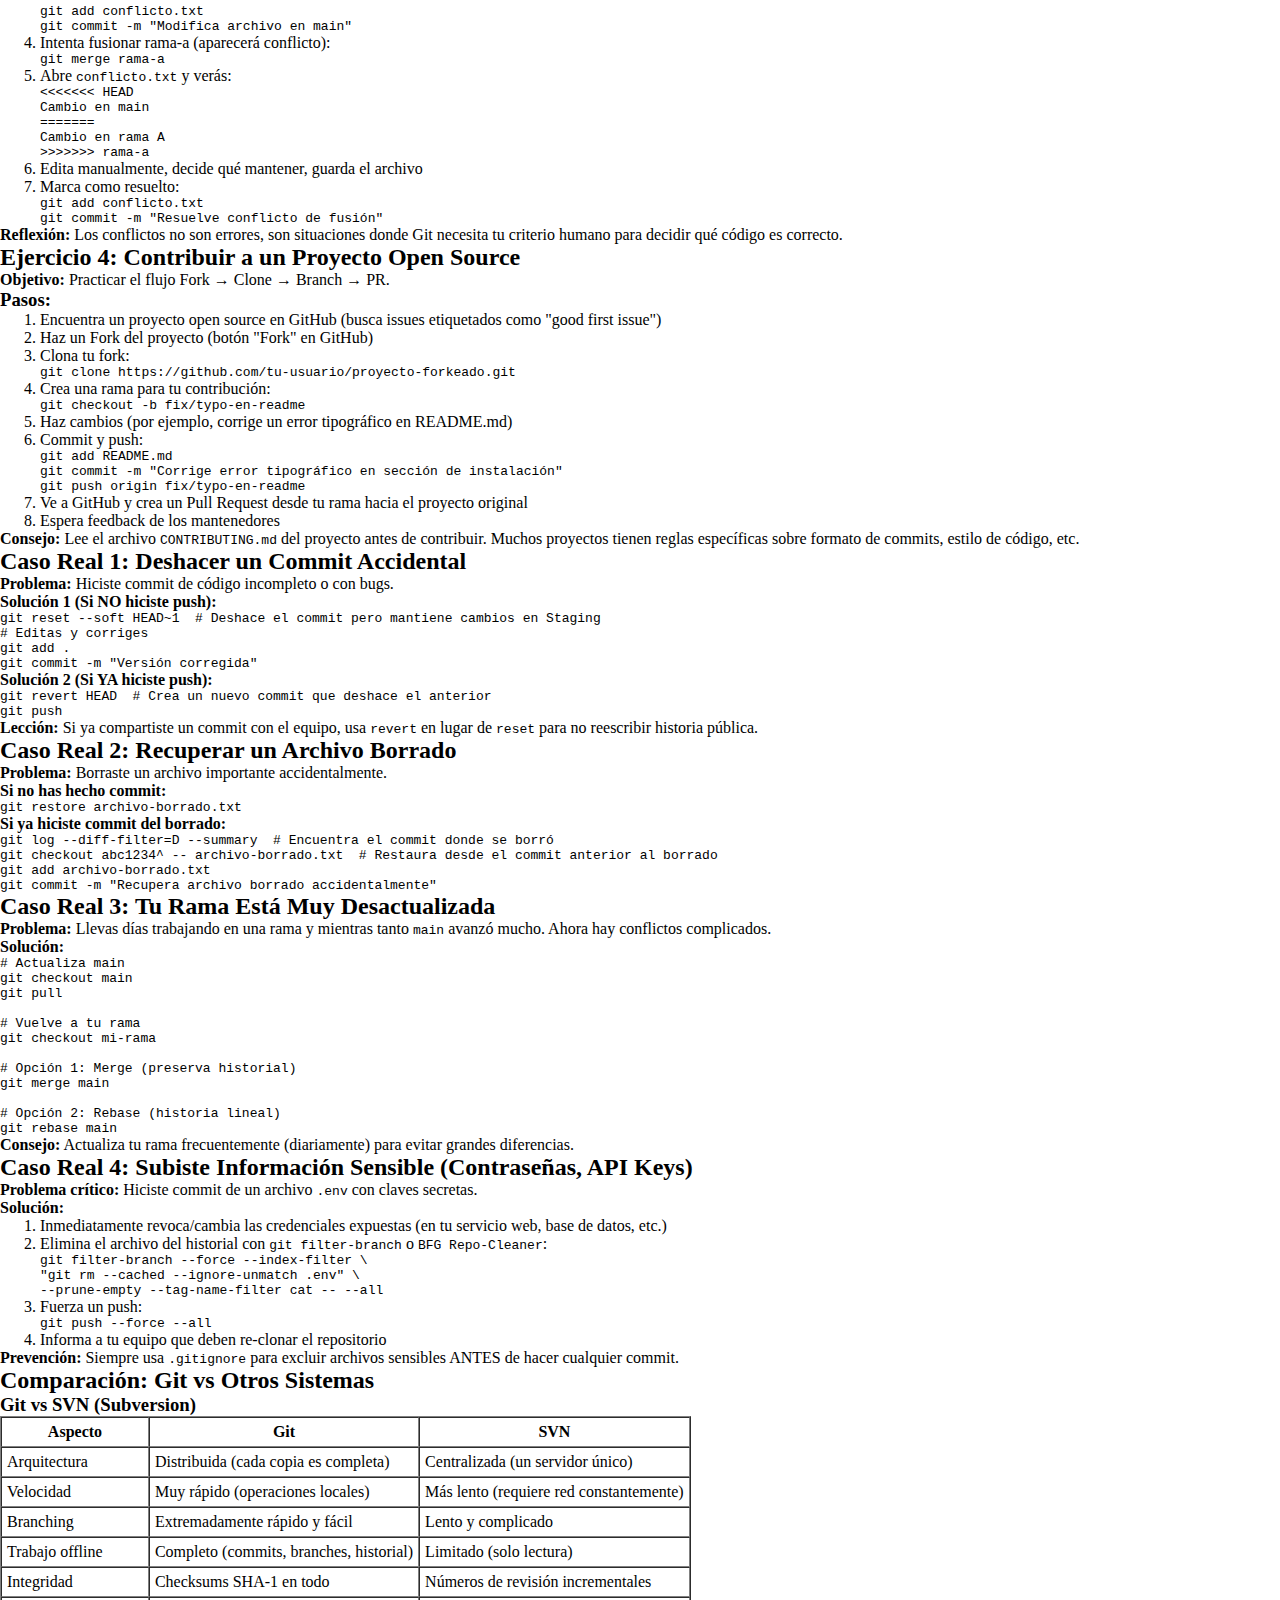
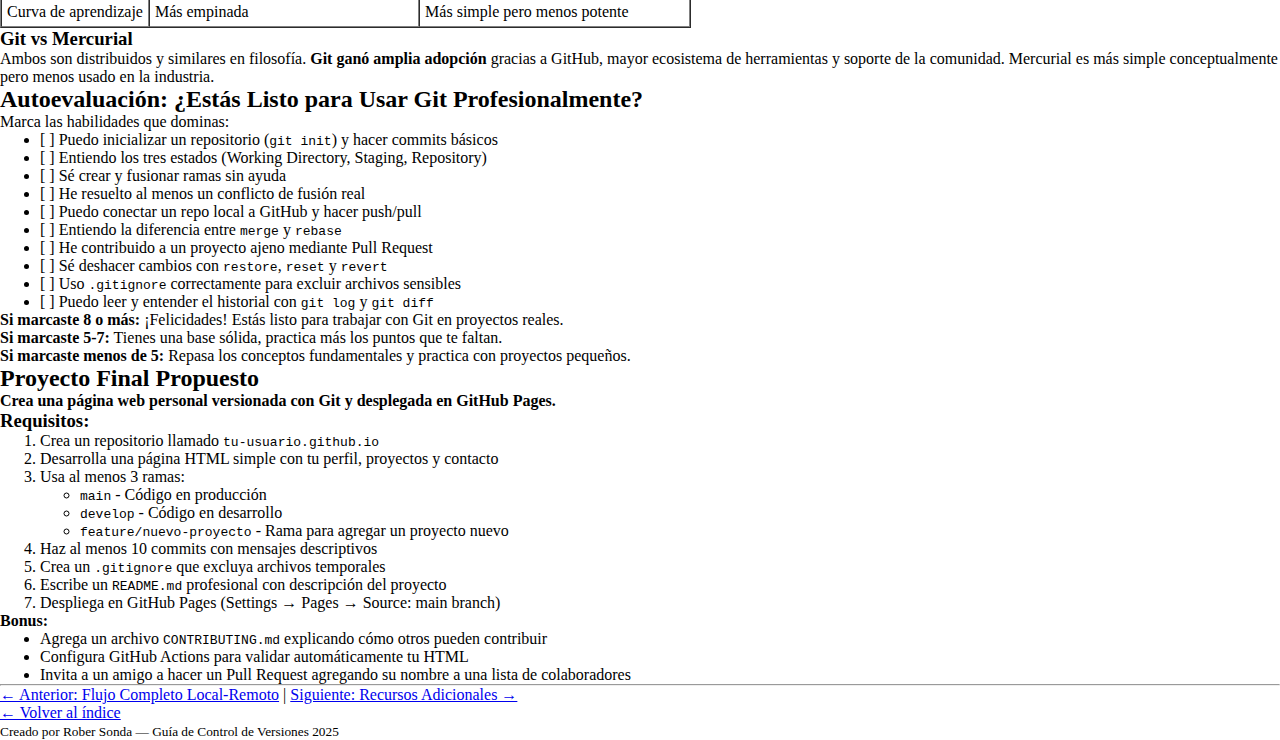
<file: pages/git-practica.html>
<!DOCTYPE html>
<html lang="es">

<head>
    <meta charset="UTF-8">
    <meta name="viewport" content="width=device-width, initial-scale=1.0">
    <title>Práctica y Casos Reales</title>
    <link rel="stylesheet" href="../css/global.css">
    <link rel="stylesheet" href="../css/git-practica.css">
</head>

<body>
    <header>
        <h1>Práctica y Casos Reales con Git</h1>
        <nav>
            <ul>
                <li><a href="../index.html">Inicio</a></li>
                <li><a href="git-introduccion.html">Introducción</a></li>
                <li><a href="git-que-es.html">¿Qué es Git?</a></li>
                <li><a href="git-instalacion.html">Instalación</a></li>
                <li><a href="git-comandos.html">Comandos</a></li>
                <li><a href="git-ramas.html">Ramas</a></li>
                <li><a href="git-flujo.html">Flujo Completo</a></li>
                <li><a href="git-practica.html">Práctica</a></li>
                <li><a href="git-recursos.html">Recursos</a></li>
                <li><a href="git-galeria.html">Galería</a></li>
                <li><a href="git-contacto.html">Contacto</a></li>
            </ul>
        </nav>
    </header>

    <main>
        <iframe width="100%" height="315" src="https://www.youtube.com/embed/8JJ101D3knE" title="YouTube video Git"
            frameborder="0"
            allow="accelerometer; autoplay; clipboard-write; encrypted-media; gyroscope; picture-in-picture"
            allowfullscreen loading="lazy" style="margin-bottom:1em;"></iframe>
        <section>
            <h2>Ejercicio 1: Tu Primer Proyecto con Git</h2>
            <p><strong>Objetivo:</strong> Crear un proyecto desde cero, versionarlo localmente y subirlo a GitHub.</p>

            <h3>Pasos:</h3>
            <ol>
                <li>Crea una carpeta nueva:
                    <pre>mkdir mi-primer-proyecto
cd mi-primer-proyecto</pre>
                </li>
                <li>Inicializa Git:
                    <pre>git init</pre>
                </li>
                <li>Crea un archivo:
                    <pre>echo "# Mi Primer Proyecto" > README.md</pre>
                </li>
                <li>Haz tu primer commit:
                    <pre>git add README.md
git commit -m "Commit inicial: agrega README"</pre>
                </li>
                <li>Crea un repositorio vacío en GitHub (sin README ni .gitignore)</li>
                <li>Conecta tu proyecto local:
                    <pre>git remote add origin https://github.com/tu-usuario/mi-primer-proyecto.git
git branch -M main
git push -u origin main</pre>
                </li>
                <li>Verifica en GitHub que tu archivo apareció</li>
            </ol>

            <p><strong>Desafío adicional:</strong> Crea un archivo <code>.gitignore</code> que ignore archivos
                <code>.log</code>,
                haz commit y push.
            </p>
        </section>

        <section>
            <h2>Ejercicio 2: Simulando Trabajo en Equipo (Con Ramas)</h2>
            <p><strong>Objetivo:</strong> Practicar creación, fusión y manejo de ramas.</p>

            <h3>Escenario:</h3>
            <p>Estás desarrollando una app web. Necesitas agregar dos funcionalidades simultáneamente: un sistema de
                login
                y un carrito de compras.</p>

            <h3>Pasos:</h3>
            <ol>
                <li>Clona o usa un proyecto existente:
                    <pre>git clone https://github.com/tu-usuario/proyecto-web.git
cd proyecto-web</pre>
                </li>
                <li>Crea una rama para login:
                    <pre>git checkout -b feature/login
echo "Código del sistema de login" > login.js
git add login.js
git commit -m "Agrega sistema de login"</pre>
                </li>
                <li>Vuelve a main y crea otra rama para carrito:
                    <pre>git checkout main
git checkout -b feature/carrito
echo "Código del carrito de compras" > carrito.js
git add carrito.js
git commit -m "Agrega carrito de compras"</pre>
                </li>
                <li>Fusiona ambas ramas a main:
                    <pre>git checkout main
git merge feature/login
git merge feature/carrito</pre>
                </li>
                <li>Verifica que ambos archivos existen:
                    <pre>ls</pre>
                </li>
                <li>Borra las ramas obsoletas:
                    <pre>git branch -d feature/login feature/carrito</pre>
                </li>
                <li>Sube main actualizado:
                    <pre>git push origin main</pre>
                </li>
            </ol>
        </section>

        <section>
            <h2>Ejercicio 3: Resolver un Conflicto de Fusión</h2>
            <p><strong>Objetivo:</strong> Enfrentar y resolver un conflicto real.</p>

            <h3>Crear el conflicto a propósito:</h3>
            <ol>
                <li>Crea un archivo en main:
                    <pre>echo "Línea original" > conflicto.txt
git add conflicto.txt
git commit -m "Agrega archivo conflicto.txt"</pre>
                </li>
                <li>Crea una rama y modifica el archivo:
                    <pre>git checkout -b rama-a
echo "Cambio en rama A" > conflicto.txt
git add conflicto.txt
git commit -m "Modifica archivo en rama A"</pre>
                </li>
                <li>Vuelve a main y modifica el mismo archivo:
                    <pre>git checkout main
echo "Cambio en main" > conflicto.txt
git add conflicto.txt
git commit -m "Modifica archivo en main"</pre>
                </li>
                <li>Intenta fusionar rama-a (aparecerá conflicto):
                    <pre>git merge rama-a</pre>
                </li>
                <li>Abre <code>conflicto.txt</code> y verás:
                    <pre>&lt;&lt;&lt;&lt;&lt;&lt;&lt; HEAD
Cambio en main
=======
Cambio en rama A
&gt;&gt;&gt;&gt;&gt;&gt;&gt; rama-a</pre>
                </li>
                <li>Edita manualmente, decide qué mantener, guarda el archivo</li>
                <li>Marca como resuelto:
                    <pre>git add conflicto.txt
git commit -m "Resuelve conflicto de fusión"</pre>
                </li>
            </ol>

            <p><strong>Reflexión:</strong> Los conflictos no son errores, son situaciones donde Git necesita tu criterio
                humano para decidir qué código es correcto.</p>
        </section>

        <section>
            <h2>Ejercicio 4: Contribuir a un Proyecto Open Source</h2>
            <p><strong>Objetivo:</strong> Practicar el flujo Fork → Clone → Branch → PR.</p>

            <h3>Pasos:</h3>
            <ol>
                <li>Encuentra un proyecto open source en GitHub (busca issues etiquetados como "good first issue")</li>
                <li>Haz un Fork del proyecto (botón "Fork" en GitHub)</li>
                <li>Clona tu fork:
                    <pre>git clone https://github.com/tu-usuario/proyecto-forkeado.git</pre>
                </li>
                <li>Crea una rama para tu contribución:
                    <pre>git checkout -b fix/typo-en-readme</pre>
                </li>
                <li>Haz cambios (por ejemplo, corrige un error tipográfico en README.md)</li>
                <li>Commit y push:
                    <pre>git add README.md
git commit -m "Corrige error tipográfico en sección de instalación"
git push origin fix/typo-en-readme</pre>
                </li>
                <li>Ve a GitHub y crea un Pull Request desde tu rama hacia el proyecto original</li>
                <li>Espera feedback de los mantenedores</li>
            </ol>

            <p><strong>Consejo:</strong> Lee el archivo <code>CONTRIBUTING.md</code> del proyecto antes de contribuir.
                Muchos proyectos tienen reglas específicas sobre formato de commits, estilo de código, etc.</p>
        </section>

        <section>
            <h2>Caso Real 1: Deshacer un Commit Accidental</h2>
            <p><strong>Problema:</strong> Hiciste commit de código incompleto o con bugs.</p>

            <p><strong>Solución 1 (Si NO hiciste push):</strong></p>
            <pre>git reset --soft HEAD~1  # Deshace el commit pero mantiene cambios en Staging
# Editas y corriges
git add .
git commit -m "Versión corregida"</pre>

            <p><strong>Solución 2 (Si YA hiciste push):</strong></p>
            <pre>git revert HEAD  # Crea un nuevo commit que deshace el anterior
git push</pre>

            <p><strong>Lección:</strong> Si ya compartiste un commit con el equipo, usa <code>revert</code> en lugar de
                <code>reset</code> para no reescribir historia pública.
            </p>
        </section>

        <section>
            <h2>Caso Real 2: Recuperar un Archivo Borrado</h2>
            <p><strong>Problema:</strong> Borraste un archivo importante accidentalmente.</p>

            <p><strong>Si no has hecho commit:</strong></p>
            <pre>git restore archivo-borrado.txt</pre>

            <p><strong>Si ya hiciste commit del borrado:</strong></p>
            <pre>git log --diff-filter=D --summary  # Encuentra el commit donde se borró
git checkout abc1234^ -- archivo-borrado.txt  # Restaura desde el commit anterior al borrado
git add archivo-borrado.txt
git commit -m "Recupera archivo borrado accidentalmente"</pre>
        </section>

        <section>
            <h2>Caso Real 3: Tu Rama Está Muy Desactualizada</h2>
            <p><strong>Problema:</strong> Llevas días trabajando en una rama y mientras tanto <code>main</code> avanzó
                mucho. Ahora hay conflictos complicados.</p>

            <p><strong>Solución:</strong></p>
            <pre># Actualiza main
git checkout main
git pull

# Vuelve a tu rama
git checkout mi-rama

# Opción 1: Merge (preserva historial)
git merge main

# Opción 2: Rebase (historia lineal)
git rebase main</pre>

            <p><strong>Consejo:</strong> Actualiza tu rama frecuentemente (diariamente) para evitar grandes diferencias.
            </p>
        </section>

        <section>
            <h2>Caso Real 4: Subiste Información Sensible (Contraseñas, API Keys)</h2>
            <p><strong>Problema crítico:</strong> Hiciste commit de un archivo <code>.env</code> con claves secretas.
            </p>

            <p><strong>Solución:</strong></p>
            <ol>
                <li>Inmediatamente revoca/cambia las credenciales expuestas (en tu servicio web, base de datos, etc.)
                </li>
                <li>Elimina el archivo del historial con <code>git filter-branch</code> o <code>BFG Repo-Cleaner</code>:
                    <pre>git filter-branch --force --index-filter \
"git rm --cached --ignore-unmatch .env" \
--prune-empty --tag-name-filter cat -- --all</pre>
                </li>
                <li>Fuerza un push:
                    <pre>git push --force --all</pre>
                </li>
                <li>Informa a tu equipo que deben re-clonar el repositorio</li>
            </ol>

            <p><strong>Prevención:</strong> Siempre usa <code>.gitignore</code> para excluir archivos sensibles ANTES de
                hacer cualquier commit.</p>
        </section>

        <section>
            <h2>Comparación: Git vs Otros Sistemas</h2>

            <h3>Git vs SVN (Subversion)</h3>
            <table border="1" cellpadding="5" cellspacing="0">
                <thead>
                    <tr>
                        <th>Aspecto</th>
                        <th>Git</th>
                        <th>SVN</th>
                    </tr>
                </thead>
                <tbody>
                    <tr>
                        <td>Arquitectura</td>
                        <td>Distribuida (cada copia es completa)</td>
                        <td>Centralizada (un servidor único)</td>
                    </tr>
                    <tr>
                        <td>Velocidad</td>
                        <td>Muy rápido (operaciones locales)</td>
                        <td>Más lento (requiere red constantemente)</td>
                    </tr>
                    <tr>
                        <td>Branching</td>
                        <td>Extremadamente rápido y fácil</td>
                        <td>Lento y complicado</td>
                    </tr>
                    <tr>
                        <td>Trabajo offline</td>
                        <td>Completo (commits, branches, historial)</td>
                        <td>Limitado (solo lectura)</td>
                    </tr>
                    <tr>
                        <td>Integridad</td>
                        <td>Checksums SHA-1 en todo</td>
                        <td>Números de revisión incrementales</td>
                    </tr>
                    <tr>
                        <td>Curva de aprendizaje</td>
                        <td>Más empinada</td>
                        <td>Más simple pero menos potente</td>
                    </tr>
                </tbody>
            </table>

            <h3>Git vs Mercurial</h3>
            <p>Ambos son distribuidos y similares en filosofía. <strong>Git ganó amplia adopción</strong> gracias a
                GitHub, mayor ecosistema de herramientas y soporte de la comunidad. Mercurial es más simple
                conceptualmente pero menos usado en la industria.</p>
        </section>

        <section>
            <h2>Autoevaluación: ¿Estás Listo para Usar Git Profesionalmente?</h2>
            <p>Marca las habilidades que dominas:</p>
            <ul>
                <li>[ ] Puedo inicializar un repositorio (<code>git init</code>) y hacer commits básicos</li>
                <li>[ ] Entiendo los tres estados (Working Directory, Staging, Repository)</li>
                <li>[ ] Sé crear y fusionar ramas sin ayuda</li>
                <li>[ ] He resuelto al menos un conflicto de fusión real</li>
                <li>[ ] Puedo conectar un repo local a GitHub y hacer push/pull</li>
                <li>[ ] Entiendo la diferencia entre <code>merge</code> y <code>rebase</code></li>
                <li>[ ] He contribuido a un proyecto ajeno mediante Pull Request</li>
                <li>[ ] Sé deshacer cambios con <code>restore</code>, <code>reset</code> y <code>revert</code></li>
                <li>[ ] Uso <code>.gitignore</code> correctamente para excluir archivos sensibles</li>
                <li>[ ] Puedo leer y entender el historial con <code>git log</code> y <code>git diff</code></li>
            </ul>

            <p><strong>Si marcaste 8 o más:</strong> ¡Felicidades! Estás listo para trabajar con Git en proyectos
                reales.</p>
            <p><strong>Si marcaste 5-7:</strong> Tienes una base sólida, practica más los puntos que te faltan.</p>
            <p><strong>Si marcaste menos de 5:</strong> Repasa los conceptos fundamentales y practica con proyectos
                pequeños.</p>
        </section>

        <section>
            <h2>Proyecto Final Propuesto</h2>
            <p><strong>Crea una página web personal versionada con Git y desplegada en GitHub Pages.</strong></p>

            <h3>Requisitos:</h3>
            <ol>
                <li>Crea un repositorio llamado <code>tu-usuario.github.io</code></li>
                <li>Desarrolla una página HTML simple con tu perfil, proyectos y contacto</li>
                <li>Usa al menos 3 ramas:
                    <ul>
                        <li><code>main</code> - Código en producción</li>
                        <li><code>develop</code> - Código en desarrollo</li>
                        <li><code>feature/nuevo-proyecto</code> - Rama para agregar un proyecto nuevo</li>
                    </ul>
                </li>
                <li>Haz al menos 10 commits con mensajes descriptivos</li>
                <li>Crea un <code>.gitignore</code> que excluya archivos temporales</li>
                <li>Escribe un <code>README.md</code> profesional con descripción del proyecto</li>
                <li>Despliega en GitHub Pages (Settings → Pages → Source: main branch)</li>
            </ol>

            <p><strong>Bonus:</strong></p>
            <ul>
                <li>Agrega un archivo <code>CONTRIBUTING.md</code> explicando cómo otros pueden contribuir</li>
                <li>Configura GitHub Actions para validar automáticamente tu HTML</li>
                <li>Invita a un amigo a hacer un Pull Request agregando su nombre a una lista de colaboradores</li>
            </ul>
        </section>
    </main>

    <footer>
        <hr>
        <p><a href="git-flujo.html">← Anterior: Flujo Completo Local-Remoto</a> | <a href="git-recursos.html">Siguiente:
                Recursos Adicionales →</a></p>
        <p><a href="../index.html">← Volver al índice</a></p>
        <p><small>Creado por Rober Sonda — Guía de Control de Versiones 2025</small></p>
    </footer>
</body>

</html>
</file>
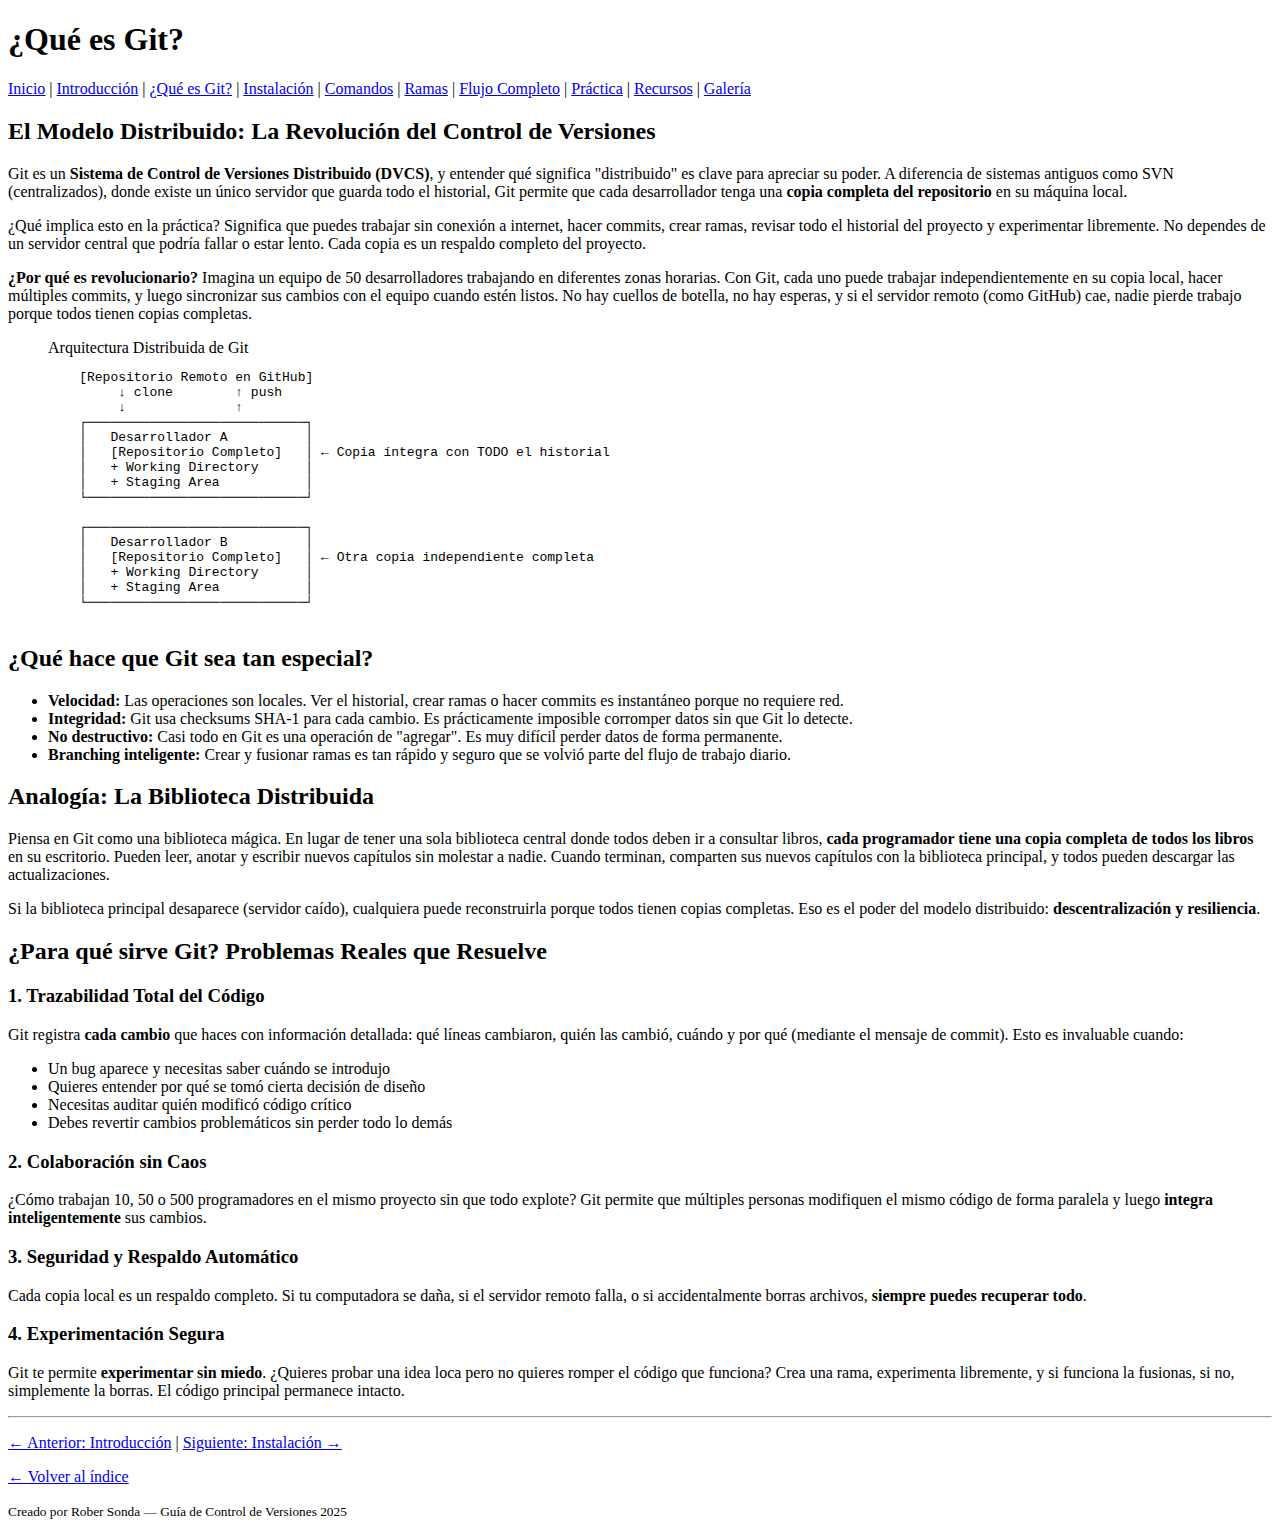
<file: pages/git-que-es.html>
<!DOCTYPE html>
<html lang="es">

<head>
    <meta charset="UTF-8">
    <meta name="viewport" content="width=device-width, initial-scale=1.0">
    <title>¿Qué es Git?</title>
</head>

<body>
    <header>
        <h1>¿Qué es Git?</h1>
        <nav>
            <p>
                <a href="../index.html">Inicio</a> |
                <a href="git-introduccion.html">Introducción</a> |
                <a href="git-que-es.html">¿Qué es Git?</a> |
                <a href="git-instalacion.html">Instalación</a> |
                <a href="git-comandos.html">Comandos</a> |
                <a href="git-ramas.html">Ramas</a> |
                <a href="git-flujo.html">Flujo Completo</a> |
                <a href="git-practica.html">Práctica</a> |
                <a href="git-recursos.html">Recursos</a> |
                <a href="git-galeria.html">Galería</a>
            </p>
        </nav>
    </header>

    <main>
        <section>
            <h2>El Modelo Distribuido: La Revolución del Control de Versiones</h2>
            <p>Git es un <strong>Sistema de Control de Versiones Distribuido (DVCS)</strong>, y entender qué significa
                "distribuido" es clave para apreciar su poder. A diferencia de sistemas antiguos como SVN
                (centralizados),
                donde existe un único servidor que guarda todo el historial, Git permite que cada desarrollador tenga
                una
                <strong>copia completa del repositorio</strong> en su máquina local.
            </p>

            <p>¿Qué implica esto en la práctica? Significa que puedes trabajar sin conexión a internet, hacer commits,
                crear ramas, revisar todo el historial del proyecto y experimentar libremente. No dependes de un
                servidor
                central que podría fallar o estar lento. Cada copia es un respaldo completo del proyecto.</p>

            <p><strong>¿Por qué es revolucionario?</strong> Imagina un equipo de 50 desarrolladores trabajando en
                diferentes
                zonas horarias. Con Git, cada uno puede trabajar independientemente en su copia local, hacer múltiples
                commits,
                y luego sincronizar sus cambios con el equipo cuando estén listos. No hay cuellos de botella, no hay
                esperas,
                y si el servidor remoto (como GitHub) cae, nadie pierde trabajo porque todos tienen copias completas.
            </p>

            <figure>
                <figcaption>Arquitectura Distribuida de Git</figcaption>
                <pre>
    [Repositorio Remoto en GitHub]
         ↓ clone        ↑ push
         ↓              ↑
    ┌────────────────────────────┐
    │   Desarrollador A          │
    │   [Repositorio Completo]   │ ← Copia íntegra con TODO el historial
    │   + Working Directory      │
    │   + Staging Area           │
    └────────────────────────────┘

    ┌────────────────────────────┐
    │   Desarrollador B          │
    │   [Repositorio Completo]   │ ← Otra copia independiente completa
    │   + Working Directory      │
    │   + Staging Area           │
    └────────────────────────────┘
        </pre>
            </figure>
        </section>

        <section>
            <h2>¿Qué hace que Git sea tan especial?</h2>
            <ul>
                <li><strong>Velocidad:</strong> Las operaciones son locales. Ver el historial, crear ramas o hacer
                    commits
                    es instantáneo porque no requiere red.</li>
                <li><strong>Integridad:</strong> Git usa checksums SHA-1 para cada cambio. Es prácticamente imposible
                    corromper datos sin que Git lo detecte.</li>
                <li><strong>No destructivo:</strong> Casi todo en Git es una operación de "agregar". Es muy difícil
                    perder
                    datos de forma permanente.</li>
                <li><strong>Branching inteligente:</strong> Crear y fusionar ramas es tan rápido y seguro que se volvió
                    parte del flujo de trabajo diario.</li>
            </ul>
        </section>

        <section>
            <h2>Analogía: La Biblioteca Distribuida</h2>
            <p>Piensa en Git como una biblioteca mágica. En lugar de tener una sola biblioteca central donde todos deben
                ir a consultar libros, <strong>cada programador tiene una copia completa de todos los libros</strong> en
                su
                escritorio. Pueden leer, anotar y escribir nuevos capítulos sin molestar a nadie. Cuando terminan,
                comparten
                sus nuevos capítulos con la biblioteca principal, y todos pueden descargar las actualizaciones.</p>

            <p>Si la biblioteca principal desaparece (servidor caído), cualquiera puede reconstruirla porque todos
                tienen
                copias completas. Eso es el poder del modelo distribuido: <strong>descentralización y
                    resiliencia</strong>.</p>
        </section>

        <section>
            <h2>¿Para qué sirve Git? Problemas Reales que Resuelve</h2>

            <h3>1. Trazabilidad Total del Código</h3>
            <p>Git registra <strong>cada cambio</strong> que haces con información detallada: qué líneas cambiaron,
                quién
                las cambió, cuándo y por qué (mediante el mensaje de commit). Esto es invaluable cuando:</p>
            <ul>
                <li>Un bug aparece y necesitas saber cuándo se introdujo</li>
                <li>Quieres entender por qué se tomó cierta decisión de diseño</li>
                <li>Necesitas auditar quién modificó código crítico</li>
                <li>Debes revertir cambios problemáticos sin perder todo lo demás</li>
            </ul>

            <h3>2. Colaboración sin Caos</h3>
            <p>¿Cómo trabajan 10, 50 o 500 programadores en el mismo proyecto sin que todo explote? Git permite que
                múltiples personas modifiquen el mismo código de forma paralela y luego <strong>integra
                    inteligentemente</strong>
                sus cambios.</p>

            <h3>3. Seguridad y Respaldo Automático</h3>
            <p>Cada copia local es un respaldo completo. Si tu computadora se daña, si el servidor remoto falla, o si
                accidentalmente borras archivos, <strong>siempre puedes recuperar todo</strong>.</p>

            <h3>4. Experimentación Segura</h3>
            <p>Git te permite <strong>experimentar sin miedo</strong>. ¿Quieres probar una idea loca pero no quieres
                romper el código que funciona? Crea una rama, experimenta libremente, y si funciona la fusionas, si no,
                simplemente la borras. El código principal permanece intacto.</p>
        </section>
    </main>

    <footer>
        <hr>
        <p><a href="git-introduccion.html">← Anterior: Introducción</a> | <a href="git-instalacion.html">Siguiente:
                Instalación →</a></p>
        <p><a href="../index.html">← Volver al índice</a></p>
        <p><small>Creado por Rober Sonda — Guía de Control de Versiones 2025</small></p>
    </footer>
</body>

</html>
</file>
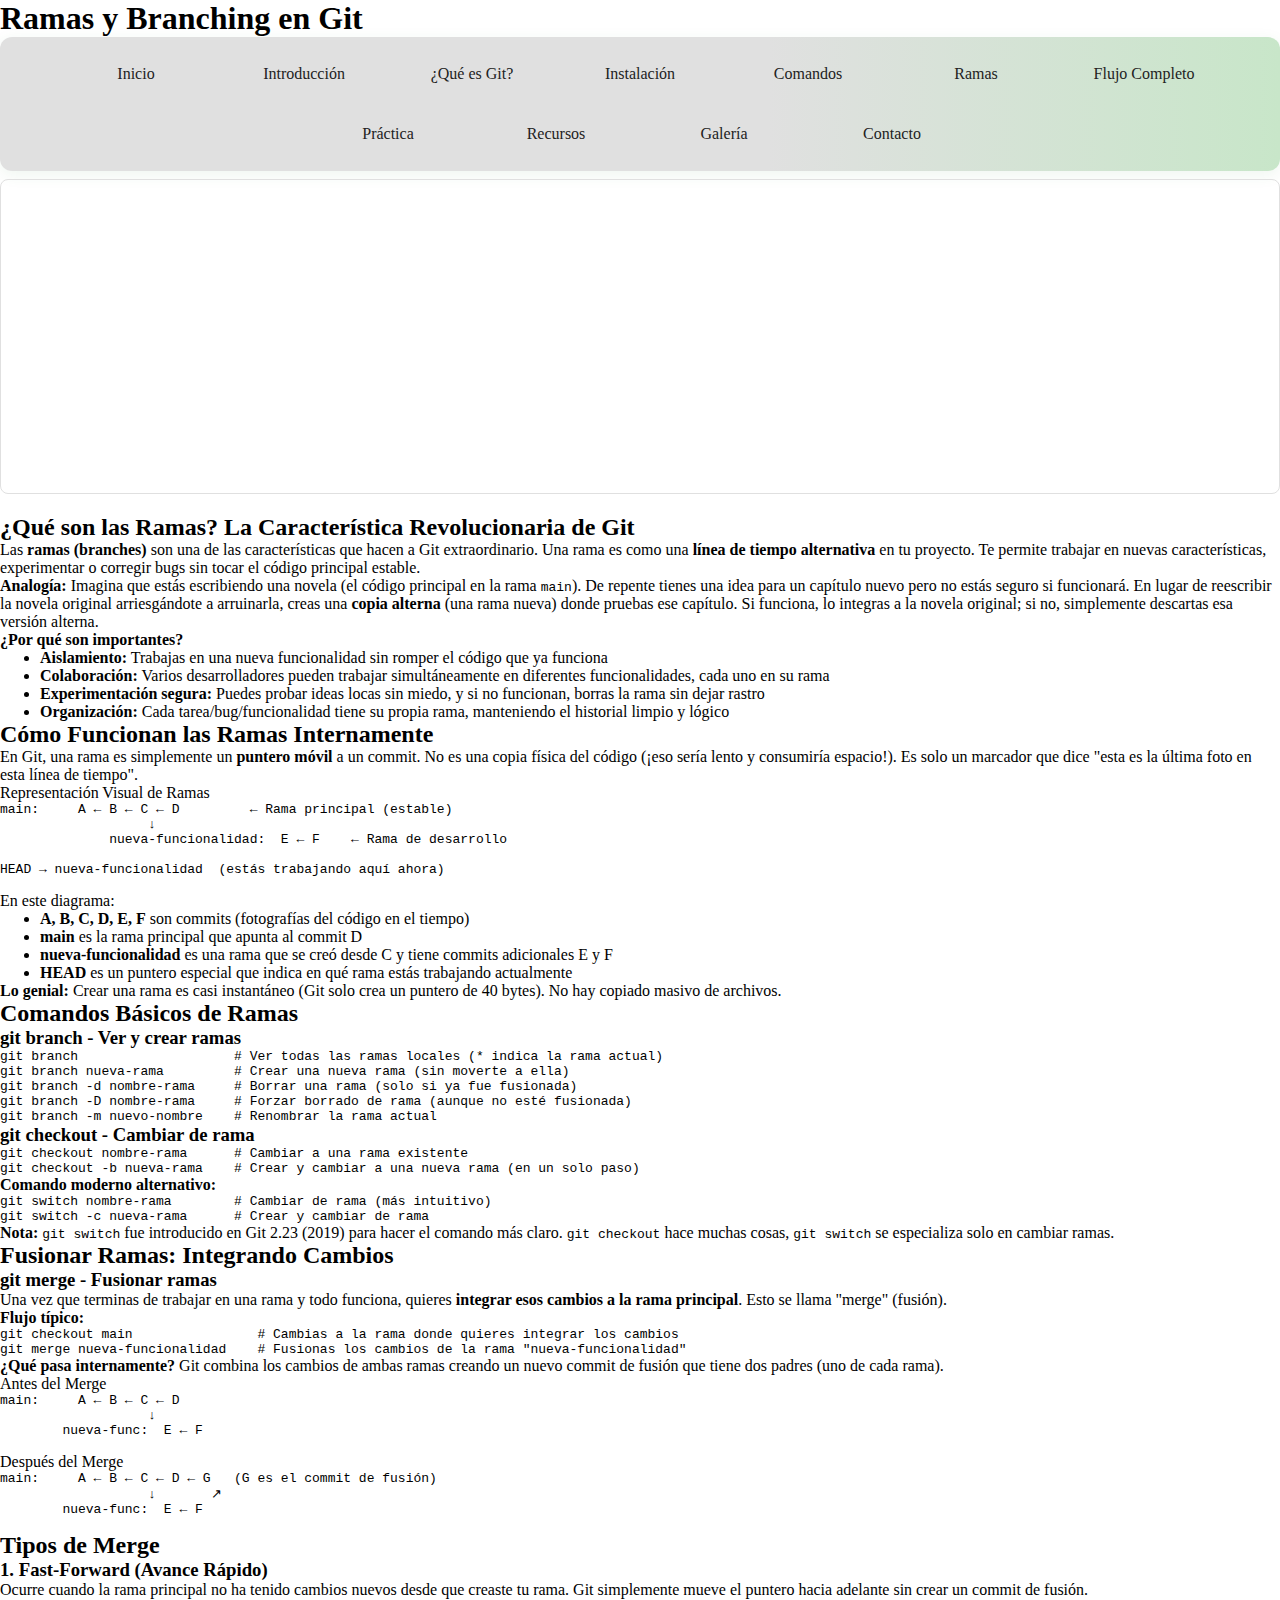
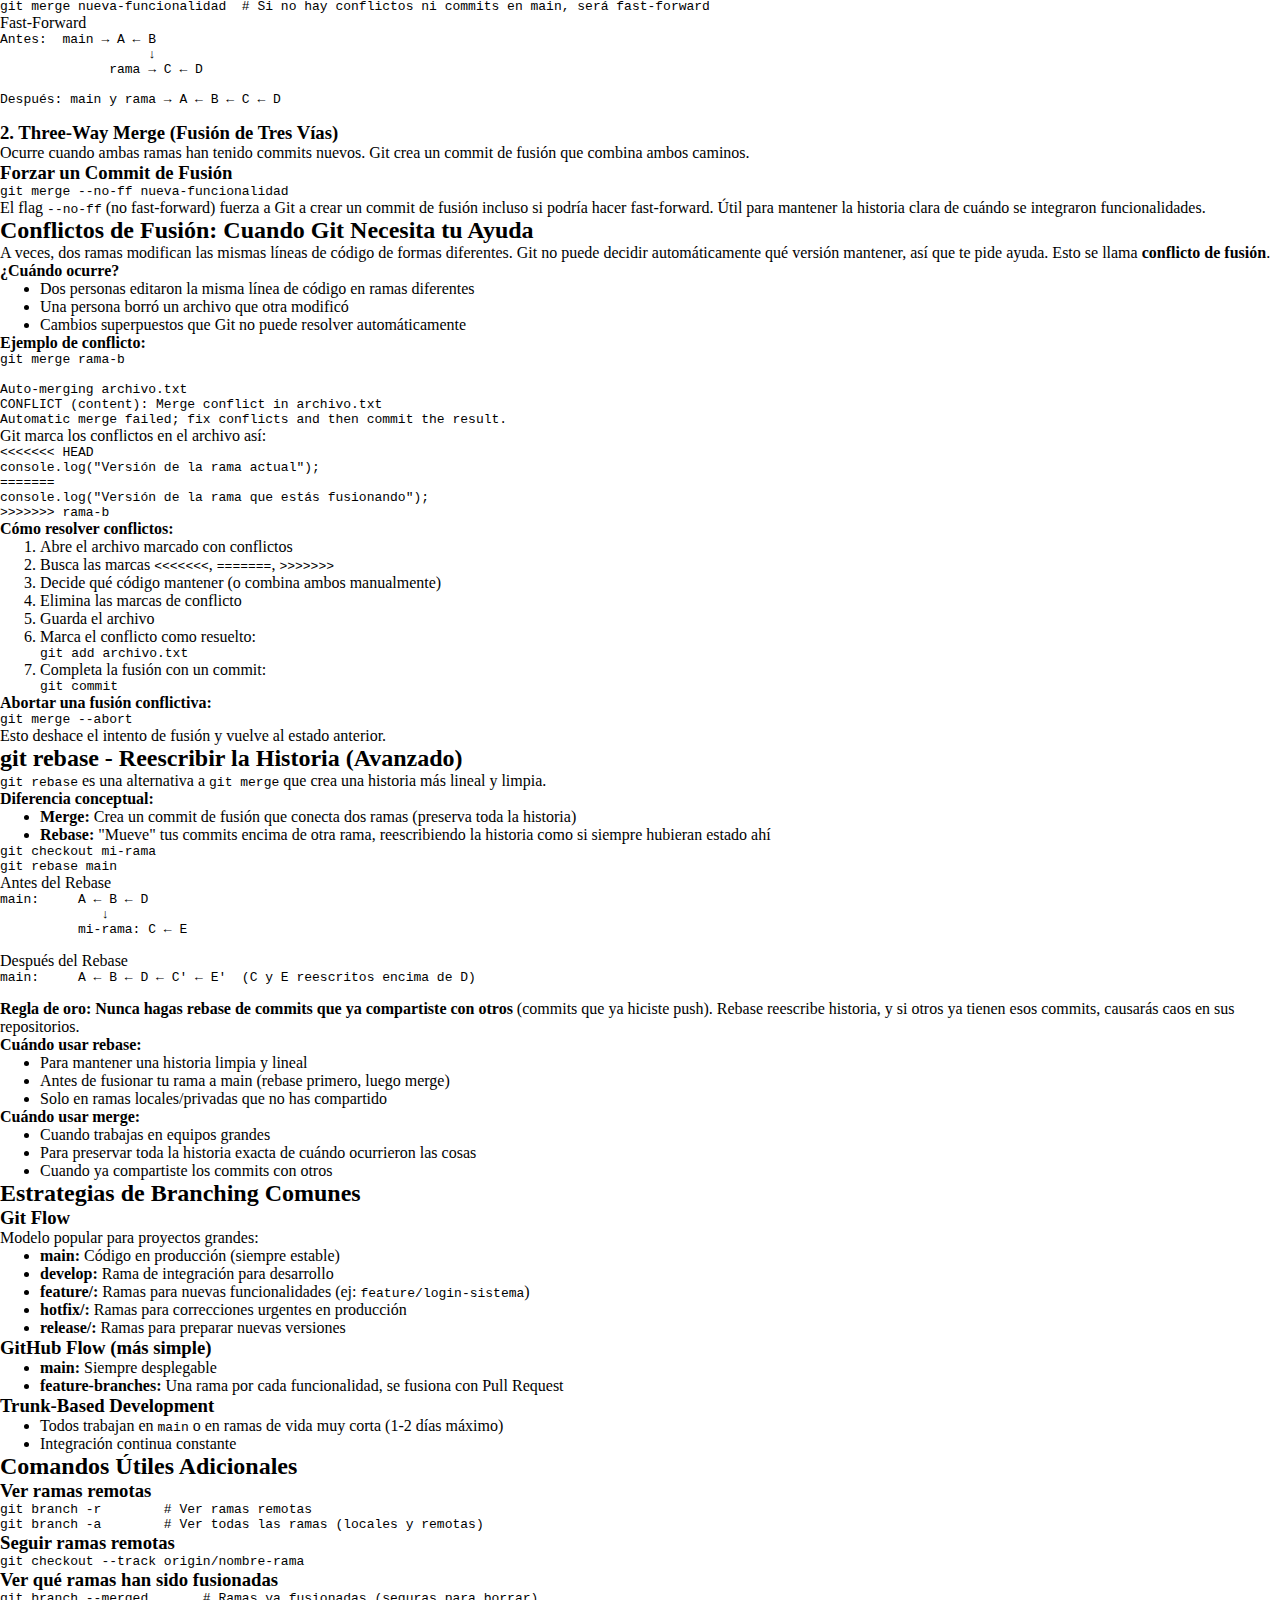
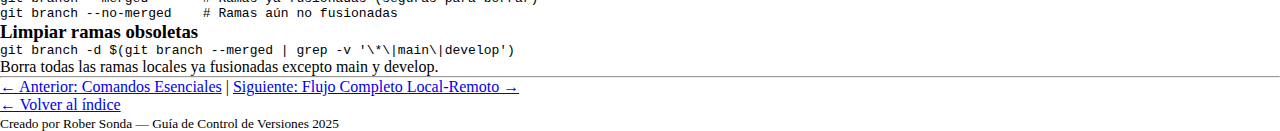
<file: pages/git-ramas.html>
<!DOCTYPE html>
<html lang="es">

<head>
    <meta charset="UTF-8">
    <meta name="viewport" content="width=device-width, initial-scale=1.0">
    <title>Ramas y Branching en Git</title>
    <link rel="stylesheet" href="../css/global.css">
    <link rel="stylesheet" href="../css/git-ramas.css">
</head>

<body>
    <header>
        <h1>Ramas y Branching en Git</h1>
        <nav>
            <ul>
                <li><a href="../index.html">Inicio</a></li>
                <li><a href="git-introduccion.html">Introducción</a></li>
                <li><a href="git-que-es.html">¿Qué es Git?</a></li>
                <li><a href="git-instalacion.html">Instalación</a></li>
                <li><a href="git-comandos.html">Comandos</a></li>
                <li><a href="git-ramas.html">Ramas</a></li>
                <li><a href="git-flujo.html">Flujo Completo</a></li>
                <li><a href="git-practica.html">Práctica</a></li>
                <li><a href="git-recursos.html">Recursos</a></li>
                <li><a href="git-galeria.html">Galería</a></li>
                <li><a href="git-contacto.html">Contacto</a></li>
            </ul>
        </nav>
    </header>

    <main>
        <iframe width="100%" height="315" src="https://www.youtube.com/embed/8JJ101D3knE" title="YouTube video Git"
            frameborder="0"
            allow="accelerometer; autoplay; clipboard-write; encrypted-media; gyroscope; picture-in-picture"
            allowfullscreen loading="lazy" style="margin-bottom:1em;"></iframe>
        <section>
            <h2>¿Qué son las Ramas? La Característica Revolucionaria de Git</h2>
            <p>Las <strong>ramas (branches)</strong> son una de las características que hacen a Git extraordinario. Una
                rama es como una <strong>línea de tiempo alternativa</strong> en tu proyecto. Te permite trabajar en
                nuevas
                características, experimentar o corregir bugs sin tocar el código principal estable.</p>

            <p><strong>Analogía:</strong> Imagina que estás escribiendo una novela (el código principal en la rama
                <code>main</code>). De repente tienes una idea para un capítulo nuevo pero no estás seguro si
                funcionará.
                En lugar de reescribir la novela original arriesgándote a arruinarla, creas una <strong>copia
                    alterna</strong>
                (una rama nueva) donde pruebas ese capítulo. Si funciona, lo integras a la novela original; si no,
                simplemente
                descartas esa versión alterna.
            </p>

            <p><strong>¿Por qué son importantes?</strong></p>
            <ul>
                <li><strong>Aislamiento:</strong> Trabajas en una nueva funcionalidad sin romper el código que ya
                    funciona</li>
                <li><strong>Colaboración:</strong> Varios desarrolladores pueden trabajar simultáneamente en diferentes
                    funcionalidades, cada uno en su rama</li>
                <li><strong>Experimentación segura:</strong> Puedes probar ideas locas sin miedo, y si no funcionan,
                    borras
                    la rama sin dejar rastro</li>
                <li><strong>Organización:</strong> Cada tarea/bug/funcionalidad tiene su propia rama, manteniendo el
                    historial limpio y lógico</li>
            </ul>
        </section>

        <section>
            <h2>Cómo Funcionan las Ramas Internamente</h2>
            <p>En Git, una rama es simplemente un <strong>puntero móvil</strong> a un commit. No es una copia física del
                código (¡eso sería lento y consumiría espacio!). Es solo un marcador que dice "esta es la última foto en
                esta línea de tiempo".</p>

            <figure>
                <figcaption>Representación Visual de Ramas</figcaption>
                <pre>
main:     A ← B ← C ← D         ← Rama principal (estable)
                   ↓
              nueva-funcionalidad:  E ← F    ← Rama de desarrollo

HEAD → nueva-funcionalidad  (estás trabajando aquí ahora)
        </pre>
            </figure>

            <p>En este diagrama:</p>
            <ul>
                <li><strong>A, B, C, D, E, F</strong> son commits (fotografías del código en el tiempo)</li>
                <li><strong>main</strong> es la rama principal que apunta al commit D</li>
                <li><strong>nueva-funcionalidad</strong> es una rama que se creó desde C y tiene commits adicionales E y
                    F</li>
                <li><strong>HEAD</strong> es un puntero especial que indica en qué rama estás trabajando actualmente
                </li>
            </ul>

            <p><strong>Lo genial:</strong> Crear una rama es casi instantáneo (Git solo crea un puntero de 40 bytes).
                No hay copiado masivo de archivos.</p>
        </section>

        <section>
            <h2>Comandos Básicos de Ramas</h2>

            <h3>git branch - Ver y crear ramas</h3>
            <pre>git branch                    # Ver todas las ramas locales (* indica la rama actual)
git branch nueva-rama         # Crear una nueva rama (sin moverte a ella)
git branch -d nombre-rama     # Borrar una rama (solo si ya fue fusionada)
git branch -D nombre-rama     # Forzar borrado de rama (aunque no esté fusionada)
git branch -m nuevo-nombre    # Renombrar la rama actual</pre>

            <h3>git checkout - Cambiar de rama</h3>
            <pre>git checkout nombre-rama      # Cambiar a una rama existente
git checkout -b nueva-rama    # Crear y cambiar a una nueva rama (en un solo paso)</pre>

            <p><strong>Comando moderno alternativo:</strong></p>
            <pre>git switch nombre-rama        # Cambiar de rama (más intuitivo)
git switch -c nueva-rama      # Crear y cambiar de rama</pre>

            <p><strong>Nota:</strong> <code>git switch</code> fue introducido en Git 2.23 (2019) para hacer el comando
                más claro. <code>git checkout</code> hace muchas cosas, <code>git switch</code> se especializa solo en
                cambiar ramas.</p>
        </section>

        <section>
            <h2>Fusionar Ramas: Integrando Cambios</h2>

            <h3>git merge - Fusionar ramas</h3>
            <p>Una vez que terminas de trabajar en una rama y todo funciona, quieres <strong>integrar esos cambios a la
                    rama principal</strong>. Esto se llama "merge" (fusión).</p>

            <p><strong>Flujo típico:</strong></p>
            <pre>git checkout main                # Cambias a la rama donde quieres integrar los cambios
git merge nueva-funcionalidad    # Fusionas los cambios de la rama "nueva-funcionalidad"</pre>

            <p><strong>¿Qué pasa internamente?</strong> Git combina los cambios de ambas ramas creando un nuevo commit
                de fusión que tiene dos padres (uno de cada rama).</p>

            <figure>
                <figcaption>Antes del Merge</figcaption>
                <pre>
main:     A ← B ← C ← D
                   ↓
        nueva-func:  E ← F
        </pre>
            </figure>

            <figure>
                <figcaption>Después del Merge</figcaption>
                <pre>
main:     A ← B ← C ← D ← G   (G es el commit de fusión)
                   ↓       ↗
        nueva-func:  E ← F
        </pre>
            </figure>
        </section>

        <section>
            <h2>Tipos de Merge</h2>

            <h3>1. Fast-Forward (Avance Rápido)</h3>
            <p>Ocurre cuando la rama principal no ha tenido cambios nuevos desde que creaste tu rama. Git simplemente
                mueve el puntero hacia adelante sin crear un commit de fusión.</p>
            <pre>git merge nueva-funcionalidad  # Si no hay conflictos ni commits en main, será fast-forward</pre>

            <figure>
                <figcaption>Fast-Forward</figcaption>
                <pre>
Antes:  main → A ← B
                   ↓
              rama → C ← D

Después: main y rama → A ← B ← C ← D
        </pre>
            </figure>

            <h3>2. Three-Way Merge (Fusión de Tres Vías)</h3>
            <p>Ocurre cuando ambas ramas han tenido commits nuevos. Git crea un commit de fusión que combina ambos
                caminos.</p>

            <h3>Forzar un Commit de Fusión</h3>
            <pre>git merge --no-ff nueva-funcionalidad</pre>
            <p>El flag <code>--no-ff</code> (no fast-forward) fuerza a Git a crear un commit de fusión incluso si podría
                hacer fast-forward. Útil para mantener la historia clara de cuándo se integraron funcionalidades.</p>
        </section>

        <section>
            <h2>Conflictos de Fusión: Cuando Git Necesita tu Ayuda</h2>
            <p>A veces, dos ramas modifican las mismas líneas de código de formas diferentes. Git no puede decidir
                automáticamente qué versión mantener, así que te pide ayuda. Esto se llama <strong>conflicto de
                    fusión</strong>.</p>

            <p><strong>¿Cuándo ocurre?</strong></p>
            <ul>
                <li>Dos personas editaron la misma línea de código en ramas diferentes</li>
                <li>Una persona borró un archivo que otra modificó</li>
                <li>Cambios superpuestos que Git no puede resolver automáticamente</li>
            </ul>

            <p><strong>Ejemplo de conflicto:</strong></p>
            <pre>git merge rama-b

Auto-merging archivo.txt
CONFLICT (content): Merge conflict in archivo.txt
Automatic merge failed; fix conflicts and then commit the result.</pre>

            <p>Git marca los conflictos en el archivo así:</p>
            <pre>&lt;&lt;&lt;&lt;&lt;&lt;&lt; HEAD
console.log("Versión de la rama actual");
=======
console.log("Versión de la rama que estás fusionando");
&gt;&gt;&gt;&gt;&gt;&gt;&gt; rama-b</pre>

            <p><strong>Cómo resolver conflictos:</strong></p>
            <ol>
                <li>Abre el archivo marcado con conflictos</li>
                <li>Busca las marcas <code>&lt;&lt;&lt;&lt;&lt;&lt;&lt;</code>, <code>=======</code>,
                    <code>&gt;&gt;&gt;&gt;&gt;&gt;&gt;</code>
                </li>
                <li>Decide qué código mantener (o combina ambos manualmente)</li>
                <li>Elimina las marcas de conflicto</li>
                <li>Guarda el archivo</li>
                <li>Marca el conflicto como resuelto:
                    <pre>git add archivo.txt</pre>
                </li>
                <li>Completa la fusión con un commit:
                    <pre>git commit</pre>
                </li>
            </ol>

            <p><strong>Abortar una fusión conflictiva:</strong></p>
            <pre>git merge --abort</pre>
            <p>Esto deshace el intento de fusión y vuelve al estado anterior.</p>
        </section>

        <section>
            <h2>git rebase - Reescribir la Historia (Avanzado)</h2>
            <p><code>git rebase</code> es una alternativa a <code>git merge</code> que crea una historia más lineal y
                limpia.</p>

            <p><strong>Diferencia conceptual:</strong></p>
            <ul>
                <li><strong>Merge:</strong> Crea un commit de fusión que conecta dos ramas (preserva toda la historia)
                </li>
                <li><strong>Rebase:</strong> "Mueve" tus commits encima de otra rama, reescribiendo la historia como si
                    siempre hubieran estado ahí</li>
            </ul>

            <pre>git checkout mi-rama
git rebase main</pre>

            <figure>
                <figcaption>Antes del Rebase</figcaption>
                <pre>
main:     A ← B ← D
             ↓
          mi-rama: C ← E
        </pre>
            </figure>

            <figure>
                <figcaption>Después del Rebase</figcaption>
                <pre>
main:     A ← B ← D ← C' ← E'  (C y E reescritos encima de D)
        </pre>
            </figure>

            <p><strong>Regla de oro:</strong> <strong>Nunca hagas rebase de commits que ya compartiste con
                    otros</strong>
                (commits que ya hiciste push). Rebase reescribe historia, y si otros ya tienen esos commits, causarás
                caos
                en sus repositorios.</p>

            <p><strong>Cuándo usar rebase:</strong></p>
            <ul>
                <li>Para mantener una historia limpia y lineal</li>
                <li>Antes de fusionar tu rama a main (rebase primero, luego merge)</li>
                <li>Solo en ramas locales/privadas que no has compartido</li>
            </ul>

            <p><strong>Cuándo usar merge:</strong></p>
            <ul>
                <li>Cuando trabajas en equipos grandes</li>
                <li>Para preservar toda la historia exacta de cuándo ocurrieron las cosas</li>
                <li>Cuando ya compartiste los commits con otros</li>
            </ul>
        </section>

        <section>
            <h2>Estrategias de Branching Comunes</h2>

            <h3>Git Flow</h3>
            <p>Modelo popular para proyectos grandes:</p>
            <ul>
                <li><strong>main:</strong> Código en producción (siempre estable)</li>
                <li><strong>develop:</strong> Rama de integración para desarrollo</li>
                <li><strong>feature/:</strong> Ramas para nuevas funcionalidades (ej:
                    <code>feature/login-sistema</code>)
                </li>
                <li><strong>hotfix/:</strong> Ramas para correcciones urgentes en producción</li>
                <li><strong>release/:</strong> Ramas para preparar nuevas versiones</li>
            </ul>

            <h3>GitHub Flow (más simple)</h3>
            <ul>
                <li><strong>main:</strong> Siempre desplegable</li>
                <li><strong>feature-branches:</strong> Una rama por cada funcionalidad, se fusiona con Pull Request</li>
            </ul>

            <h3>Trunk-Based Development</h3>
            <ul>
                <li>Todos trabajan en <code>main</code> o en ramas de vida muy corta (1-2 días máximo)</li>
                <li>Integración continua constante</li>
            </ul>
        </section>

        <section>
            <h2>Comandos Útiles Adicionales</h2>

            <h3>Ver ramas remotas</h3>
            <pre>git branch -r        # Ver ramas remotas
git branch -a        # Ver todas las ramas (locales y remotas)</pre>

            <h3>Seguir ramas remotas</h3>
            <pre>git checkout --track origin/nombre-rama</pre>

            <h3>Ver qué ramas han sido fusionadas</h3>
            <pre>git branch --merged       # Ramas ya fusionadas (seguras para borrar)
git branch --no-merged    # Ramas aún no fusionadas</pre>

            <h3>Limpiar ramas obsoletas</h3>
            <pre>git branch -d $(git branch --merged | grep -v '\*\|main\|develop')</pre>
            <p>Borra todas las ramas locales ya fusionadas excepto main y develop.</p>
        </section>
    </main>

    <footer>
        <hr>
        <p><a href="git-comandos.html">← Anterior: Comandos Esenciales</a> | <a href="git-flujo.html">Siguiente: Flujo
                Completo Local-Remoto →</a></p>
        <p><a href="../index.html">← Volver al índice</a></p>
        <p><small>Creado por Rober Sonda — Guía de Control de Versiones 2025</small></p>
    </footer>
</body>

</html>
</file>
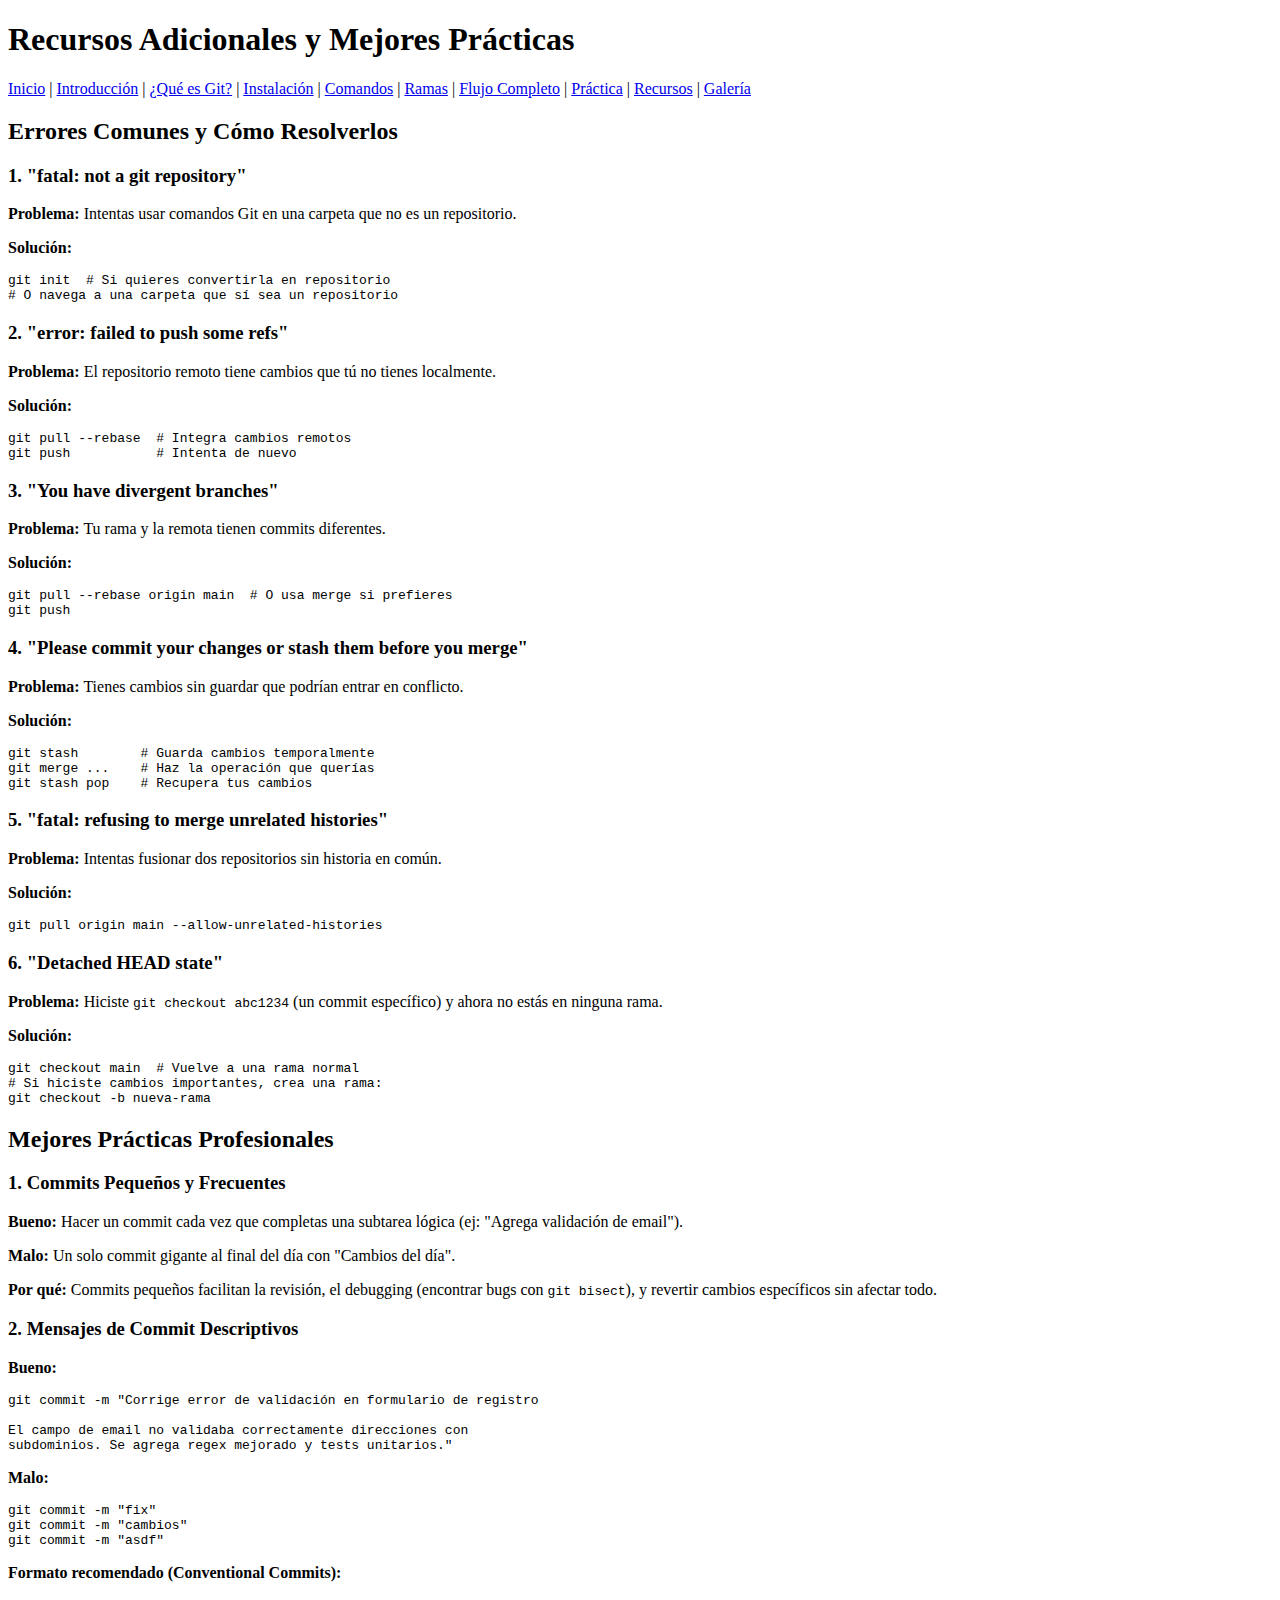
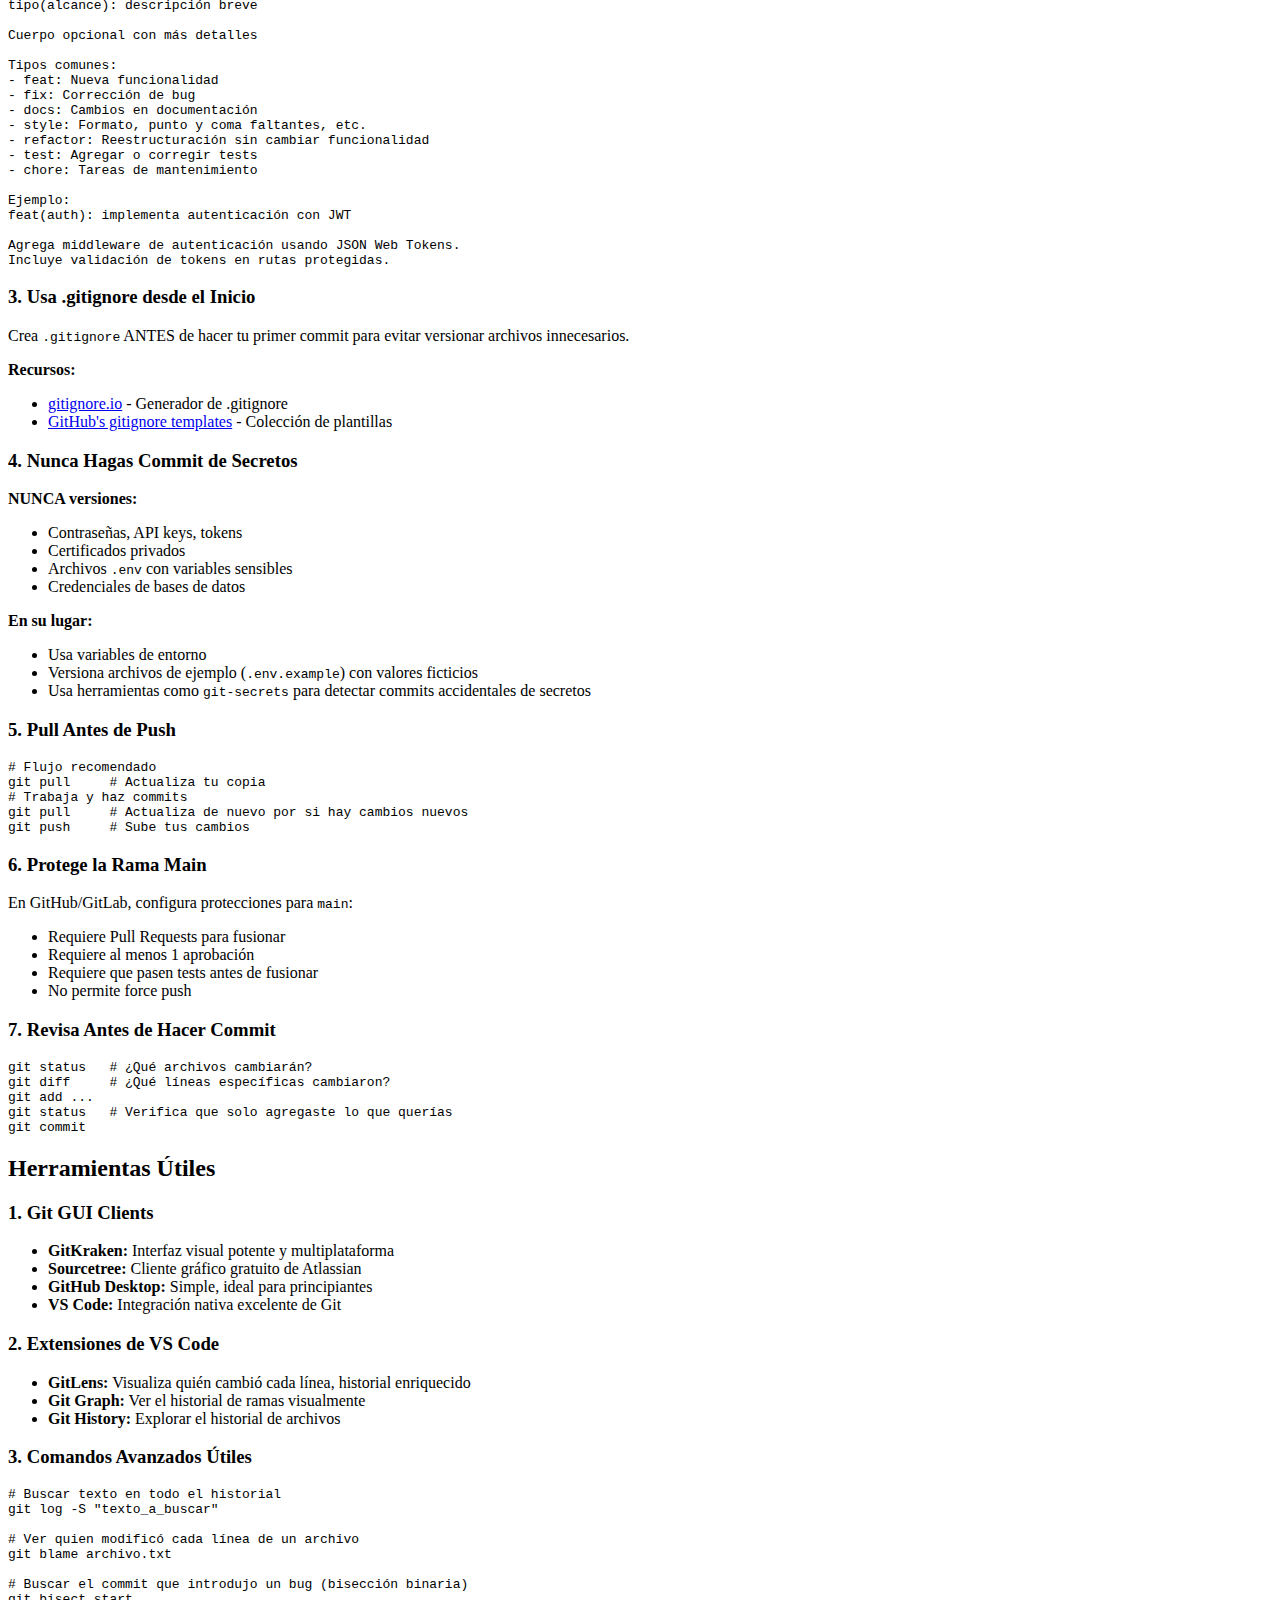
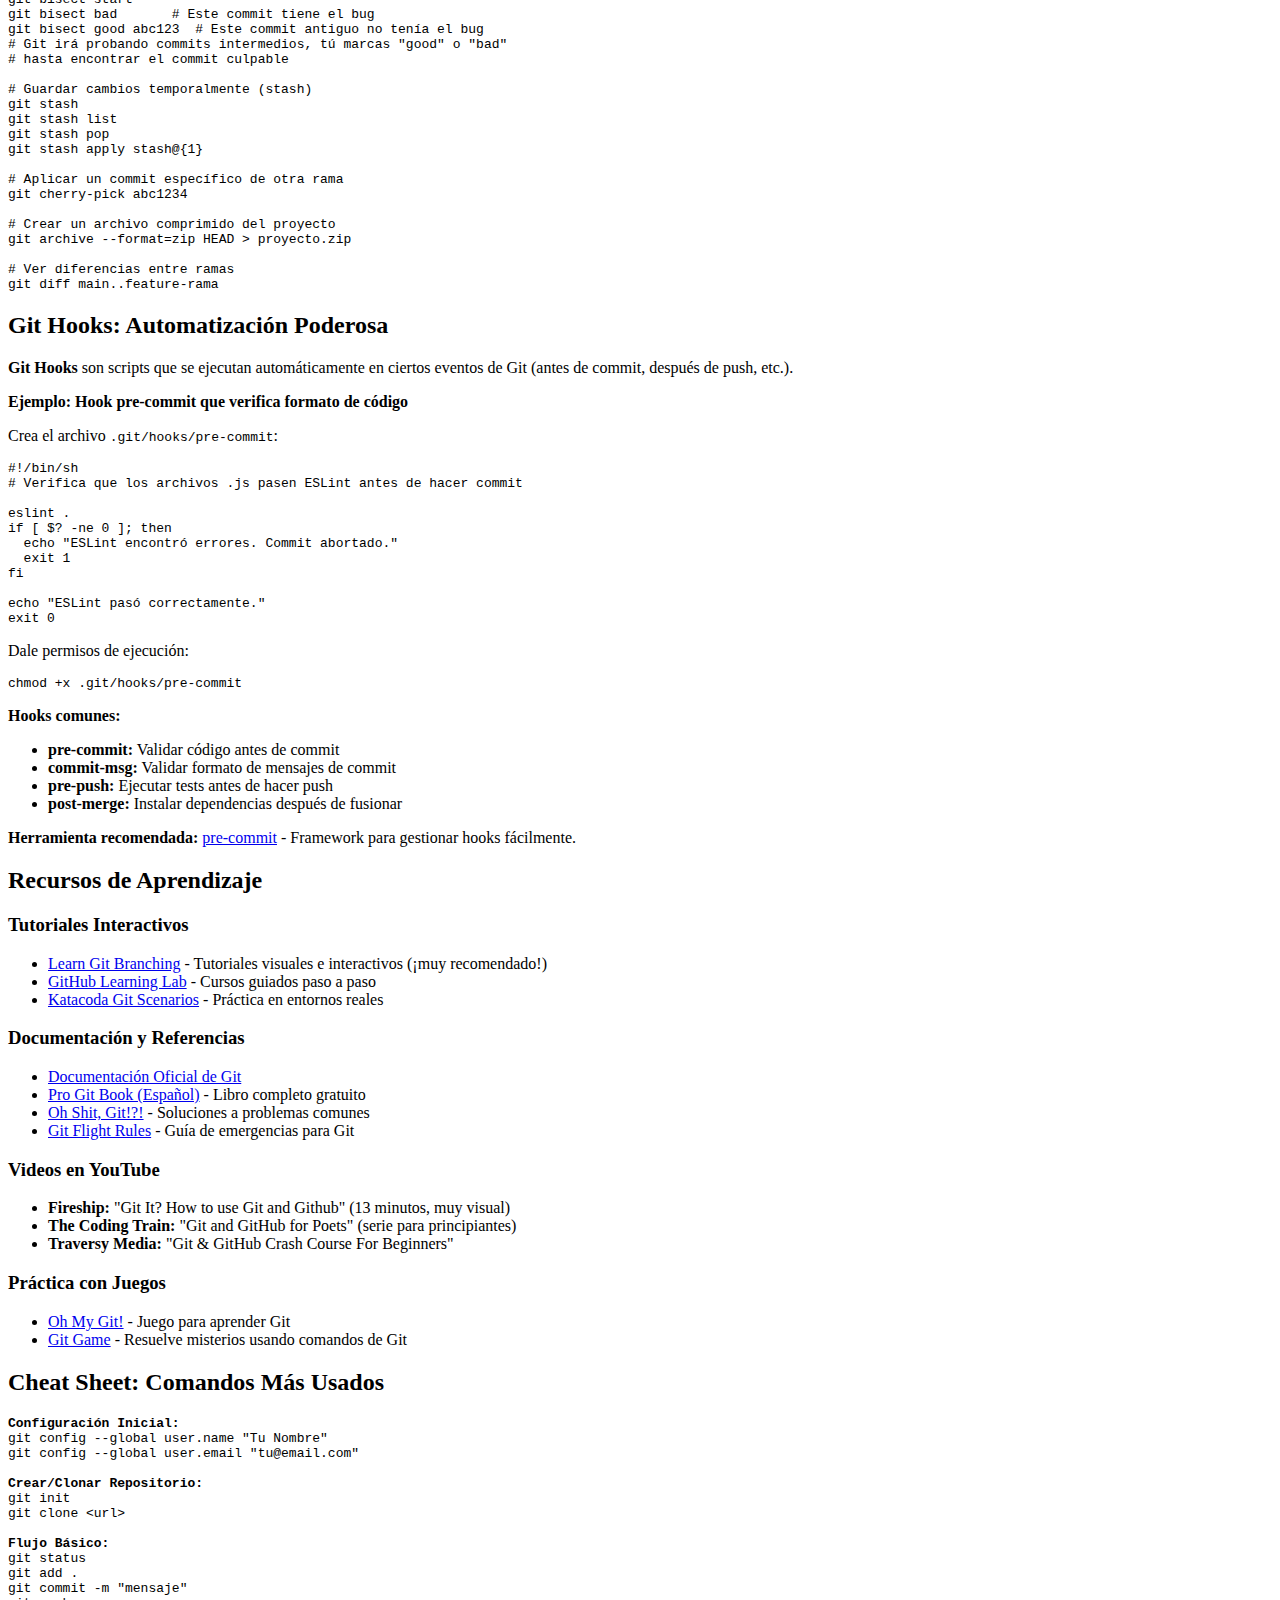
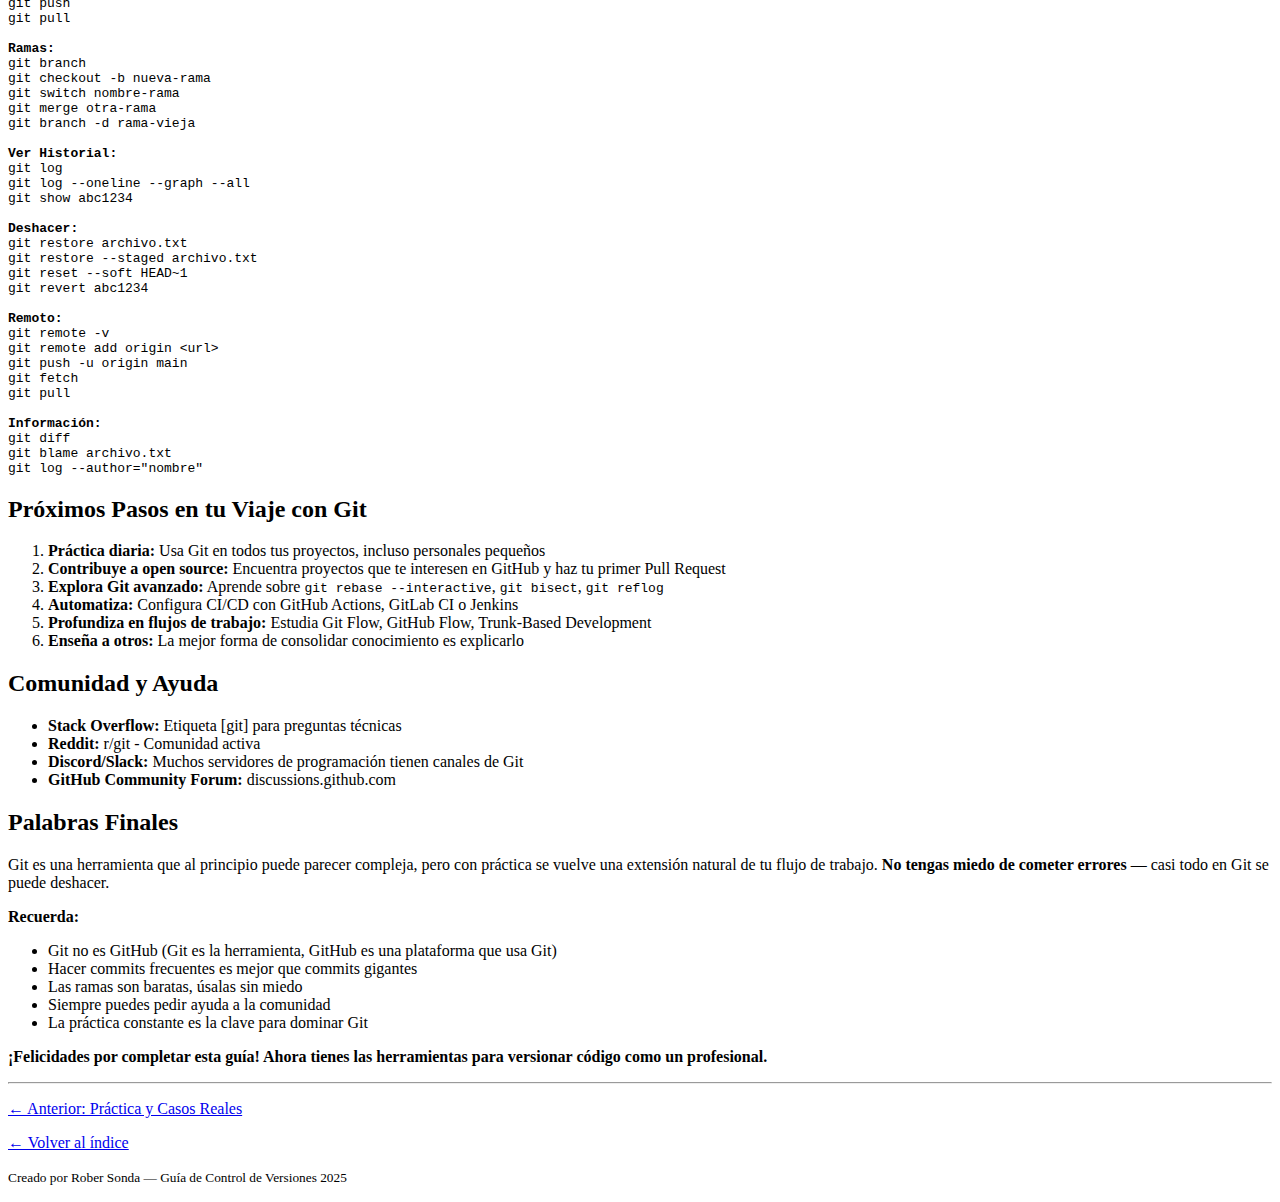
<file: pages/git-recursos.html>
<!DOCTYPE html>
<html lang="es">

<head>
    <meta charset="UTF-8">
    <meta name="viewport" content="width=device-width, initial-scale=1.0">
    <title>Recursos Adicionales y Mejores Prácticas</title>
</head>

<body>
    <header>
        <h1>Recursos Adicionales y Mejores Prácticas</h1>
        <nav>
            <p>
                <a href="../index.html">Inicio</a> |
                <a href="git-introduccion.html">Introducción</a> |
                <a href="git-que-es.html">¿Qué es Git?</a> |
                <a href="git-instalacion.html">Instalación</a> |
                <a href="git-comandos.html">Comandos</a> |
                <a href="git-ramas.html">Ramas</a> |
                <a href="git-flujo.html">Flujo Completo</a> |
                <a href="git-practica.html">Práctica</a> |
                <a href="git-recursos.html">Recursos</a> |
                <a href="git-galeria.html">Galería</a>
            </p>
        </nav>
    </header>

    <main>
        <section>
            <h2>Errores Comunes y Cómo Resolverlos</h2>

            <h3>1. "fatal: not a git repository"</h3>
            <p><strong>Problema:</strong> Intentas usar comandos Git en una carpeta que no es un repositorio.</p>
            <p><strong>Solución:</strong></p>
            <pre>git init  # Si quieres convertirla en repositorio
# O navega a una carpeta que sí sea un repositorio</pre>

            <h3>2. "error: failed to push some refs"</h3>
            <p><strong>Problema:</strong> El repositorio remoto tiene cambios que tú no tienes localmente.</p>
            <p><strong>Solución:</strong></p>
            <pre>git pull --rebase  # Integra cambios remotos
git push           # Intenta de nuevo</pre>

            <h3>3. "You have divergent branches"</h3>
            <p><strong>Problema:</strong> Tu rama y la remota tienen commits diferentes.</p>
            <p><strong>Solución:</strong></p>
            <pre>git pull --rebase origin main  # O usa merge si prefieres
git push</pre>

            <h3>4. "Please commit your changes or stash them before you merge"</h3>
            <p><strong>Problema:</strong> Tienes cambios sin guardar que podrían entrar en conflicto.</p>
            <p><strong>Solución:</strong></p>
            <pre>git stash        # Guarda cambios temporalmente
git merge ...    # Haz la operación que querías
git stash pop    # Recupera tus cambios</pre>

            <h3>5. "fatal: refusing to merge unrelated histories"</h3>
            <p><strong>Problema:</strong> Intentas fusionar dos repositorios sin historia en común.</p>
            <p><strong>Solución:</strong></p>
            <pre>git pull origin main --allow-unrelated-histories</pre>

            <h3>6. "Detached HEAD state"</h3>
            <p><strong>Problema:</strong> Hiciste <code>git checkout abc1234</code> (un commit específico) y ahora no
                estás en ninguna rama.</p>
            <p><strong>Solución:</strong></p>
            <pre>git checkout main  # Vuelve a una rama normal
# Si hiciste cambios importantes, crea una rama:
git checkout -b nueva-rama</pre>
        </section>

        <section>
            <h2>Mejores Prácticas Profesionales</h2>

            <h3>1. Commits Pequeños y Frecuentes</h3>
            <p><strong>Bueno:</strong> Hacer un commit cada vez que completas una subtarea lógica (ej: "Agrega
                validación
                de email").</p>
            <p><strong>Malo:</strong> Un solo commit gigante al final del día con "Cambios del día".</p>
            <p><strong>Por qué:</strong> Commits pequeños facilitan la revisión, el debugging (encontrar bugs con
                <code>git bisect</code>), y revertir cambios específicos sin afectar todo.
            </p>

            <h3>2. Mensajes de Commit Descriptivos</h3>
            <p><strong>Bueno:</strong></p>
            <pre>git commit -m "Corrige error de validación en formulario de registro

El campo de email no validaba correctamente direcciones con
subdominios. Se agrega regex mejorado y tests unitarios."</pre>

            <p><strong>Malo:</strong></p>
            <pre>git commit -m "fix"
git commit -m "cambios"
git commit -m "asdf"</pre>

            <p><strong>Formato recomendado (Conventional Commits):</strong></p>
            <pre>tipo(alcance): descripción breve

Cuerpo opcional con más detalles

Tipos comunes:
- feat: Nueva funcionalidad
- fix: Corrección de bug
- docs: Cambios en documentación
- style: Formato, punto y coma faltantes, etc.
- refactor: Reestructuración sin cambiar funcionalidad
- test: Agregar o corregir tests
- chore: Tareas de mantenimiento

Ejemplo:
feat(auth): implementa autenticación con JWT

Agrega middleware de autenticación usando JSON Web Tokens.
Incluye validación de tokens en rutas protegidas.</pre>

            <h3>3. Usa .gitignore desde el Inicio</h3>
            <p>Crea <code>.gitignore</code> ANTES de hacer tu primer commit para evitar versionar archivos innecesarios.
            </p>
            <p><strong>Recursos:</strong></p>
            <ul>
                <li><a href="https://gitignore.io" target="_blank">gitignore.io</a> - Generador de .gitignore</li>
                <li><a href="https://github.com/github/gitignore" target="_blank">GitHub's gitignore templates</a> -
                    Colección de plantillas</li>
            </ul>

            <h3>4. Nunca Hagas Commit de Secretos</h3>
            <p><strong>NUNCA versiones:</strong></p>
            <ul>
                <li>Contraseñas, API keys, tokens</li>
                <li>Certificados privados</li>
                <li>Archivos <code>.env</code> con variables sensibles</li>
                <li>Credenciales de bases de datos</li>
            </ul>
            <p><strong>En su lugar:</strong></p>
            <ul>
                <li>Usa variables de entorno</li>
                <li>Versiona archivos de ejemplo (<code>.env.example</code>) con valores ficticios</li>
                <li>Usa herramientas como <code>git-secrets</code> para detectar commits accidentales de secretos</li>
            </ul>

            <h3>5. Pull Antes de Push</h3>
            <pre># Flujo recomendado
git pull     # Actualiza tu copia
# Trabaja y haz commits
git pull     # Actualiza de nuevo por si hay cambios nuevos
git push     # Sube tus cambios</pre>

            <h3>6. Protege la Rama Main</h3>
            <p>En GitHub/GitLab, configura protecciones para <code>main</code>:</p>
            <ul>
                <li>Requiere Pull Requests para fusionar</li>
                <li>Requiere al menos 1 aprobación</li>
                <li>Requiere que pasen tests antes de fusionar</li>
                <li>No permite force push</li>
            </ul>

            <h3>7. Revisa Antes de Hacer Commit</h3>
            <pre>git status   # ¿Qué archivos cambiarán?
git diff     # ¿Qué líneas específicas cambiaron?
git add ...
git status   # Verifica que solo agregaste lo que querías
git commit</pre>
        </section>

        <section>
            <h2>Herramientas Útiles</h2>

            <h3>1. Git GUI Clients</h3>
            <ul>
                <li><strong>GitKraken:</strong> Interfaz visual potente y multiplataforma</li>
                <li><strong>Sourcetree:</strong> Cliente gráfico gratuito de Atlassian</li>
                <li><strong>GitHub Desktop:</strong> Simple, ideal para principiantes</li>
                <li><strong>VS Code:</strong> Integración nativa excelente de Git</li>
            </ul>

            <h3>2. Extensiones de VS Code</h3>
            <ul>
                <li><strong>GitLens:</strong> Visualiza quién cambió cada línea, historial enriquecido</li>
                <li><strong>Git Graph:</strong> Ver el historial de ramas visualmente</li>
                <li><strong>Git History:</strong> Explorar el historial de archivos</li>
            </ul>

            <h3>3. Comandos Avanzados Útiles</h3>
            <pre># Buscar texto en todo el historial
git log -S "texto_a_buscar"

# Ver quien modificó cada línea de un archivo
git blame archivo.txt

# Buscar el commit que introdujo un bug (bisección binaria)
git bisect start
git bisect bad       # Este commit tiene el bug
git bisect good abc123  # Este commit antiguo no tenía el bug
# Git irá probando commits intermedios, tú marcas "good" o "bad"
# hasta encontrar el commit culpable

# Guardar cambios temporalmente (stash)
git stash
git stash list
git stash pop
git stash apply stash@{1}

# Aplicar un commit específico de otra rama
git cherry-pick abc1234

# Crear un archivo comprimido del proyecto
git archive --format=zip HEAD > proyecto.zip

# Ver diferencias entre ramas
git diff main..feature-rama</pre>
        </section>

        <section>
            <h2>Git Hooks: Automatización Poderosa</h2>
            <p><strong>Git Hooks</strong> son scripts que se ejecutan automáticamente en ciertos eventos de Git (antes
                de
                commit, después de push, etc.).</p>

            <p><strong>Ejemplo: Hook pre-commit que verifica formato de código</strong></p>
            <p>Crea el archivo <code>.git/hooks/pre-commit</code>:</p>
            <pre>#!/bin/sh
# Verifica que los archivos .js pasen ESLint antes de hacer commit

eslint .
if [ $? -ne 0 ]; then
  echo "ESLint encontró errores. Commit abortado."
  exit 1
fi

echo "ESLint pasó correctamente."
exit 0</pre>
            <p>Dale permisos de ejecución:</p>
            <pre>chmod +x .git/hooks/pre-commit</pre>

            <p><strong>Hooks comunes:</strong></p>
            <ul>
                <li><strong>pre-commit:</strong> Validar código antes de commit</li>
                <li><strong>commit-msg:</strong> Validar formato de mensajes de commit</li>
                <li><strong>pre-push:</strong> Ejecutar tests antes de hacer push</li>
                <li><strong>post-merge:</strong> Instalar dependencias después de fusionar</li>
            </ul>

            <p><strong>Herramienta recomendada:</strong> <a href="https://pre-commit.com/"
                    target="_blank">pre-commit</a>
                - Framework para gestionar hooks fácilmente.</p>
        </section>

        <section>
            <h2>Recursos de Aprendizaje</h2>

            <h3>Tutoriales Interactivos</h3>
            <ul>
                <li><a href="https://learngitbranching.js.org/" target="_blank">Learn Git Branching</a> - Tutoriales
                    visuales e interactivos (¡muy recomendado!)</li>
                <li><a href="https://try.github.io/" target="_blank">GitHub Learning Lab</a> - Cursos guiados paso a
                    paso</li>
                <li><a href="https://www.katacoda.com/courses/git" target="_blank">Katacoda Git Scenarios</a> - Práctica
                    en
                    entornos reales</li>
            </ul>

            <h3>Documentación y Referencias</h3>
            <ul>
                <li><a href="https://git-scm.com/doc" target="_blank">Documentación Oficial de Git</a></li>
                <li><a href="https://git-scm.com/book/es/v2" target="_blank">Pro Git Book (Español)</a> - Libro completo
                    gratuito</li>
                <li><a href="https://ohshitgit.com/" target="_blank">Oh Shit, Git!?!</a> - Soluciones a problemas
                    comunes</li>
                <li><a href="https://github.com/k88hudson/git-flight-rules" target="_blank">Git Flight Rules</a> - Guía
                    de
                    emergencias para Git</li>
            </ul>

            <h3>Videos en YouTube</h3>
            <ul>
                <li><strong>Fireship:</strong> "Git It? How to use Git and Github" (13 minutos, muy visual)</li>
                <li><strong>The Coding Train:</strong> "Git and GitHub for Poets" (serie para principiantes)</li>
                <li><strong>Traversy Media:</strong> "Git & GitHub Crash Course For Beginners"</li>
            </ul>

            <h3>Práctica con Juegos</h3>
            <ul>
                <li><a href="https://ohmygit.org/" target="_blank">Oh My Git!</a> - Juego para aprender Git</li>
                <li><a href="https://github.com/git-game/git-game" target="_blank">Git Game</a> - Resuelve misterios
                    usando
                    comandos de Git</li>
            </ul>
        </section>

        <section>
            <h2>Cheat Sheet: Comandos Más Usados</h2>
            <pre><strong>Configuración Inicial:</strong>
git config --global user.name "Tu Nombre"
git config --global user.email "tu@email.com"

<strong>Crear/Clonar Repositorio:</strong>
git init
git clone &lt;url&gt;

<strong>Flujo Básico:</strong>
git status
git add .
git commit -m "mensaje"
git push
git pull

<strong>Ramas:</strong>
git branch
git checkout -b nueva-rama
git switch nombre-rama
git merge otra-rama
git branch -d rama-vieja

<strong>Ver Historial:</strong>
git log
git log --oneline --graph --all
git show abc1234

<strong>Deshacer:</strong>
git restore archivo.txt
git restore --staged archivo.txt
git reset --soft HEAD~1
git revert abc1234

<strong>Remoto:</strong>
git remote -v
git remote add origin &lt;url&gt;
git push -u origin main
git fetch
git pull

<strong>Información:</strong>
git diff
git blame archivo.txt
git log --author="nombre"</pre>
        </section>

        <section>
            <h2>Próximos Pasos en tu Viaje con Git</h2>
            <ol>
                <li><strong>Práctica diaria:</strong> Usa Git en todos tus proyectos, incluso personales pequeños</li>
                <li><strong>Contribuye a open source:</strong> Encuentra proyectos que te interesen en GitHub y haz tu
                    primer Pull Request</li>
                <li><strong>Explora Git avanzado:</strong> Aprende sobre <code>git rebase --interactive</code>,
                    <code>git bisect</code>, <code>git reflog</code>
                </li>
                <li><strong>Automatiza:</strong> Configura CI/CD con GitHub Actions, GitLab CI o Jenkins</li>
                <li><strong>Profundiza en flujos de trabajo:</strong> Estudia Git Flow, GitHub Flow, Trunk-Based
                    Development</li>
                <li><strong>Enseña a otros:</strong> La mejor forma de consolidar conocimiento es explicarlo</li>
            </ol>
        </section>

        <section>
            <h2>Comunidad y Ayuda</h2>
            <ul>
                <li><strong>Stack Overflow:</strong> Etiqueta [git] para preguntas técnicas</li>
                <li><strong>Reddit:</strong> r/git - Comunidad activa</li>
                <li><strong>Discord/Slack:</strong> Muchos servidores de programación tienen canales de Git</li>
                <li><strong>GitHub Community Forum:</strong> discussions.github.com</li>
            </ul>
        </section>

        <section>
            <h2>Palabras Finales</h2>
            <p>Git es una herramienta que al principio puede parecer compleja, pero con práctica se vuelve una extensión
                natural de tu flujo de trabajo. <strong>No tengas miedo de cometer errores</strong> — casi todo en Git
                se
                puede deshacer.</p>

            <p><strong>Recuerda:</strong></p>
            <ul>
                <li>Git no es GitHub (Git es la herramienta, GitHub es una plataforma que usa Git)</li>
                <li>Hacer commits frecuentes es mejor que commits gigantes</li>
                <li>Las ramas son baratas, úsalas sin miedo</li>
                <li>Siempre puedes pedir ayuda a la comunidad</li>
                <li>La práctica constante es la clave para dominar Git</li>
            </ul>

            <p><strong>¡Felicidades por completar esta guía! Ahora tienes las herramientas para versionar código como un
                    profesional.</strong></p>
        </section>
    </main>

    <footer>
        <hr>
        <p><a href="git-practica.html">← Anterior: Práctica y Casos Reales</a></p>
        <p><a href="../index.html">← Volver al índice</a></p>
        <p><small>Creado por Rober Sonda — Guía de Control de Versiones 2025</small></p>
    </footer>
</body>

</html>
</file>
<file: css/global.css>
/* Responsive YouTube video container */
.video-responsive {
    position: relative;
    width: 100%;
    padding-bottom: 56.25%;
    /* 16:9 aspect ratio */
    height: 0;
    margin-bottom: 1em;
}

.video-responsive iframe {
    position: absolute;
    top: 0;
    left: 0;
    width: 100%;
    height: 100%;
    border: 0;
}

/* Nav sin bordes ni sombra y h1 centrado debajo del nav en todo el sitio */
header nav {
    background: none;
    border-radius: 0;
    box-shadow: none;
    border: none;
    margin-bottom: 0.5em;
}

.h1-centro {
    display: block;
    text-align: center;
    margin: 0.7em auto 1.2em auto;
    max-width: 90vw;
}

/* Reset universal y box-sizing */
* {
    margin: 0;
    box-sizing: border-box;
}

/* =============================
   RESPONSIVE DESIGN GLOBAL
   ============================= */

@media (max-width: 900px) {
    main {
        max-width: 98vw;
        padding: 1.2em 0.5em 1.2em 0.5em;
    }


    main {
        max-width: 950px;
        margin: 2.5em auto 2em auto;
        background: #fff;
        border-radius: 14px;
        box-shadow: 0 4px 32px rgba(56, 142, 60, 0.07),
            0 1.5px 8px rgba(0, 0, 0, 0.04);
        padding: 2.5em 2em 2em 2em;
    }

    section {
        margin-bottom: 2.5em;
        padding: 1.2em 1em;
        background: #f9fbe7;
        border-radius: 10px;
        box-shadow: 0 1px 8px rgba(56, 142, 60, 0.04);
    }

    section {
        margin-bottom: 1.2em;
        padding: 0.7em 0.2em;
        border-radius: 7px;
    }

    header h1 {
        font-size: clamp(1.1em, 8vw, 1.7em);
        padding: 0.08em 0.1em;
        border-radius: 6px;
    }

    h2 {
        font-size: 1.2em;
    }

    ul,
    ol {
        margin-left: 1em;
        padding-left: 0;
    }

    .destacado {
        padding: 0.7em 0.5em;
        font-size: 1em;
    }

    .bienvenida {
        padding: 0.7em 0.2em;
    }

    iframe {
        width: 98vw !important;
        min-width: 0;
        max-width: 100vw;
        height: 220px !important;
    }

    table {
        font-size: 0.95em;
        width: 100%;
        overflow-x: auto;
        display: block;
    }
}

@media (max-width: 430px) {
    header h1 {
        font-size: 1.1em;
        padding: 0.05em 0.05em;
    }

    h2 {
        font-size: 1em;
    }

    .destacado {
        font-size: 0.95em;
    }

    iframe {
        height: 150px !important;
    }
}

nav ul {
    display: flex;
    flex-wrap: wrap;
    justify-content: center;
    align-items: center;
    gap: 0.5em;
    background: linear-gradient(90deg, #e0e0e0 60%, #c8e6c9 100%);
    border-radius: 12px;
    box-shadow: 0 4px 16px rgba(56, 142, 60, 0.08);
    padding: 0.7em 0.5em;
    margin: 0;
    list-style: none;
}

nav ul li {
    margin: 0;
    flex-wrap: wrap;
    gap: 0.7em;
    padding: 0.5em 1.1em;
    border-radius: 4px;
    color: #222;
    text-decoration: none;
    font-weight: 500;
    transition: background 0.2s, color 0.2s;
    flex: 0 1 160px;
    text-align: center;
}

nav ul li a {
    display: block;
    color: inherit;
    text-decoration: none;
    padding: 0.5em 0.2em;
    border-radius: 4px;
    border: 1.5px solid transparent;
    transition: background 0.2s, color 0.2s, border-color 0.2s;
}

nav ul li a:hover,
nav ul li a:focus {
    background: #388e3c;
    color: #fff;
    border: 1.5px solid #388e3c;
    text-shadow: none;
}

@media (max-width: 585px) {
    nav ul li {
        flex: 1 1 90%;
        min-width: 100px;

        header h1 {
            font-size: clamp(2.1em, 5vw, 3em);
            font-weight: 900;
            letter-spacing: -1.5px;
            color: #fff;
            background: linear-gradient(90deg, #388e3c 60%, #81c784 100%);
            padding: 0.13em 0.7em 0.13em 0.7em;
            border-radius: 8px;
            margin-bottom: 0.1em;
            box-shadow: 0 2px 10px rgba(56, 142, 60, 0.10);
            text-shadow: 0 1.5px 6px rgba(56, 142, 60, 0.10);
            display: inline-block;
            transition: background 0.3s, color 0.3s;
            line-height: 1.08;
            margin-top: 0.1em;
            border: 1.5px solid #388e3c;
            font-family: 'Inter', 'Roboto', Arial, sans-serif;
            word-break: break-word;
            text-align: center;
        }
    }
}

input[type="submit"] {
    background: #222;
    color: #fff;
    background: linear-gradient(90deg, #388e3c 60%, #81c784 100%);
    color: #fff;
    border: 1.5px solid #388e3c;
    box-shadow: 0 4px 16px rgba(56, 142, 60, 0.13);
    text-shadow: 0 1px 4px rgba(56, 142, 60, 0.12);
    border-radius: 4px;
    cursor: pointer;
    font-size: 1em;
    transition: background 0.2s;
}

button:hover,
input[type="submit"]:hover {
    background: #444;
}

form label {
    font-weight: bold;
}

form input,
form textarea {
    width: 100%;
    padding: 0.5em;
    margin-bottom: 1em;
    border: 1px solid #ccc;
    border-radius: 4px;
    font-size: 1em;
    box-sizing: border-box;
}

iframe {
    border-radius: 8px;
    border: 1px solid #e0e0e0;
}
</file>
<file: css/index.css>
/* Hero de inicio pantalla completa */
.hero-inicio {
    min-height: 100vh;
    height: 100vh;
    width: 100vw;
    display: flex;
    flex-direction: column;
    justify-content: center;
    align-items: center;
    background: linear-gradient(120deg, #e0f2f1 60%, #c8e6c9 100%);
    box-shadow: 0 4px 32px rgba(56, 142, 60, 0.07), 0 1.5px 8px rgba(0, 0, 0, 0.04);
    padding: 0 1em;
    margin-bottom: 0;
    text-align: center;
    position: relative;
    z-index: 1;
}

.hero-inicio header {
    width: 100%;
    max-width: 950px;
    margin: 0 auto;
    background: none;
    box-shadow: none;
    overflow-x: auto;
    -webkit-overflow-scrolling: touch;
    border-radius: 0;
    padding-top: 2em;
}

.hero-inicio nav ul {
    background: linear-gradient(90deg, #e0e0e0 60%, #c8e6c9 100%);
    box-sizing: border-box;
    box-shadow: 0 4px 16px rgba(56, 142, 60, 0.08);
    border-radius: 12px;
    padding: 0.7em 0.5em;
    margin: 0 auto 1.5em auto;
    width: 100%;
    list-style: none;
    display: flex;
    flex-wrap: wrap;
    justify-content: center;
    align-items: center;
    gap: 0.5em;
}

.hero-inicio .h1-centro {
    main {
        padding: 0.5em 0.1em 0.5em 0.1em;
    }

    section {
        padding: 0.5em 0.1em;
    }

    .carrusel-section {
        padding: 1em 0.2em 1.5em 0.2em;
    }

    font-size: clamp(2.1em, 6vw, 3.2em);
    font-weight: 900;
    letter-spacing: -1.5px;
    color: #222;
    background: none;
    margin: 0 auto 0 auto;
    padding: 0.2em 0.7em 0.2em 0.7em;
    border-radius: 8px;
    box-shadow: none;
    text-shadow: 0 1.5px 6px rgba(56, 142, 60, 0.10);
    display: block;
    text-align: center;
    line-height: 1.08;
    border: none;
    max-width: 90vw;
    background-clip: padding-box;
}

@media (max-width: 700px) {
    .hero-inicio .h1-centro {
        font-size: clamp(1.2em, 8vw, 2em);
        padding: 0.1em 0.2em;
    }

    .hero-inicio header {
        padding-top: 1em;
    }
}

/* ==================================================
   CSS ORDENADO POR ESPECIFICIDAD (DE MENOR A MAYOR)
   Notación: (ID*100) + (clases*10) + elementos*1
   ================================================== */


/* ==================================================
   = 1 — ESPECIFICIDAD BAJA (ELEMENTOS)
   ================================================== */

body {
    font-family: 'Inter', 'Roboto', Arial, sans-serif;
    background: #f7fafc;
    color: #222;
    font-size: 1.08em;
    line-height: 1.7;
}

a {
    color: #2e7d32;
    text-decoration: underline;
    transition: color 0.2s;
}

ul,
ol {
    margin-left: 2em;
    margin-bottom: 1.2em;
    list-style: none;
    padding-left: 0;
}

li {
    list-style: none;
}

h2 {
    font-size: 2em;
    font-weight: 700;
    color: #222;
    margin-top: 1.5em;
    margin-bottom: 0.7em;
    letter-spacing: -0.5px;
}

main {
    max-width: 950px;
    margin: 2.5em auto 2em auto;
    background: #fff;
    border-radius: 14px;
    box-shadow: 0 4px 32px rgba(56, 142, 60, 0.07),
        0 1.5px 8px rgba(0, 0, 0, 0.04);
    padding: 2.5em 2em 2em 2em;
}

section {
    margin-bottom: 2.5em;
    padding: 1.2em 1em;
    background: #f9fbe7;
    border-radius: 10px;
    box-shadow: 0 1px 8px rgba(56, 142, 60, 0.04);
}

iframe {
    display: block;
    margin: 2em auto;
    border-radius: 10px;
    border: 1.5px solid #c8e6c9;
    box-shadow: 0 2px 16px rgba(56, 142, 60, 0.10);
}

footer {
    background: #222;
    color: #fff;
    padding: 1.5em 0 1em 0;
    text-align: center;
    border-top: 3px solid #388e3c;
    font-size: 1.08em;
    margin-top: 2em;
    letter-spacing: 0.02em;
    border-radius: 0;
    width: 100vw;
    min-width: 100vw;
    position: relative;
    left: 50%;
    right: 50%;
    transform: translateX(-50%);
    box-shadow: 0 -2px 12px rgba(56, 142, 60, 0.07);
}

@media (max-width: 650px) {
    footer {
        border-radius: 0;
        padding-left: 0;
        padding-right: 0;
    }
}


/* ==================================================
   = 2 — ELEMENTOS DESCENDIENTES (elem elem)
   ================================================== */

ul li,
ol li {
    position: relative;
    padding-left: 25px;
    margin-bottom: 0.7em;
}

li strong {
    color: #388e3c;
}

header h1 {
    font-size: 2.7em;
    font-weight: 800;
    letter-spacing: -1px;
    color: #388e3c;
    margin-bottom: 0.2em;
    text-shadow: 0 2px 8px rgba(56, 142, 60, 0.08);
}

section h2 {
    color: #388e3c;
    font-size: 1.5em;
    margin-bottom: 0.7em;
}

footer a {
    color: #fff;
    text-decoration: underline;
}


/* ==================================================
   = 10 — CLASES SIMPLES
   ================================================== */

.destacado {
    background: #f1f8e9;
    border-left: 5px solid #388e3c;
    padding: 1.2em 1.5em;
    margin: 2.2em 0;
    border-radius: 8px;
    font-size: 1.13em;
    box-shadow: 0 1px 8px rgba(56, 142, 60, 0.07);
}

.bienvenida {
    text-align: center;
    margin-bottom: 2.5em;
    padding: 1.5em 1em;
    background: #e8f5e9;
    border-radius: 10px;
    box-shadow: 0 2px 12px rgba(56, 142, 60, 0.06);
}

/* Carrusel */
.carrusel-section {
    margin: 3em auto 2em auto;
    background: #f9fbe7;
    border-radius: 14px;
    box-shadow: 0 2px 16px rgba(56, 142, 60, 0.08);
    padding: 2em 1em 2.5em 1em;
    text-align: center;
}

.carrusel {
    position: relative;
    width: 100%;
    max-width: 600px;
    margin: 0 auto;
}

.carrusel-items {
    position: relative;
    min-height: 370px;
}

.carrusel-item {
    display: none;
    position: absolute;
    left: 0;
    right: 0;
    top: 0;
    width: 100%;
    transition: opacity 0.4s;
    opacity: 0;
    z-index: 1;
}

.carrusel-nav {
    display: flex;
    justify-content: center;
    gap: 1em;
    margin-top: 1.5em;
}

.carrusel-nav label {
    display: inline-block;
    width: 18px;
    height: 18px;
    background: #c8e6c9;
    border-radius: 50%;
    cursor: pointer;
    border: 2px solid #388e3c;
    transition: background 0.2s, border 0.2s;
}

.carrusel-item h3 {
    margin-bottom: 0;
    color: #388e3c;
    font-size: 1.2em;
}

.carrusel-item iframe {
    margin: 0 auto;
    display: block;
    border-radius: 10px;
    margin: 0 auto 0 auto;
    box-shadow: 0 2px 16px rgba(56, 142, 60, 0.10);
}


/* ==================================================
   = 11 — CLASE + ELEMENTO / PSEUDOCLASE
   ================================================== */

a:hover {
    color: #1b5e20;
    text-decoration: underline;
}

.checklist li {
    position: relative;
    padding-left: 25px;
    margin-bottom: 0.7em;
}

.checklist li::before {
    content: "✔";
    position: absolute;
    left: 0;
    top: 0.2em;
    color: #388e3c;
    font-size: 1.1em;
    font-weight: 700;
    line-height: 1;
}

.bienvenida h2 {
    color: #222;
    font-size: 1.6em;
    margin-bottom: 0.5em;
}

.bienvenida ul {
    display: inline-block;
    text-align: left;
    margin: 1.2em auto;
    padding: 1em 2em;
    background: #fff;
    border-radius: 8px;
    box-shadow: 0 1px 6px rgba(56, 142, 60, 0.04);
}

.bienvenida a {
    font-weight: 600;
    color: #1b5e20;
}

footer a:hover {
    color: #81c784;
}


/* ==================================================
   = 12 — CLASE + ELEMENTO + ELEMENTO
   ================================================== */

.bienvenida ul li {
    margin-bottom: 0.7em;
    font-size: 1.08em;
    padding-left: 0.2em;
}


/* ==================================================
   = 20 — DOS CLASES
   ================================================== */

.bienvenida .destacado {
    background: #fffde7;
    border-left: 5px solid #fbc02d;
    color: #795548;
    font-size: 1.08em;
    margin: 1.5em auto;
    box-shadow: 0 1px 6px rgba(251, 192, 45, 0.08);
}


/* ==================================================
   = 21 — DOS CLASES + PSEUDO-CLASE
   ================================================== */

.bienvenida a:hover {
    color: #388e3c;
}


/* ==================================================
   = 101 — ID PRESENTE
   ================================================== */

section#comenzar {
    background: linear-gradient(90deg, #e0f7fa 60%, #c8e6c9 100%);
    border-left: 6px solid #388e3c;
    box-shadow: 0 2px 16px rgba(56, 142, 60, 0.08);
}


/* ==================================================
   = 102+ — INPUTS DEL CARRUSEL (ID + clases)
   ================================================== */

#carrusel-1:checked~.carrusel-items .item-1,
#carrusel-2:checked~.carrusel-items .item-2,
#carrusel-3:checked~.carrusel-items .item-3,
#carrusel-4:checked~.carrusel-items .item-4 {
    display: block;
    opacity: 1;
    position: relative;
    z-index: 2;
}

#carrusel-1:checked~.carrusel-nav label[for="carrusel-1"],
#carrusel-2:checked~.carrusel-nav label[for="carrusel-2"],
#carrusel-3:checked~.carrusel-nav label[for="carrusel-3"],
#carrusel-4:checked~.carrusel-nav label[for="carrusel-4"] {
    background: #388e3c;
    border: 2px solid #222;
}
</file>
<file: css/git-contacto.css>
/*
 * Este archivo es para estilos específicos de la página git-contacto.html.
 * Si no hay estilos propios, déjalo así para futuras personalizaciones.
 */
</file>
<file: css/git-flujo.css>
/* Estilos para git-flujo.html extraídos del HTML */
nav ul {
    list-style: none;
    padding: 0;
    margin: 0;
    display: flex;
    flex-wrap: wrap;
    gap: 0.5em;
}
</file>
<file: css/git-instalacion.css>
/* Estilos para git-instalacion.html extraídos del HTML */
nav ul {
    list-style: none;
    padding: 0;
    margin: 0;
    display: flex;
    flex-wrap: wrap;
    gap: 0.5em;
}
</file>
<file: css/git-introduccion.css>
/* Estilos para git-introduccion.html extraídos del HTML */
nav ul {
    list-style: none;
    padding: 0;
    margin: 0;
    display: flex;
    flex-wrap: wrap;
    gap: 0.5em;
}
</file>
<file: css/git-practica.css>
/*
 * Este archivo es para estilos específicos de la página git-practica.html.
 * Si no hay estilos propios, déjalo así para futuras personalizaciones.
 */
</file>
<file: css/git-ramas.css>
/* Responsive para todos los bloques <pre> en todas las secciones */
@media (max-width: 900px) {

    section pre,
    figure pre {
        font-size: 0.97em;
        overflow-x: auto;
        display: block;
        max-width: 98vw;
        background: #f1f8e9;
        border-radius: 7px;
        padding: 0.7em 0.5em;
        margin-bottom: 1em;
    }
}

@media (max-width: 600px) {

    section pre,
    figure pre {
        font-size: 0.92em;
        padding: 0.4em 0.2em;
        border-radius: 5px;
    }
}

/* Responsive para bloques de comandos en la sección Comandos Básicos de Ramas */
@media (max-width: 900px) {

    section h2~h3+pre,
    section h3+pre {
        font-size: 0.97em;
        overflow-x: auto;
        display: block;
        max-width: 98vw;
        background: #f1f8e9;
        border-radius: 7px;
        padding: 0.7em 0.5em;
        margin-bottom: 1em;
    }
}

@media (max-width: 600px) {

    section h2~h3+pre,
    section h3+pre {
        font-size: 0.92em;
        padding: 0.4em 0.2em;
        border-radius: 5px;
    }
}

/* Responsive para figuras, listas y tablas en la página de Ramas */
@media (max-width: 900px) {
    figure pre {
        font-size: 0.97em;
        overflow-x: auto;
        display: block;
        max-width: 98vw;
    }

    ul,
    ol {
        margin-left: 1em;
        padding-left: 0;
    }

    section {
        padding: 1em 0.5em;
    }
}

@media (max-width: 600px) {
    figure pre {
        font-size: 0.92em;
        padding: 0.2em 0.1em;
    }

    ul,
    ol {
        margin-left: 0.5em;
    }

    section {
        padding: 0.7em 0.2em;
        border-radius: 7px;
    }
}

/* Responsive para multimedia y figuras */
@media (max-width: 900px) {
    iframe {
        width: 98vw !important;
        min-width: 0;
        max-width: 100vw;
        height: 220px !important;
    }

    figure pre {
        font-size: 0.97em;
        overflow-x: auto;
        display: block;
        max-width: 98vw;
    }
}

@media (max-width: 600px) {
    iframe {
        height: 150px !important;
    }

    figure pre {
        font-size: 0.92em;
        padding: 0.2em 0.1em;
    }
}

/*
 * Este archivo es para estilos específicos de la página git-ramas.html.
 * Si no hay estilos propios, déjalo así para futuras personalizaciones.
 */
</file>
